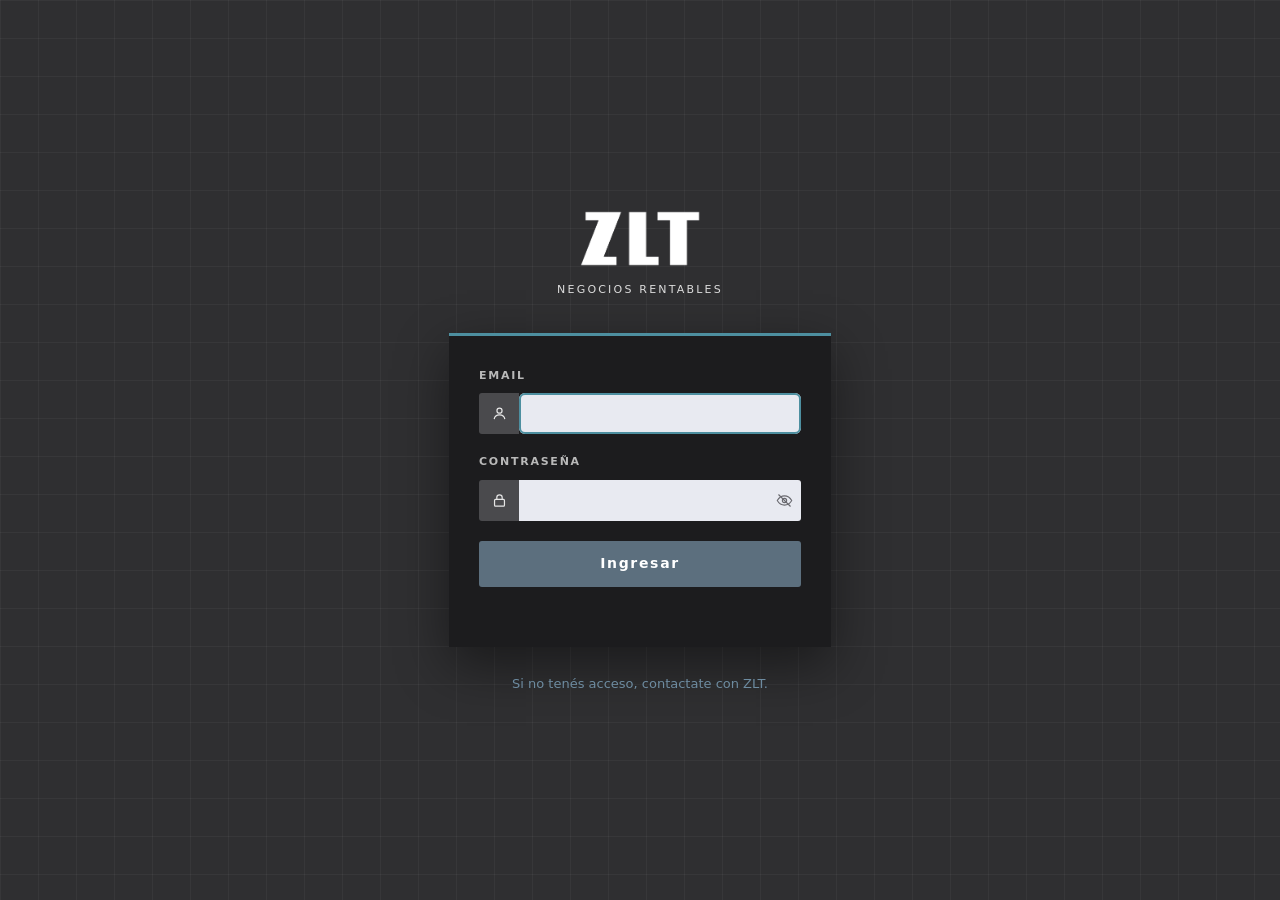
<file: index.html>
<!doctype html>
<html lang="es" class="no-js">
<head>
<meta charset="utf-8">
<script>document.documentElement.className=document.documentElement.className.replace("no-js","js")</script>
<meta name="viewport" content="width=device-width, initial-scale=1, viewport-fit=cover">
<title>Parque Industrial Vaca Muerta · Lotes industriales en Añelo, Neuquén</title>
<script src="gate.js"></script>
<meta name="title-es" content="Parque Industrial Vaca Muerta · Lotes industriales en Añelo, Neuquén">
<meta name="title-en" content="Parque Industrial Vaca Muerta · Industrial lots in Añelo, Neuquén">
<meta name="description" content="103 lotes industriales escriturables, con posesión inmediata e infraestructura completa, en Añelo, el corazón de Vaca Muerta. Desarrolla ZLT.">
<meta name="robots" content="noindex, nofollow">
<link rel="canonical" href="https://vacamuertaindustria.com/">
<meta name="theme-color" content="#2C3E50">
<meta property="og:type" content="website">
<meta property="og:site_name" content="Parque Industrial Vaca Muerta">
<meta property="og:title" content="Parque Industrial Vaca Muerta · Lotes industriales en Añelo, Neuquén">
<meta property="og:description" content="103 lotes industriales escriturables, con posesión inmediata e infraestructura completa, en Añelo, el corazón de Vaca Muerta. Desarrolla ZLT.">
<meta property="og:image" content="https://vacamuertaindustria.com/iconos/web/og-pivm.jpg">
<meta property="og:locale" content="es_AR">
<meta name="twitter:card" content="summary_large_image">
<link rel="icon" type="image/svg+xml" href="iconos/favicon.svg">
<link rel="icon" type="image/png" sizes="32x32" href="iconos/web/favicon-32.png">
<link rel="apple-touch-icon" href="iconos/web/apple-touch-icon.png">
<link rel="manifest" href="iconos/web/site.webmanifest">
<link rel="preload" href="fonts/urbanist-latin-wght-normal.woff2" as="font" type="font/woff2" crossorigin>

<link rel="stylesheet" href="css/site.css?v=202610161158">
<script type="application/ld+json">{"@context": "https://schema.org", "@type": "Place", "name": "Parque Industrial Vaca Muerta", "description": "103 lotes industriales escriturables, con posesión inmediata e infraestructura completa, en Añelo, el corazón de Vaca Muerta. Desarrolla ZLT.", "url": "https://vacamuertaindustria.com", "telephone": "+5493413165100", "email": "vmindustria_info@somoszlt.com", "address": {"@type": "PostalAddress", "streetAddress": "Ruta Provincial 17, km 5", "addressLocality": "Añelo", "addressRegion": "Neuquén", "addressCountry": "AR"}}</script>
</head>
<body data-page="home">
<div id="pre" role="status" aria-live="polite"><div class="pre-logo"><svg xmlns="http://www.w3.org/2000/svg" viewBox="362.91 219.20 560.48 361.81" fill="currentColor" aria-hidden="true" aria-label="Parque Industrial Vaca Muerta"><title>Parque Industrial Vaca Muerta</title><g>
<path transform="matrix(1,0,0,-1,672.3955,485.6914)" d="M0 0-24.594 73.265H-8.895L9.021 16.937 26.796 73.265H42.601L17.899 0Z"/>
<path transform="matrix(1,0,0,-1,735.9277,459.002)" d="M0 0H20.62L10.048 29.934ZM30.049-26.689 25.391-13.502H-4.705L-9.101-26.689H-24.696L.947 46.575H18.845L44.691-26.689Z"/>
<g>
<path transform="matrix(1,0,0,-1,819.8691,487.1563)" d="M0 0C-11.025 0-20.132 3.663-27.317 10.989-34.505 18.315-38.098 27.352-38.098 38.098-38.098 48.912-34.505 57.966-27.317 65.258-20.132 72.548-11.025 76.195 0 76.195 6.628 76.195 12.751 74.642 18.368 71.538 23.984 68.432 28.364 64.228 31.504 58.926L19.049 51.704C17.233 54.982 14.653 57.547 11.304 59.396 7.954 61.244 4.187 62.17 0 62.17-7.117 62.17-12.857 59.937-17.218 55.472-21.579 51.006-23.759 45.215-23.759 38.098-23.759 31.049-21.579 25.292-17.218 20.828-12.857 16.361-7.117 14.129 0 14.129 4.187 14.129 7.971 15.054 11.356 16.903 14.739 18.751 17.304 21.28 19.049 24.491L31.504 17.27C28.364 11.966 24.003 7.761 18.421 4.657 12.838 1.552 6.698 0 0 0"/>
<path transform="matrix(1,0,0,-1,878.0645,459.002)" d="M0 0H20.62L10.048 29.934ZM30.049-26.689 25.391-13.502H-4.705L-9.101-26.689H-24.696L.947 46.575H18.845L44.691-26.689Z"/>
<path transform="matrix(1,0,0,-1,608.6592,506.2783)" d="M0 0V-73.265H-14.339V-25.747L-35-59.736-36.685-59.796-57.251-25.927V-73.265H-71.695V0H-56.832L-35.824-34.595-14.923 0Z"/>
<path transform="matrix(1,0,0,-1,649.5811,581.0078)" d="M0 0C-8.163 0-14.862 2.302-20.095 6.907-25.328 11.513-27.945 17.687-27.945 25.433V74.729H-13.605V26.584C-13.605 22.746-12.507 19.711-10.309 17.479-8.111 15.244-4.675 14.129 0 14.129 4.675 14.129 8.112 15.244 10.31 17.479 12.508 19.711 13.606 22.746 13.606 26.584V74.729H28.051V25.433C28.051 17.687 25.434 11.513 20.201 6.907 14.968 2.302 8.233 0 0 0"/>
<path transform="matrix(1,0,0,-1,705.0537,565.7275)" d="M0 0H30.876V-13.815H-14.444V59.449H30.353V45.634H0V30.039H27.736V16.433H0Z"/>
<path transform="matrix(1,0,0,-1,760.5264,519.7793)" d="M0 0V-21.666H14.862C17.583-21.666 19.92-20.603 21.875-18.474 23.827-16.346 24.806-13.781 24.806-10.78 24.806-7.781 23.827-5.233 21.875-3.141 19.92-1.047 17.583 0 14.862 0ZM25.747-59.764 10.938-34.33H0V-59.764H-14.444V13.501H14.862C21.629 13.501 27.386 11.129 32.132 6.384 36.876 1.639 39.249-4.082 39.249-10.78 39.249-15.317 37.957-19.521 35.376-23.393 32.796-27.266 29.376-30.178 25.121-32.131L41.342-59.764Z"/>
<path transform="matrix(1,0,0,-1,857.2354,506.2783)" d="M0 0V-13.815H-19.781V-73.265H-34.226V-13.815H-53.902V0Z"/>
<path transform="matrix(1,0,0,-1,878.0635,552.8535)" d="M0 0H20.62L10.048 29.934ZM30.049-26.689 25.391-13.502H-4.705L-9.101-26.689H-24.696L.947 46.575H18.845L44.691-26.689Z"/>
<path transform="matrix(1,0,0,-1,390.2324,256.35743)" d="M0 0C3.07 0 5.616 1.063 7.641 3.192 9.664 5.32 10.676 7.954 10.676 11.094 10.676 14.303 9.664 16.956 7.641 19.049 5.616 21.142 3.07 22.188 0 22.188H-12.873V0ZM0 35.69C7.047 35.69 12.979 33.317 17.793 28.573 22.608 23.827 25.016 18.002 25.016 11.094 25.016 4.187 22.608-1.641 17.793-6.385 12.979-11.13 7.047-13.502 0-13.502H-12.873V-37.575H-27.317V35.69Z"/>
<path transform="matrix(1,0,0,-1,435.3428,267.24269)" d="M0 0H20.62L10.048 29.934ZM30.049-26.689 25.391-13.502H-4.705L-9.101-26.689H-24.696L.947 46.576H18.845L44.691-26.689Z"/>
<path transform="matrix(1,0,0,-1,501.5957,234.16889)" d="M0 0V-21.666H14.862C17.583-21.666 19.92-20.603 21.875-18.473 23.827-16.345 24.806-13.781 24.806-10.78 24.806-7.781 23.827-5.233 21.875-3.14 19.92-1.046 17.583 0 14.862 0ZM25.747-59.763 10.938-34.33H0V-59.763H-14.444V13.502H14.862C21.629 13.502 27.386 11.129 32.132 6.385 36.876 1.639 39.249-4.082 39.249-10.78 39.249-15.317 37.957-19.52 35.376-23.392 32.796-27.265 29.376-30.178 25.121-32.13L41.342-59.763Z"/>
<path transform="matrix(1,0,0,-1,585.2588,281.26759)" d="M0 0C2.725 0 5.45 .43 8.177 1.292L-3.909 13.92 6.349 23.026 19.156 9.642C22.13 13.824 23.618 18.599 23.618 23.968 23.618 30.944 21.35 36.701 16.814 41.238 12.278 45.772 6.662 48.041-.036 48.041-6.734 48.041-12.353 45.772-16.888 41.238-21.424 36.701-23.69 30.944-23.69 23.968-23.69 17.06-21.421 11.338-16.878 6.803-12.334 2.267-6.709 0 0 0M38.062 23.968C38.062 14.483 35.063 6.255 29.072-.718L36.597-8.583 26.339-17.688 18.38-9.369C12.728-12.543 6.59-14.13-.036-14.13-10.573-14.13-19.54-10.45-26.935-3.088-34.332 4.273-38.029 13.292-38.029 23.968-38.029 34.644-34.332 43.661-26.935 51.024-19.54 58.385-10.573 62.066-.036 62.066 10.499 62.066 19.483 58.385 26.915 51.024 34.346 43.661 38.062 34.644 38.062 23.968"/>
<path transform="matrix(1,0,0,-1,660.791,295.3975)" d="M0 0C-8.163 0-14.862 2.303-20.095 6.908-25.328 11.513-27.945 17.688-27.945 25.434V74.73H-13.605V26.585C-13.605 22.747-12.507 19.711-10.309 17.479-8.111 15.245-4.675 14.13 0 14.13 4.675 14.13 8.112 15.245 10.31 17.479 12.508 19.711 13.606 22.747 13.606 26.585V74.73H28.051V25.434C28.051 17.688 25.434 11.513 20.201 6.908 14.968 2.303 8.233 0 0 0"/>
<path transform="matrix(1,0,0,-1,716.2637,280.1162)" d="M0 0H30.876V-13.816H-14.444V59.449H30.353V45.633H0V30.039H27.736V16.432H0Z"/>
<path transform="matrix(1,0,0,-1,0,799.5)" d="M362.915 484.982H377.359V411.71699H362.915Z"/>
<path transform="matrix(1,0,0,-1,433.3535,314.5181)" d="M0 0H14.443V-73.265H3.454L-27.945-28.469V-73.265H-42.39V0H-31.411L0-44.631Z"/>
<path transform="matrix(1,0,0,-1,490.499,373.9673)" d="M0 0C6.349 0 11.514 2.109 15.491 6.332 19.468 10.553 21.457 16.048 21.457 22.816 21.457 29.584 19.468 35.079 15.491 39.301 11.514 43.522 6.349 45.633 0 45.633H-14.652V0ZM0 59.449C10.048 59.449 18.437 55.925 25.172 48.878 31.905 41.83 35.272 33.143 35.272 22.816 35.272 12.489 31.905 3.802 25.172-3.245 18.437-10.293 10.048-13.816 0-13.816H-29.097V59.449Z"/>
<path transform="matrix(1,0,0,-1,562.8223,389.248)" d="M0 0C-8.163 0-14.862 2.302-20.095 6.907-25.328 11.513-27.945 17.688-27.945 25.433V74.73H-13.605V26.584C-13.605 22.746-12.507 19.711-10.309 17.479-8.111 15.245-4.675 14.129 0 14.129 4.675 14.129 8.112 15.245 10.31 17.479 12.508 19.711 13.606 22.746 13.606 26.584V74.73H28.051V25.433C28.051 17.688 25.434 11.513 20.201 6.907 14.968 2.302 8.233 0 0 0"/>
<path transform="matrix(1,0,0,-1,628.8662,389.248)" d="M0 0C-7.258 0-13.363 1.622-18.316 4.866-23.271 8.111-26.76 12.523-28.783 18.106L-16.433 25.328C-13.572 17.861-7.955 14.129 .418 14.129 4.464 14.129 7.431 14.862 9.314 16.327 11.198 17.792 12.141 19.641 12.141 21.875 12.141 24.455 10.989 26.461 8.687 27.893 6.384 29.322 2.267 30.875-3.664 32.55-6.944 33.526-9.718 34.503-11.984 35.481-14.253 36.457-16.521 37.766-18.788 39.406-21.056 41.044-22.783 43.121-23.969 45.633-25.156 48.145-25.748 51.076-25.748 54.425-25.748 61.053-23.393 66.339-18.683 70.282-13.973 74.223-8.305 76.195-1.675 76.195 4.255 76.195 9.472 74.746 13.973 71.852 18.473 68.956 21.979 64.926 24.491 59.763L12.35 52.75C9.419 59.03 4.744 62.17-1.675 62.17-4.676 62.17-7.031 61.49-8.74 60.129-10.45 58.769-11.304 57.006-11.304 54.844-11.304 52.541-10.346 50.673-8.426 49.244-6.508 47.813-2.826 46.261 2.616 44.586 4.849 43.888 6.541 43.347 7.692 42.964 8.844 42.58 10.414 41.986 12.402 41.185 14.391 40.382 15.925 39.631 17.008 38.935 18.089 38.236 19.326 37.294 20.724 36.109 22.118 34.921 23.183 33.702 23.915 32.445 24.648 31.189 25.276 29.672 25.8 27.893 26.322 26.113 26.584 24.177 26.584 22.083 26.584 15.315 24.125 9.943 19.205 5.966 14.286 1.988 7.884 0 0 0"/>
<path transform="matrix(1,0,0,-1,710.7139,314.5181)" d="M0 0V-13.816H-19.781V-73.265H-34.226V-13.816H-53.902V0Z"/>
<path transform="matrix(1,0,0,-1,733.2158,328.02)" d="M0 0V-21.666H14.862C17.583-21.666 19.92-20.603 21.875-18.473 23.827-16.345 24.806-13.781 24.806-10.78 24.806-7.781 23.827-5.233 21.875-3.14 19.92-1.046 17.583 0 14.862 0ZM25.747-59.763 10.938-34.33H0V-59.763H-14.444V13.502H14.862C21.629 13.502 27.386 11.129 32.132 6.385 36.876 1.639 39.249-4.082 39.249-10.78 39.249-15.317 37.957-19.52 35.376-23.392 32.796-27.265 29.376-30.178 25.121-32.13L41.342-59.763Z"/>
<path transform="matrix(1,0,0,-1,0,799.5)" d="M783.035 484.982H797.479V411.71699H783.035Z"/>
<path transform="matrix(1,0,0,-1,829.1914,361.0938)" d="M0 0H20.62L10.048 29.934ZM30.049-26.689 25.391-13.502H-4.705L-9.101-26.689H-24.696L.947 46.576H18.845L44.691-26.689Z"/>
<path transform="matrix(1,0,0,-1,895.4443,373.9673)" d="M0 0H27.945V-13.816H-14.444V59.449H0Z"/>
<path transform="matrix(1,0,0,-1,0,799.5)" d="M923.388 506.278H771.693V578.91006H923.388Z"/>
<path transform="matrix(1,0,0,-1,0,799.5)" d="M621.276 312.775H362.915V385.40699H621.276Z"/>
<path transform="matrix(1,0,0,-1,0,799.5)" d="M513.023 220.59H362.914V293.222H513.023Z"/>
</g>
</g>
</svg></div><div class="pre-bar" aria-hidden="true"><i></i></div><span class="sr-only"><span class="l-es">Cargando…</span><span class="l-en">Loading…</span></span></div>
<a class="skip" href="#main"><span class="l-es">Ir al contenido</span><span class="l-en">Skip to content</span></a>
<header class="hdr" id="hdr">
  <a class="hlogo" href="./" aria-label="Parque Industrial Vaca Muerta — inicio"><svg xmlns="http://www.w3.org/2000/svg" viewBox="362.91 219.20 560.48 361.81" fill="currentColor" aria-hidden="true" aria-label="Parque Industrial Vaca Muerta"><title>Parque Industrial Vaca Muerta</title><g>
<path transform="matrix(1,0,0,-1,672.3955,485.6914)" d="M0 0-24.594 73.265H-8.895L9.021 16.937 26.796 73.265H42.601L17.899 0Z"/>
<path transform="matrix(1,0,0,-1,735.9277,459.002)" d="M0 0H20.62L10.048 29.934ZM30.049-26.689 25.391-13.502H-4.705L-9.101-26.689H-24.696L.947 46.575H18.845L44.691-26.689Z"/>
<g>
<path transform="matrix(1,0,0,-1,819.8691,487.1563)" d="M0 0C-11.025 0-20.132 3.663-27.317 10.989-34.505 18.315-38.098 27.352-38.098 38.098-38.098 48.912-34.505 57.966-27.317 65.258-20.132 72.548-11.025 76.195 0 76.195 6.628 76.195 12.751 74.642 18.368 71.538 23.984 68.432 28.364 64.228 31.504 58.926L19.049 51.704C17.233 54.982 14.653 57.547 11.304 59.396 7.954 61.244 4.187 62.17 0 62.17-7.117 62.17-12.857 59.937-17.218 55.472-21.579 51.006-23.759 45.215-23.759 38.098-23.759 31.049-21.579 25.292-17.218 20.828-12.857 16.361-7.117 14.129 0 14.129 4.187 14.129 7.971 15.054 11.356 16.903 14.739 18.751 17.304 21.28 19.049 24.491L31.504 17.27C28.364 11.966 24.003 7.761 18.421 4.657 12.838 1.552 6.698 0 0 0"/>
<path transform="matrix(1,0,0,-1,878.0645,459.002)" d="M0 0H20.62L10.048 29.934ZM30.049-26.689 25.391-13.502H-4.705L-9.101-26.689H-24.696L.947 46.575H18.845L44.691-26.689Z"/>
<path transform="matrix(1,0,0,-1,608.6592,506.2783)" d="M0 0V-73.265H-14.339V-25.747L-35-59.736-36.685-59.796-57.251-25.927V-73.265H-71.695V0H-56.832L-35.824-34.595-14.923 0Z"/>
<path transform="matrix(1,0,0,-1,649.5811,581.0078)" d="M0 0C-8.163 0-14.862 2.302-20.095 6.907-25.328 11.513-27.945 17.687-27.945 25.433V74.729H-13.605V26.584C-13.605 22.746-12.507 19.711-10.309 17.479-8.111 15.244-4.675 14.129 0 14.129 4.675 14.129 8.112 15.244 10.31 17.479 12.508 19.711 13.606 22.746 13.606 26.584V74.729H28.051V25.433C28.051 17.687 25.434 11.513 20.201 6.907 14.968 2.302 8.233 0 0 0"/>
<path transform="matrix(1,0,0,-1,705.0537,565.7275)" d="M0 0H30.876V-13.815H-14.444V59.449H30.353V45.634H0V30.039H27.736V16.433H0Z"/>
<path transform="matrix(1,0,0,-1,760.5264,519.7793)" d="M0 0V-21.666H14.862C17.583-21.666 19.92-20.603 21.875-18.474 23.827-16.346 24.806-13.781 24.806-10.78 24.806-7.781 23.827-5.233 21.875-3.141 19.92-1.047 17.583 0 14.862 0ZM25.747-59.764 10.938-34.33H0V-59.764H-14.444V13.501H14.862C21.629 13.501 27.386 11.129 32.132 6.384 36.876 1.639 39.249-4.082 39.249-10.78 39.249-15.317 37.957-19.521 35.376-23.393 32.796-27.266 29.376-30.178 25.121-32.131L41.342-59.764Z"/>
<path transform="matrix(1,0,0,-1,857.2354,506.2783)" d="M0 0V-13.815H-19.781V-73.265H-34.226V-13.815H-53.902V0Z"/>
<path transform="matrix(1,0,0,-1,878.0635,552.8535)" d="M0 0H20.62L10.048 29.934ZM30.049-26.689 25.391-13.502H-4.705L-9.101-26.689H-24.696L.947 46.575H18.845L44.691-26.689Z"/>
<path transform="matrix(1,0,0,-1,390.2324,256.35743)" d="M0 0C3.07 0 5.616 1.063 7.641 3.192 9.664 5.32 10.676 7.954 10.676 11.094 10.676 14.303 9.664 16.956 7.641 19.049 5.616 21.142 3.07 22.188 0 22.188H-12.873V0ZM0 35.69C7.047 35.69 12.979 33.317 17.793 28.573 22.608 23.827 25.016 18.002 25.016 11.094 25.016 4.187 22.608-1.641 17.793-6.385 12.979-11.13 7.047-13.502 0-13.502H-12.873V-37.575H-27.317V35.69Z"/>
<path transform="matrix(1,0,0,-1,435.3428,267.24269)" d="M0 0H20.62L10.048 29.934ZM30.049-26.689 25.391-13.502H-4.705L-9.101-26.689H-24.696L.947 46.576H18.845L44.691-26.689Z"/>
<path transform="matrix(1,0,0,-1,501.5957,234.16889)" d="M0 0V-21.666H14.862C17.583-21.666 19.92-20.603 21.875-18.473 23.827-16.345 24.806-13.781 24.806-10.78 24.806-7.781 23.827-5.233 21.875-3.14 19.92-1.046 17.583 0 14.862 0ZM25.747-59.763 10.938-34.33H0V-59.763H-14.444V13.502H14.862C21.629 13.502 27.386 11.129 32.132 6.385 36.876 1.639 39.249-4.082 39.249-10.78 39.249-15.317 37.957-19.52 35.376-23.392 32.796-27.265 29.376-30.178 25.121-32.13L41.342-59.763Z"/>
<path transform="matrix(1,0,0,-1,585.2588,281.26759)" d="M0 0C2.725 0 5.45 .43 8.177 1.292L-3.909 13.92 6.349 23.026 19.156 9.642C22.13 13.824 23.618 18.599 23.618 23.968 23.618 30.944 21.35 36.701 16.814 41.238 12.278 45.772 6.662 48.041-.036 48.041-6.734 48.041-12.353 45.772-16.888 41.238-21.424 36.701-23.69 30.944-23.69 23.968-23.69 17.06-21.421 11.338-16.878 6.803-12.334 2.267-6.709 0 0 0M38.062 23.968C38.062 14.483 35.063 6.255 29.072-.718L36.597-8.583 26.339-17.688 18.38-9.369C12.728-12.543 6.59-14.13-.036-14.13-10.573-14.13-19.54-10.45-26.935-3.088-34.332 4.273-38.029 13.292-38.029 23.968-38.029 34.644-34.332 43.661-26.935 51.024-19.54 58.385-10.573 62.066-.036 62.066 10.499 62.066 19.483 58.385 26.915 51.024 34.346 43.661 38.062 34.644 38.062 23.968"/>
<path transform="matrix(1,0,0,-1,660.791,295.3975)" d="M0 0C-8.163 0-14.862 2.303-20.095 6.908-25.328 11.513-27.945 17.688-27.945 25.434V74.73H-13.605V26.585C-13.605 22.747-12.507 19.711-10.309 17.479-8.111 15.245-4.675 14.13 0 14.13 4.675 14.13 8.112 15.245 10.31 17.479 12.508 19.711 13.606 22.747 13.606 26.585V74.73H28.051V25.434C28.051 17.688 25.434 11.513 20.201 6.908 14.968 2.303 8.233 0 0 0"/>
<path transform="matrix(1,0,0,-1,716.2637,280.1162)" d="M0 0H30.876V-13.816H-14.444V59.449H30.353V45.633H0V30.039H27.736V16.432H0Z"/>
<path transform="matrix(1,0,0,-1,0,799.5)" d="M362.915 484.982H377.359V411.71699H362.915Z"/>
<path transform="matrix(1,0,0,-1,433.3535,314.5181)" d="M0 0H14.443V-73.265H3.454L-27.945-28.469V-73.265H-42.39V0H-31.411L0-44.631Z"/>
<path transform="matrix(1,0,0,-1,490.499,373.9673)" d="M0 0C6.349 0 11.514 2.109 15.491 6.332 19.468 10.553 21.457 16.048 21.457 22.816 21.457 29.584 19.468 35.079 15.491 39.301 11.514 43.522 6.349 45.633 0 45.633H-14.652V0ZM0 59.449C10.048 59.449 18.437 55.925 25.172 48.878 31.905 41.83 35.272 33.143 35.272 22.816 35.272 12.489 31.905 3.802 25.172-3.245 18.437-10.293 10.048-13.816 0-13.816H-29.097V59.449Z"/>
<path transform="matrix(1,0,0,-1,562.8223,389.248)" d="M0 0C-8.163 0-14.862 2.302-20.095 6.907-25.328 11.513-27.945 17.688-27.945 25.433V74.73H-13.605V26.584C-13.605 22.746-12.507 19.711-10.309 17.479-8.111 15.245-4.675 14.129 0 14.129 4.675 14.129 8.112 15.245 10.31 17.479 12.508 19.711 13.606 22.746 13.606 26.584V74.73H28.051V25.433C28.051 17.688 25.434 11.513 20.201 6.907 14.968 2.302 8.233 0 0 0"/>
<path transform="matrix(1,0,0,-1,628.8662,389.248)" d="M0 0C-7.258 0-13.363 1.622-18.316 4.866-23.271 8.111-26.76 12.523-28.783 18.106L-16.433 25.328C-13.572 17.861-7.955 14.129 .418 14.129 4.464 14.129 7.431 14.862 9.314 16.327 11.198 17.792 12.141 19.641 12.141 21.875 12.141 24.455 10.989 26.461 8.687 27.893 6.384 29.322 2.267 30.875-3.664 32.55-6.944 33.526-9.718 34.503-11.984 35.481-14.253 36.457-16.521 37.766-18.788 39.406-21.056 41.044-22.783 43.121-23.969 45.633-25.156 48.145-25.748 51.076-25.748 54.425-25.748 61.053-23.393 66.339-18.683 70.282-13.973 74.223-8.305 76.195-1.675 76.195 4.255 76.195 9.472 74.746 13.973 71.852 18.473 68.956 21.979 64.926 24.491 59.763L12.35 52.75C9.419 59.03 4.744 62.17-1.675 62.17-4.676 62.17-7.031 61.49-8.74 60.129-10.45 58.769-11.304 57.006-11.304 54.844-11.304 52.541-10.346 50.673-8.426 49.244-6.508 47.813-2.826 46.261 2.616 44.586 4.849 43.888 6.541 43.347 7.692 42.964 8.844 42.58 10.414 41.986 12.402 41.185 14.391 40.382 15.925 39.631 17.008 38.935 18.089 38.236 19.326 37.294 20.724 36.109 22.118 34.921 23.183 33.702 23.915 32.445 24.648 31.189 25.276 29.672 25.8 27.893 26.322 26.113 26.584 24.177 26.584 22.083 26.584 15.315 24.125 9.943 19.205 5.966 14.286 1.988 7.884 0 0 0"/>
<path transform="matrix(1,0,0,-1,710.7139,314.5181)" d="M0 0V-13.816H-19.781V-73.265H-34.226V-13.816H-53.902V0Z"/>
<path transform="matrix(1,0,0,-1,733.2158,328.02)" d="M0 0V-21.666H14.862C17.583-21.666 19.92-20.603 21.875-18.473 23.827-16.345 24.806-13.781 24.806-10.78 24.806-7.781 23.827-5.233 21.875-3.14 19.92-1.046 17.583 0 14.862 0ZM25.747-59.763 10.938-34.33H0V-59.763H-14.444V13.502H14.862C21.629 13.502 27.386 11.129 32.132 6.385 36.876 1.639 39.249-4.082 39.249-10.78 39.249-15.317 37.957-19.52 35.376-23.392 32.796-27.265 29.376-30.178 25.121-32.13L41.342-59.763Z"/>
<path transform="matrix(1,0,0,-1,0,799.5)" d="M783.035 484.982H797.479V411.71699H783.035Z"/>
<path transform="matrix(1,0,0,-1,829.1914,361.0938)" d="M0 0H20.62L10.048 29.934ZM30.049-26.689 25.391-13.502H-4.705L-9.101-26.689H-24.696L.947 46.576H18.845L44.691-26.689Z"/>
<path transform="matrix(1,0,0,-1,895.4443,373.9673)" d="M0 0H27.945V-13.816H-14.444V59.449H0Z"/>
<path transform="matrix(1,0,0,-1,0,799.5)" d="M923.388 506.278H771.693V578.91006H923.388Z"/>
<path transform="matrix(1,0,0,-1,0,799.5)" d="M621.276 312.775H362.915V385.40699H621.276Z"/>
<path transform="matrix(1,0,0,-1,0,799.5)" d="M513.023 220.59H362.914V293.222H513.023Z"/>
</g>
</g>
</svg></a>
  <nav class="menu" aria-label="Principal"><a href="#parque"><span class="l-es">El parque</span><span class="l-en">The park</span></a><a href="empresas/"><span class="l-es">Empresas</span><span class="l-en">Companies</span></a><a href="inversores/"><span class="l-es">Inversores</span><span class="l-en">Investors</span></a><a href="#proxima-etapa"><span class="l-es">Próxima etapa</span><span class="l-en">Next stage</span></a><a href="#contacto"><span class="l-es">Contacto</span><span class="l-en">Contact</span></a></nav>
  <div class="htools"><div class="lang" role="group" aria-label="Idioma / Language"><button type="button" data-lang-btn="es" aria-pressed="true">ES</button><button type="button" data-lang-btn="en" aria-pressed="false">EN</button></div><a class="btn btn-cream hbro" href="brochures/Brochure_Digital_PIVM_2026.pdf" download><svg viewBox="0 0 24 24" fill="none" stroke="currentColor" stroke-width="2"><path d="M12 3v12m0 0l-4-4m4 4l4-4M5 21h14"/></svg>Brochure</a>
    <button class="mbtn" type="button" aria-label="Menú" aria-expanded="false" aria-controls="mov"><span></span></button>
  </div>
</header>
<div class="mov" id="mov"><a class="mlink" href="#parque"><span class="l-es">El parque</span><span class="l-en">The park</span><svg viewBox="0 0 24 24" fill="none" stroke="currentColor" stroke-width="2"><path d="M5 12h14M13 6l6 6-6 6"/></svg></a><a class="mlink" href="empresas/"><span class="l-es">Empresas</span><span class="l-en">Companies</span><svg viewBox="0 0 24 24" fill="none" stroke="currentColor" stroke-width="2"><path d="M5 12h14M13 6l6 6-6 6"/></svg></a><a class="mlink" href="inversores/"><span class="l-es">Inversores</span><span class="l-en">Investors</span><svg viewBox="0 0 24 24" fill="none" stroke="currentColor" stroke-width="2"><path d="M5 12h14M13 6l6 6-6 6"/></svg></a><a class="mlink" href="#proxima-etapa"><span class="l-es">Próxima etapa</span><span class="l-en">Next stage</span><svg viewBox="0 0 24 24" fill="none" stroke="currentColor" stroke-width="2"><path d="M5 12h14M13 6l6 6-6 6"/></svg></a><a class="mlink" href="#contacto"><span class="l-es">Contacto</span><span class="l-en">Contact</span><svg viewBox="0 0 24 24" fill="none" stroke="currentColor" stroke-width="2"><path d="M5 12h14M13 6l6 6-6 6"/></svg></a>
  <div class="mfoot"><div class="lang" role="group" aria-label="Idioma / Language"><button type="button" data-lang-btn="es" aria-pressed="true">ES</button><button type="button" data-lang-btn="en" aria-pressed="false">EN</button></div><a class="btn btn-cream" href="brochures/Brochure_Digital_PIVM_2026.pdf" download><svg viewBox="0 0 24 24" fill="none" stroke="currentColor" stroke-width="2"><path d="M12 3v12m0 0l-4-4m4 4l4-4M5 21h14"/></svg><span class="l-es">Descargar brochure</span><span class="l-en">Download brochure (en español)</span></a><a class="btn btn-wa" href="https://wa.me/5493413165100" target="_blank" rel="noopener" data-wa="5493413165100" data-es-msg="Hola, quiero recibir información sobre el Parque Industrial Vaca Muerta." data-en-msg="Hi, I&#x27;d like to receive information about Parque Industrial Vaca Muerta." ><svg viewBox="0 0 24 24" fill="currentColor"><path d="M17.5 14.4c-.3-.1-1.8-.9-2-1-.3-.1-.5-.1-.7.1-.2.3-.8 1-.9 1.2-.2.2-.3.2-.6.1-.3-.1-1.3-.5-2.4-1.5-.9-.8-1.5-1.8-1.7-2.1-.2-.3 0-.5.1-.6l.4-.5c.2-.2.2-.3.3-.5.1-.2 0-.4 0-.5l-.9-2.2c-.2-.6-.5-.5-.7-.5h-.6c-.2 0-.5.1-.8.4-.3.3-1 1-1 2.5s1.1 2.9 1.2 3.1c.1.2 2.1 3.2 5.1 4.5.7.3 1.3.5 1.7.6.7.2 1.4.2 1.9.1.6-.1 1.8-.7 2-1.4.2-.7.2-1.3.2-1.4-.1-.2-.3-.2-.6-.4zM12 2a10 10 0 0 0-8.6 15.1L2 22l5-1.3A10 10 0 1 0 12 2zm0 18.2c-1.5 0-3-.4-4.3-1.2l-.3-.2-3 .8.8-2.9-.2-.3A8.2 8.2 0 1 1 12 20.2z"/></svg><span class="l-es">Escribinos por WhatsApp</span><span class="l-en">Message us on WhatsApp</span></a></div>
</div>
<main id="main">
<section class="hero" id="inicio">
  <div class="hero-media">
    <video data-hero-video autoplay muted loop playsinline preload="auto" poster="videos/pivm-hero-16x9.jpg"
      data-desktop="videos/pivm-hero-16x9.mp4" data-mobile="videos/pivm-hero-9x16.mp4"
      data-desktop-poster="videos/pivm-hero-16x9.jpg" data-mobile-poster="videos/pivm-hero-9x16.jpg" aria-hidden="true"></video>
    <div class="hv-yt" data-hero-yt="TzOKC7Exa34" aria-hidden="true"></div>
  </div>
  <div class="hero-inner">
    <div class="hero-eyebrow" data-reveal="up" style="--d:.05s"><span class="l-es">Añelo · Neuquén · Ruta 17, km 5</span><span class="l-en">Añelo · Neuquén · Route 17, km 5</span></div>
    <h1 class="hero-title" data-reveal="up" style="--d:.1s">Parque Industrial Vaca Muerta</h1>
    <div class="hero-foot">
      <div>
        <p class="hero-lead" data-reveal="up" style="--d:.16s"><span class="l-es">103 lotes escriturables, con posesión inmediata e infraestructura completa, en el corazón productivo del país.</span><span class="l-en">103 industrial lots with title deed, immediate possession and full infrastructure, in the productive heart of Argentina.</span></p>
        <div class="btns" data-reveal="up" style="--d:.22s">
          <a class="btn btn-cream" href="empresas/"><span class="l-es">Quiero instalar mi empresa</span><span class="l-en">Set up my company</span><svg viewBox="0 0 24 24" fill="none" stroke="currentColor" stroke-width="2"><path d="M5 12h14M13 6l6 6-6 6"/></svg></a>
          <a class="btn btn-line" href="inversores/"><span class="l-es">Quiero invertir</span><span class="l-en">I want to invest</span><svg viewBox="0 0 24 24" fill="none" stroke="currentColor" stroke-width="2"><path d="M5 12h14M13 6l6 6-6 6"/></svg></a>
        </div>
      </div>
      <div class="vctrl" data-reveal="up" style="--d:.3s">
        <button class="vbtn" type="button" data-v-sound aria-label="Activar o silenciar sonido" data-es-aria-label="Activar o silenciar sonido" data-en-aria-label="Toggle sound" data-i18n-attr="aria-label">
          <svg class="off" viewBox="0 0 24 24" fill="none" stroke="currentColor" stroke-width="1.8"><path d="M4 9h4l5-4v14l-5-4H4z"/><path d="M17 9l4 6M21 9l-4 6"/></svg>
          <svg class="on" viewBox="0 0 24 24" fill="none" stroke="currentColor" stroke-width="1.8"><path d="M4 9h4l5-4v14l-5-4H4z"/><path d="M17 8.5a5 5 0 0 1 0 7M19.5 6a8.5 8.5 0 0 1 0 12"/></svg></button>
        <button class="vbtn" type="button" data-v-play aria-label="Pausar o reproducir video" data-es-aria-label="Pausar o reproducir video" data-en-aria-label="Pause or play video" data-i18n-attr="aria-label">
          <svg class="off" viewBox="0 0 24 24" fill="currentColor"><path d="M8 5v14l11-7z"/></svg>
          <svg class="on" viewBox="0 0 24 24" fill="currentColor"><path d="M7 5h4v14H7zM13 5h4v14h-4z"/></svg></button>
      </div>
    </div>
  </div>
  <span class="scrollcue" aria-hidden="true"></span>
</section><section class="stats-band" aria-label="Datos clave">
  <div class="wrap"><div class="stats"><div class="stat" data-reveal="up" style="--d:0.00s"><span class="pre"></span><div class="snum"><span data-count="34">34</span><small>ha</small></div><div class="slab"><span class="l-es">Superficie total</span><span class="l-en">Total area</span></div></div><div class="stat" data-reveal="up" style="--d:0.07s"><span class="pre"></span><div class="snum"><span data-count="103">103</span></div><div class="slab"><span class="l-es">Lotes industriales</span><span class="l-en">Industrial lots</span></div></div><div class="stat" data-reveal="up" style="--d:0.14s"><span class="pre"><span class="l-es">desde</span><span class="l-en">from</span></span><div class="snum"><span class="l-es" data-count="1.350">1.350</span><span class="l-en">1,350</span><small>m²</small></div><div class="slab"><span class="l-es">Hasta 4.350 m² por lote</span><span class="l-en">Up to 4,350 m² per lot</span></div></div><div class="stat" data-reveal="up" style="--d:0.21s"><span class="pre"></span><div class="snum"><span data-count="24">24</span><small>h</small></div><div class="slab"><span class="l-es">Seguridad privada</span><span class="l-en">Private security</span></div></div></div><div class="seals" data-reveal="up"><span class="seal"><svg viewBox="0 0 24 24" fill="none" stroke="currentColor" stroke-width="2.4"><path d="M5 12.5l4.5 4.5L19 7"/></svg><span class="l-es">Escriturables</span><span class="l-en">Title deed ready</span></span><span class="seal"><svg viewBox="0 0 24 24" fill="none" stroke="currentColor" stroke-width="2.4"><path d="M5 12.5l4.5 4.5L19 7"/></svg><span class="l-es">Posesión inmediata</span><span class="l-en">Immediate possession</span></span><span class="seal"><svg viewBox="0 0 24 24" fill="none" stroke="currentColor" stroke-width="2.4"><path d="M5 12.5l4.5 4.5L19 7"/></svg><span class="l-es">Infraestructura completa</span><span class="l-en">Full infrastructure</span></span><span class="seal"><svg viewBox="0 0 24 24" fill="none" stroke="currentColor" stroke-width="2.4"><path d="M5 12.5l4.5 4.5L19 7"/></svg><span class="l-es">Naves llave en mano</span><span class="l-en">Turnkey warehouses</span></span></div></div>
</section><section class="sec light" id="caminos">
  <div class="bars r t " aria-hidden="true"><i></i><i></i><i></i></div>
  <div class="wrap">
    <div class="eyebrow" data-reveal="up"><span class="l-es">Dos formas de sumarte</span><span class="l-en">Two ways to join</span></div><h2 class="h2 wide" data-reveal="up"><span class="l-es">Un parque pensado para operar y para invertir</span><span class="l-en">A park built to operate in and to invest in</span></h2>
    <div class="paths"><a class="pcard" href="empresas/" data-reveal="up">
  <div class="pc-img"><img src="fotos/parque/portico-calle-1400.webp" srcset="fotos/parque/portico-calle-800.webp 800w, fotos/parque/portico-calle-1400.webp 1400w, fotos/parque/portico-calle-2200.webp 2200w" sizes="(max-width:900px) 100vw, 50vw" width="1400" height="933" alt="Operá en el corazón de Vaca Muerta" data-es-alt="Operá en el corazón de Vaca Muerta" data-en-alt="Operate in the heart of Vaca Muerta" data-i18n-attr="alt" loading="lazy" decoding="async" ></div>
  <div class="pc-body"><span class="pc-tag"><span class="l-es">Para empresas</span><span class="l-en">For companies</span></span><h3 class="pc-title"><span class="l-es">Operá en el corazón de Vaca Muerta</span><span class="l-en">Operate in the heart of Vaca Muerta</span></h3>
    <p class="pc-text"><span class="l-es">Tu base operativa a minutos de los yacimientos: lote propio, servicios listos y la opción de recibir tu nave llave en mano.</span><span class="l-en">Your operating base minutes from the fields: your own lot, services in place and the option of a turnkey warehouse.</span></p><ul class="checks"><li><span class="l-es">Lotes de 1.350 a 4.350 m²</span><span class="l-en">Lots from 1,350 to 4,350 m²</span></li><li><span class="l-es">Escritura y posesión inmediata</span><span class="l-en">Title deed and immediate possession</span></li><li><span class="l-es">Energía, agua, cloacas y fibra en cada lote</span><span class="l-en">Power, water, sewage and fiber to every lot</span></li></ul>
    <span class="btn btn-cream"><span class="l-es">Ver propuesta para empresas</span><span class="l-en">See the offer for companies</span><svg viewBox="0 0 24 24" fill="none" stroke="currentColor" stroke-width="2"><path d="M5 12h14M13 6l6 6-6 6"/></svg></span></div>
</a><a class="pcard" href="inversores/" data-reveal="up">
  <div class="pc-img"><img src="fotos/parque/aerea-lotes-1400.webp" srcset="fotos/parque/aerea-lotes-800.webp 800w, fotos/parque/aerea-lotes-1400.webp 1400w, fotos/parque/aerea-lotes-2200.webp 2200w" sizes="(max-width:900px) 100vw, 50vw" width="1400" height="1050" alt="Un activo real donde está la demanda" data-es-alt="Un activo real donde está la demanda" data-en-alt="A real asset where the demand is" data-i18n-attr="alt" loading="lazy" decoding="async" ></div>
  <div class="pc-body"><span class="pc-tag"><span class="l-es">Para inversores</span><span class="l-en">For investors</span></span><h3 class="pc-title"><span class="l-es">Un activo real donde está la demanda</span><span class="l-en">A real asset where the demand is</span></h3>
    <p class="pc-text"><span class="l-es">Comprá tu lote, desarrollá tu nave y alquilásela a las empresas que llegan a la cuenca. Nosotros te cotizamos la construcción llave en mano.</span><span class="l-en">Buy your lot, develop your warehouse and lease it to the companies arriving in the basin. We quote the turnkey construction for you.</span></p><ul class="checks"><li><span class="l-es">Activo escriturable en el polo energético del país</span><span class="l-en">Titled asset in the country&#x27;s energy hub</span></li><li><span class="l-es">Nave llave en mano cotizada por ZLT</span><span class="l-en">Turnkey warehouse quoted by ZLT</span></li><li><span class="l-es">Demanda de espacio operativo en crecimiento</span><span class="l-en">Growing demand for operating space</span></li></ul>
    <span class="btn btn-cream"><span class="l-es">Ver propuesta para inversores</span><span class="l-en">See the offer for investors</span><svg viewBox="0 0 24 24" fill="none" stroke="currentColor" stroke-width="2"><path d="M5 12h14M13 6l6 6-6 6"/></svg></span></div>
</a></div>
  </div>
</section><section class="sec paper" id="parque">
  <div class="wrap">
    <div class="split" style="align-items:end">
      <div><div class="eyebrow" data-reveal="up"><span class="l-es">El parque</span><span class="l-en">The park</span></div><h2 class="h2" data-reveal="up" style="margin-bottom:0"><span class="l-es">Infraestructura lista para la industria que mueve al país</span><span class="l-en">Infrastructure ready for the industry that drives the country</span></h2></div>
      <div><p class="prose" data-reveal="up"><span class="l-es">El Parque Industrial Vaca Muerta nace para responder a la creciente demanda de infraestructura en la región más estratégica del sector hidrocarburífero argentino. Pensado para las empresas que abastecen al Oil &amp; Gas y buscan un posicionamiento estratégico, reúne en 34 hectáreas 103 lotes escriturables, con posesión inmediata y todos los servicios.</span><span class="l-en">Parque Industrial Vaca Muerta was created to meet the growing demand for infrastructure in the most strategic region of Argentina&#x27;s hydrocarbon sector. Designed for the companies that supply Oil &amp; Gas and are looking for a strategic position, it brings together 103 lots with title deed, immediate possession and full services across 34 hectares.</span></p>
        <div class="btns" data-reveal="up"><a class="btn btn-navy" href="brochures/Brochure_Digital_PIVM_2026.pdf" download><svg viewBox="0 0 24 24" fill="none" stroke="currentColor" stroke-width="2"><path d="M12 3v12m0 0l-4-4m4 4l4-4M5 21h14"/></svg><span class="l-es">Descargar brochure</span><span class="l-en">Download brochure (en español)</span></a><a class="btn btn-ghost" href="empresas/#lotes"><span class="l-es">Ver lotes y normas</span><span class="l-en">See lots and zoning</span></a></div></div>
    </div>
    <figure class="mp wide mp-int" data-reveal="up" data-mp="{&quot;es&quot;: {&quot;lot&quot;: &quot;Lote&quot;, &quot;area&quot;: &quot;Superficie&quot;, &quot;dims&quot;: &quot;Medidas&quot;, &quot;front&quot;: &quot;frente&quot;, &quot;depth&quot;: &quot;fondo&quot;, &quot;fos&quot;: &quot;FOS&quot;, &quot;fot&quot;: &quot;FOT&quot;, &quot;upto&quot;: &quot;hasta&quot;, &quot;types&quot;: {&quot;t1350&quot;: &quot;1.350 m²&quot;, &quot;t2166&quot;: &quot;2.166 m²&quot;, &quot;t2566&quot;: &quot;2.566 m²&quot;, &quot;t3155&quot;: &quot;3.155 m²&quot;, &quot;t4000&quot;: &quot;Más de 4.000 m²&quot;, &quot;tmacro&quot;: &quot;Macrolote&quot;, &quot;totras&quot;: &quot;Otras medidas&quot;}}, &quot;en&quot;: {&quot;lot&quot;: &quot;Lot&quot;, &quot;area&quot;: &quot;Area&quot;, &quot;dims&quot;: &quot;Dimensions&quot;, &quot;front&quot;: &quot;frontage&quot;, &quot;depth&quot;: &quot;depth&quot;, &quot;fos&quot;: &quot;Site coverage (FOS)&quot;, &quot;fot&quot;: &quot;Floor area ratio (FOT)&quot;, &quot;upto&quot;: &quot;up to&quot;, &quot;types&quot;: {&quot;t1350&quot;: &quot;1,350 m²&quot;, &quot;t2166&quot;: &quot;2,166 m²&quot;, &quot;t2566&quot;: &quot;2,566 m²&quot;, &quot;t3155&quot;: &quot;3,155 m²&quot;, &quot;t4000&quot;: &quot;Over 4,000 m²&quot;, &quot;tmacro&quot;: &quot;Macro lot&quot;, &quot;totras&quot;: &quot;Other sizes&quot;}}, &quot;fos&quot;: 0.7, &quot;fot&quot;: 0.85}">
  <style>.t1350{--c:#F5DEB1}.t2166{--c:#E39B3A}.t2566{--c:#C8553D}.t3155{--c:#5B8DC9}.t4000{--c:#2E5E9E}.tmacro{--c:#2C3E50}.totras{--c:#A9B4BE}</style>
  <div class="mp-stage"><div class="mp-canvas"><img src="fotos/masterplan/masterplan-1400.webp" srcset="fotos/masterplan/masterplan-800.webp 800w, fotos/masterplan/masterplan-1400.webp 1400w, fotos/masterplan/masterplan-1919.webp 1919w" sizes="(max-width:1240px) 100vw, 1240px" width="1400" height="621" alt="Masterplan del Parque Industrial Vaca Muerta con los 103 lotes por tipología" data-es-alt="Masterplan del Parque Industrial Vaca Muerta con los 103 lotes por tipología" data-en-alt="Parque Industrial Vaca Muerta masterplan with the 103 lots by type" data-i18n-attr="alt" loading="lazy" decoding="async" >
    <svg class="mp-svg" viewBox="0 0 1919 851" preserveAspectRatio="none" role="img" aria-label="Masterplan del Parque Industrial Vaca Muerta con los 103 lotes por tipología"><polygon class="lt totras" points="61.7,73.4 120.2,74 108,149.2 56,141.3" data-n="1" data-m2="1561" data-f="34" data-d="49" data-t="totras"/><polygon class="lt totras" points="120.2,74 170.9,83.2 159.1,158.6 108,149.2" data-n="2" data-m2="1683" data-f="34" data-d="49" data-t="totras"/><polygon class="lt totras" points="170.9,83.2 222.8,84.1 210.3,167.2 159.1,158.6" data-n="3" data-m2="1783" data-f="34" data-d="52" data-t="totras"/><polygon class="lt totras" points="222.8,84.1 290.6,94.2 261.5,176.1 210.3,167.2" data-n="4" data-m2="2218" data-f="35" data-d="63" data-t="totras"/><polygon class="lt t2166" points="290.6,94.2 345.3,112.4 315.4,195.8 261.5,176.1" data-n="5" data-m2="2166" data-f="38" data-d="57" data-t="t2166"/><polygon class="lt t2166" points="345.3,112.4 399.2,133.5 369.4,215.8 315.4,195.8" data-n="6" data-m2="2166" data-f="38" data-d="57" data-t="t2166"/><polygon class="lt t2166" points="399.2,133.5 454.1,151 423.9,235.6 369.4,215.8" data-n="7" data-m2="2166" data-f="38" data-d="57" data-t="t2166"/><polygon class="lt t2166" points="454.1,151 506.9,173.1 477.5,255.5 423.9,235.6" data-n="8" data-m2="2166" data-f="38" data-d="57" data-t="t2166"/><polygon class="lt t2166" points="506.9,173.1 560,195.8 531.8,275.7 477.5,255.5" data-n="9" data-m2="2166" data-f="38" data-d="57" data-t="t2166"/><polygon class="lt t2166" points="560,195.8 615.9,210.5 585,295.4 531.8,275.7" data-n="10" data-m2="2166" data-f="38" data-d="57" data-t="t2166"/><polygon class="lt totras" points="615.9,210.5 685.5,220.1 650.5,318.4 585,295.4" data-n="11" data-m2="2749" data-f="45" data-d="61" data-t="totras"/><polygon class="lt totras" points="716.9,226.8 787.6,232.4 777,340.2 688.8,331.4" data-n="12" data-m2="3646" data-f="56" data-d="65" data-t="totras"/><polygon class="lt t3155" points="787.6,232.4 855.8,238 844.8,347.1 777,340.2" data-n="13" data-m2="3155" data-f="45" data-d="70" data-t="t3155"/><polygon class="lt t3155" points="855.8,238 923,246.5 913.1,354.1 844.8,347.1" data-n="14" data-m2="3155" data-f="45" data-d="70" data-t="t3155"/><polygon class="lt t3155" points="923,246.5 991.6,249.9 980,360.5 913.1,354.1" data-n="15" data-m2="3155" data-f="45" data-d="70" data-t="t3155"/><polygon class="lt t3155" points="991.6,249.9 1058.9,261.1 1048.2,367.6 980,360.5" data-n="16" data-m2="3155" data-f="45" data-d="70" data-t="t3155"/><polygon class="lt t3155" points="1058.9,261.1 1126.9,267.6 1116.5,374.5 1048.2,367.6" data-n="17" data-m2="3155" data-f="45" data-d="70" data-t="t3155"/><polygon class="lt t3155" points="1126.9,267.6 1194.5,273.7 1184,381.5 1116.5,374.5" data-n="18" data-m2="3155" data-f="45" data-d="70" data-t="t3155"/><polygon class="lt t3155" points="1194.5,273.7 1262.2,283 1252,388.1 1184,381.5" data-n="19" data-m2="3155" data-f="45" data-d="70" data-t="t3155"/><polygon class="lt t3155" points="1262.2,283 1330,288.1 1319.3,394.9 1252,388.1" data-n="20" data-m2="3155" data-f="45" data-d="70" data-t="t3155"/><polygon class="lt t3155" points="1330,288.1 1397.7,291 1387.7,402.1 1319.3,394.9" data-n="21" data-m2="3155" data-f="45" data-d="70" data-t="t3155"/><polygon class="lt t3155" points="1397.7,291 1466,298.4 1455.2,408.2 1387.7,402.1" data-n="22" data-m2="3155" data-f="45" data-d="70" data-t="t3155"/><polygon class="lt t3155" points="1466,298.4 1533.4,309.5 1522.7,415.6 1455.2,408.2" data-n="23" data-m2="3155" data-f="45" data-d="70" data-t="t3155"/><polygon class="lt t3155" points="1533.4,309.5 1600.9,314 1590.7,422.4 1522.7,415.6" data-n="24" data-m2="3155" data-f="45" data-d="70" data-t="t3155"/><polygon class="lt t3155" points="1600.9,314 1669.2,322.1 1659.2,428.4 1590.7,422.4" data-n="25" data-m2="3155" data-f="45" data-d="70" data-t="t3155"/><polygon class="lt t3155" points="1669.2,322.1 1736.9,326.9 1726.9,436.1 1659.2,428.4" data-n="26" data-m2="3155" data-f="45" data-d="70" data-t="t3155"/><polygon class="lt t4000" points="1736.9,326.9 1851.9,346.1 1792.5,442.1 1726.9,436.1" data-n="27" data-m2="4324" data-f="51" data-d="85" data-t="t4000"/><polygon class="lt totras" points="1760.5,460.4 1793.3,461.3 1797.5,533.1 1755.1,528.7" data-n="28" data-m2="1023" data-f="22" data-d="51" data-t="totras"/><polygon class="lt totras" points="1715.3,454.8 1760.5,460.4 1755.1,528.7 1708.2,524.1" data-n="29" data-m2="1440" data-f="30" data-d="45" data-t="totras"/><polygon class="lt t1350" points="1670.3,450.6 1715.3,454.8 1708.2,524.1 1664,519.6" data-n="30" data-m2="1350" data-f="30" data-d="45" data-t="t1350"/><polygon class="lt t1350" points="1624.9,445.4 1670.3,450.6 1664,519.6 1618.7,515.1" data-n="31" data-m2="1350" data-f="30" data-d="45" data-t="t1350"/><polygon class="lt t1350" points="1579.8,441.6 1624.9,445.4 1618.7,515.1 1573.3,510.5" data-n="32" data-m2="1350" data-f="30" data-d="45" data-t="t1350"/><polygon class="lt t1350" points="1534.7,437.5 1579.8,441.6 1573.3,510.5 1528.7,505.9" data-n="33" data-m2="1350" data-f="30" data-d="45" data-t="t1350"/><polygon class="lt t1350" points="1488.9,432 1534.7,437.5 1528.7,505.9 1482.9,501.6" data-n="34" data-m2="1350" data-f="30" data-d="45" data-t="t1350"/><polygon class="lt t1350" points="1443.2,428.1 1488.9,432 1482.9,501.6 1438.2,496.7" data-n="35" data-m2="1350" data-f="30" data-d="45" data-t="t1350"/><polygon class="lt t1350" points="1398.7,423.5 1443.2,428.1 1438.2,496.7 1392.6,491.9" data-n="36" data-m2="1350" data-f="30" data-d="45" data-t="t1350"/><polygon class="lt t1350" points="1353.7,418.5 1398.7,423.5 1392.6,491.9 1346.3,487.9" data-n="37" data-m2="1350" data-f="30" data-d="45" data-t="t1350"/><polygon class="lt t1350" points="1308.7,414.9 1353.7,418.5 1346.3,487.9 1301.5,483.1" data-n="38" data-m2="1350" data-f="30" data-d="45" data-t="t1350"/><polygon class="lt t1350" points="1262,409.9 1308.7,414.9 1301.5,483.1 1257.2,478.6" data-n="39" data-m2="1350" data-f="30" data-d="45" data-t="t1350"/><polygon class="lt t1350" points="1217.8,405.3 1262,409.9 1257.2,478.6 1211.6,473.9" data-n="40" data-m2="1350" data-f="30" data-d="45" data-t="t1350"/><polygon class="lt t1350" points="1172.8,400 1217.8,405.3 1211.6,473.9 1166.3,469.4" data-n="41" data-m2="1350" data-f="30" data-d="45" data-t="t1350"/><polygon class="lt t1350" points="1127.6,395.5 1172.8,400 1166.3,469.4 1121.4,465.2" data-n="42" data-m2="1350" data-f="30" data-d="45" data-t="t1350"/><polygon class="lt t1350" points="1082.5,391.1 1127.6,395.5 1121.4,465.2 1076.2,460.5" data-n="43" data-m2="1350" data-f="30" data-d="45" data-t="t1350"/><polygon class="lt t1350" points="1037.2,386.5 1082.5,391.1 1076.2,460.5 1030.7,456" data-n="44" data-m2="1350" data-f="30" data-d="45" data-t="t1350"/><polygon class="lt t1350" points="990,382.3 1037.2,386.5 1030.7,456 986,451.2" data-n="45" data-m2="1350" data-f="30" data-d="45" data-t="t1350"/><polygon class="lt t1350" points="947.2,377.5 990,382.3 986,451.2 939.9,447" data-n="46" data-m2="1350" data-f="30" data-d="45" data-t="t1350"/><polygon class="lt t1350" points="900.8,373.1 947.2,377.5 939.9,447 895.5,442" data-n="47" data-m2="1350" data-f="30" data-d="45" data-t="t1350"/><polygon class="lt t1350" points="856.5,368.5 900.8,373.1 895.5,442 849.8,437.8" data-n="48" data-m2="1350" data-f="30" data-d="45" data-t="t1350"/><polygon class="lt t1350" points="810.9,364 856.5,368.5 849.8,437.8 804.7,433.1" data-n="49" data-m2="1350" data-f="30" data-d="45" data-t="t1350"/><polygon class="lt t1350" points="765.8,359.5 810.9,364 804.7,433.1 759.8,428.3" data-n="50" data-m2="1350" data-f="30" data-d="45" data-t="t1350"/><polygon class="lt t1350" points="721.2,355 765.8,359.5 759.8,428.3 714.4,424.1" data-n="51" data-m2="1350" data-f="30" data-d="45" data-t="t1350"/><polygon class="lt t1350" points="674,351 721.2,355 714.4,424.1 667.2,419.1" data-n="52" data-m2="1350" data-f="30" data-d="45" data-t="t1350"/><polygon class="lt t2566" points="575.9,314 641.5,338.5 613,420.6 547.5,396.6" data-n="53" data-m2="2566" data-f="45" data-d="57" data-t="t2566"/><polygon class="lt t2166" points="523,294.3 575.9,314 547.5,396.6 493.5,376.5" data-n="54" data-m2="2166" data-f="38" data-d="57" data-t="t2166"/><polygon class="lt t2166" points="468.7,274.7 523,294.3 493.5,376.5 438.9,356.4" data-n="55" data-m2="2166" data-f="38" data-d="57" data-t="t2166"/><polygon class="lt t2166" points="416.4,255 468.7,274.7 438.9,356.4 385.5,336.8" data-n="56" data-m2="2166" data-f="38" data-d="57" data-t="t2166"/><polygon class="lt t2166" points="360.7,235 416.4,255 385.5,336.8 331.8,316.7" data-n="57" data-m2="2166" data-f="38" data-d="57" data-t="t2166"/><polygon class="lt t2166" points="307.2,214.4 360.7,235 331.8,316.7 276.6,296.5" data-n="58" data-m2="2166" data-f="38" data-d="57" data-t="t2166"/><polygon class="lt t2166" points="252.6,195.1 307.2,214.4 276.6,296.5 223.7,276.8" data-n="59" data-m2="2165" data-f="38" data-d="57" data-t="t2166"/><polygon class="lt totras" points="183.4,183.6 252.6,195.1 223.7,276.8 170.5,263.3" data-n="60" data-m2="2247" data-f="47" data-d="48" data-t="totras"/><polygon class="lt totras" points="131.5,174.1 183.4,183.6 170.5,263.3 118,250.1" data-n="61" data-m2="1803" data-f="35" data-d="52" data-t="totras"/><polygon class="lt totras" points="64.6,164.7 131.5,174.1 118,250.1 54.9,233.7" data-n="62" data-m2="2095" data-f="46" data-d="46" data-t="totras"/><polygon class="lt totras" points="52,233.1 118,249.8 92.8,321.5 56.5,309.6" data-n="63" data-m2="1697" data-f="33" data-d="52" data-t="totras"/><polygon class="lt totras" points="118,249.8 170.3,263 142.1,339.8 92.8,321.5" data-n="64" data-m2="1799" data-f="35" data-d="51" data-t="totras"/><polygon class="lt totras" points="170.3,263 223.4,276.7 193.8,359.2 142.1,339.8" data-n="65" data-m2="1990" data-f="36" data-d="55" data-t="totras"/><polygon class="lt t2166" points="223.4,276.7 276.6,296.6 248.3,378.5 193.8,359.2" data-n="66" data-m2="2166" data-f="38" data-d="57" data-t="t2166"/><polygon class="lt t2166" points="276.6,296.6 331.6,316.5 301.1,398.9 248.3,378.5" data-n="67" data-m2="2166" data-f="38" data-d="57" data-t="t2166"/><polygon class="lt t2166" points="331.6,316.5 385.3,336.6 355.5,418.3 301.1,398.9" data-n="68" data-m2="2166" data-f="38" data-d="57" data-t="t2166"/><polygon class="lt t2166" points="385.3,336.6 437.9,356.1 410,439 355.5,418.3" data-n="69" data-m2="2166" data-f="38" data-d="57" data-t="t2166"/><polygon class="lt t2166" points="437.9,356.1 493,376.4 463.6,458.4 410,439" data-n="70" data-m2="2166" data-f="38" data-d="57" data-t="t2166"/><polygon class="lt t2166" points="493,376.4 547,396.5 517.1,478.7 463.6,458.4" data-n="71" data-m2="2166" data-f="38" data-d="57" data-t="t2166"/><polygon class="lt t2566" points="547,396.5 611.3,419.9 582.8,501.5 517.1,478.7" data-n="72" data-m2="2566" data-f="45" data-d="57" data-t="t2566"/><polygon class="lt t2166" points="668,419 726,425 718.2,512.4 660,507.1" data-n="73" data-m2="2164" data-f="38" data-d="57" data-t="t2166"/><polygon class="lt t2166" points="726,425 783.3,430.5 775.1,518.2 718.2,512.4" data-n="74" data-m2="2166" data-f="38" data-d="57" data-t="t2166"/><polygon class="lt totras" points="783.3,430.5 837.5,435.4 829.9,523.5 775.1,518.2" data-n="75" data-m2="2052" data-f="38" data-d="57" data-t="totras"/><polygon class="lt t2166" points="837.5,435.4 897.7,442.3 890.3,530.1 829.9,523.5" data-n="76" data-m2="2166" data-f="38" data-d="57" data-t="t2166"/><polygon class="lt t2166" points="897.7,442.3 955.5,448.2 946.6,535.3 890.3,530.1" data-n="77" data-m2="2166" data-f="38" data-d="57" data-t="t2166"/><polygon class="lt t2166" points="955.5,448.2 1012.2,453.8 1004,541.1 946.6,535.3" data-n="78" data-m2="2166" data-f="38" data-d="57" data-t="t2166"/><polygon class="lt t2166" points="1012.2,453.8 1069.2,459.7 1061.8,547 1004,541.1" data-n="79" data-m2="2166" data-f="38" data-d="57" data-t="t2166"/><polygon class="lt t2166" points="1069.2,459.7 1127,465.1 1118,552.4 1061.8,547" data-n="80" data-m2="2166" data-f="38" data-d="57" data-t="t2166"/><polygon class="lt t2166" points="1127,465.1 1182.2,470.9 1176.5,558.6 1118,552.4" data-n="81" data-m2="2166" data-f="38" data-d="57" data-t="t2166"/><polygon class="lt t2166" points="1182.2,470.9 1241.2,476.9 1233.4,564.5 1176.5,558.6" data-n="82" data-m2="2166" data-f="38" data-d="57" data-t="t2166"/><polygon class="lt t2166" points="1241.2,476.9 1298.7,482.5 1290.3,570 1233.4,564.5" data-n="83" data-m2="2166" data-f="38" data-d="57" data-t="t2166"/><polygon class="lt t2166" points="1298.7,482.5 1356.2,488.2 1347.9,575.6 1290.3,570" data-n="84" data-m2="2166" data-f="38" data-d="57" data-t="t2166"/><polygon class="lt t2166" points="1356.2,488.2 1413.5,494.2 1404.7,581.5 1347.9,575.6" data-n="85" data-m2="2166" data-f="38" data-d="57" data-t="t2166"/><polygon class="lt t2166" points="1413.5,494.2 1470.4,499.9 1461.9,587.5 1404.7,581.5" data-n="86" data-m2="2166" data-f="38" data-d="57" data-t="t2166"/><polygon class="lt t2166" points="1470.4,499.9 1527.7,505.9 1519.6,592.6 1461.9,587.5" data-n="87" data-m2="2166" data-f="38" data-d="57" data-t="t2166"/><polygon class="lt t2166" points="1527.7,505.9 1584.2,511.3 1576.9,598.6 1519.6,592.6" data-n="88" data-m2="2166" data-f="38" data-d="57" data-t="t2166"/><polygon class="lt t2166" points="1584.2,511.3 1642.3,517.3 1634.1,604.6 1576.9,598.6" data-n="89" data-m2="2166" data-f="38" data-d="57" data-t="t2166"/><polygon class="lt t2166" points="1642.3,517.3 1699.9,523 1691,610.5 1634.1,604.6" data-n="90" data-m2="2166" data-f="38" data-d="57" data-t="t2166"/><polygon class="lt t2166" points="1699.9,523 1756.9,529 1748.1,616.4 1691,610.5" data-n="91" data-m2="2166" data-f="38" data-d="57" data-t="t2166"/><polygon class="lt totras" points="1756.9,529 1795.4,532 1798.6,620.4 1748.1,616.4" data-n="92" data-m2="1652" data-f="32" data-d="52" data-t="totras"/><polygon class="lt tmacro" points="1376.7,599.1 1798.1,641.1 1802.2,788.1 1617.3,782.5 1363.5,729.5" data-n="93" data-m2="26733" data-f="280" data-d="96" data-t="tmacro"/><polygon class="lt t4000" points="1298.5,590.5 1376.7,599.1 1363.5,729.5 1287.1,704.6" data-n="94" data-m2="4054" data-f="52" data-d="78" data-t="t4000"/><polygon class="lt t3155" points="1230.8,583.6 1298.5,590.5 1287.1,704.6 1220.4,687.2" data-n="95" data-m2="3161" data-f="45" data-d="70" data-t="t3155"/><polygon class="lt totras" points="1173.5,578.7 1230.8,583.6 1220.4,687.2 1163.7,672.2" data-n="96" data-m2="2422" data-f="38" data-d="64" data-t="totras"/><polygon class="lt totras" points="1115.6,573 1173.5,578.7 1163.7,672.2 1107.8,661.3" data-n="97" data-m2="2195" data-f="38" data-d="59" data-t="totras"/><polygon class="lt totras" points="1067.6,568.1 1115.6,573 1107.8,661.3 1060.4,648.7" data-n="98" data-m2="1673" data-f="32" data-d="55" data-t="totras"/><polygon class="lt totras" points="1022.4,563 1067.6,568.1 1060.4,648.7 1015.9,635.9" data-n="99" data-m2="1422" data-f="30" data-d="50" data-t="totras"/><polygon class="lt totras" points="976.8,559.1 1022.4,563 1015.9,635.9 970.4,622.5" data-n="100" data-m2="1280" data-f="30" data-d="44" data-t="totras"/><polygon class="lt totras" points="932,553.9 976.8,559.1 970.4,622.5 925.4,609.9" data-n="101" data-m2="1139" data-f="30" data-d="39" data-t="totras"/><polygon class="lt totras" points="886.8,550.1 932,553.9 925.4,609.9 881.9,600.1" data-n="102" data-m2="1013" data-f="30" data-d="34" data-t="totras"/><polygon class="lt totras" points="836.5,545.1 886.8,550.1 881.9,600.1 833.1,593" data-n="103" data-m2="1002" data-f="32" data-d="31" data-t="totras"/></svg>
    <div class="mp-tip" role="status" aria-live="polite" hidden></div></div></div>
  <div class="mp-legend"><div class="mp-lhead"><b><span class="l-es">Tipologías de lotes</span><span class="l-en">Lot types</span></b><span class="mp-hint"><span class="hov"><span class="l-es">Pasá el mouse sobre un lote para ver su ficha.</span><span class="l-en">Hover over a lot to see its details.</span></span><span class="tch"><span class="l-es">Tocá un lote para ver su ficha (en el celular, deslizá el plano).</span><span class="l-en">Tap a lot to see its details (on mobile, swipe the plan).</span></span></span></div>
    <div class="mp-keys"><button type="button" class="mp-key" data-type="t1350"><i style="background:#F5DEB1"></i><span><b><span class="l-es">1.350 m²</span><span class="l-en">1,350 m²</span></b><small>30 × 45 m · 23 <span class="l-es">lotes</span><span class="l-en">lots</span></small></span></button><button type="button" class="mp-key" data-type="t2166"><i style="background:#E39B3A"></i><span><b><span class="l-es">2.166 m²</span><span class="l-en">2,166 m²</span></b><small>38 × 57 m · 36 <span class="l-es">lotes</span><span class="l-en">lots</span></small></span></button><button type="button" class="mp-key" data-type="t2566"><i style="background:#C8553D"></i><span><b><span class="l-es">2.566 m²</span><span class="l-en">2,566 m²</span></b><small>45 × 57 m · 2 <span class="l-es">lotes</span><span class="l-en">lots</span></small></span></button><button type="button" class="mp-key" data-type="t3155"><i style="background:#5B8DC9"></i><span><b><span class="l-es">3.155 m²</span><span class="l-en">3,155 m²</span></b><small>45 × 70 m · 15 <span class="l-es">lotes</span><span class="l-en">lots</span></small></span></button><button type="button" class="mp-key" data-type="t4000"><i style="background:#2E5E9E"></i><span><b><span class="l-es">Más de 4.000 m²</span><span class="l-en">Over 4,000 m²</span></b><small><span class="l-es">4.054 y 4.324 m²</span><span class="l-en">4,054 and 4,324 m²</span> · 2 <span class="l-es">lotes</span><span class="l-en">lots</span></small></span></button><button type="button" class="mp-key" data-type="tmacro"><i style="background:#2C3E50"></i><span><b><span class="l-es">Macrolote</span><span class="l-en">Macro lot</span></b><small><span class="l-es">26.733 m²</span><span class="l-en">26,733 m²</span> · 1 <span class="l-es">lote</span><span class="l-en">lot</span></small></span></button><button type="button" class="mp-key" data-type="totras"><i style="background:#A9B4BE"></i><span><b><span class="l-es">Otras medidas</span><span class="l-en">Other sizes</span></b><small><span class="l-es">1.002 a 3.646 m²</span><span class="l-en">1,002 to 3,646 m²</span> · 24 <span class="l-es">lotes</span><span class="l-en">lots</span></small></span></button></div></div>
  <figcaption><span class="l-es">Masterplan · 34 ha totales · 24 ha de lotes · 103 lotes</span><span class="l-en">Masterplan · 34 ha in total · 24 ha of lots · 103 lots</span> · <span class="l-es">Medidas aproximadas, sujetas a mensura. FOS y FOT según el reglamento del parque.</span><span class="l-en">Approximate dimensions, subject to survey. FOS and FOT as per the park regulations.</span></figcaption>
</figure>
    <div class="drivers"><div class="driver" data-reveal="up" style="--d:0.00s"><b><span class="l-es">Lotes escriturables</span><span class="l-en">Lots with title deed</span></b><p><span class="l-es">Comprás un activo propio, con escritura y posesión inmediata.</span><span class="l-en">You buy your own asset, with title deed and immediate possession.</span></p></div><div class="driver" data-reveal="up" style="--d:0.06s"><b><span class="l-es">Infraestructura completa</span><span class="l-en">Full infrastructure</span></b><p><span class="l-es">Energía, agua, cloacas, fibra óptica y calles asfaltadas hasta cada lote.</span><span class="l-en">Power, water, sewage, fiber optics and paved streets to every lot.</span></p></div><div class="driver" data-reveal="up" style="--d:0.12s"><b><span class="l-es">Terrenos flexibles</span><span class="l-en">Flexible plots</span></b><p><span class="l-es">Lotes de 1.350 a 4.350 m² que se adaptan a cada operación.</span><span class="l-en">Lots from 1,350 to 4,350 m² that adapt to each operation.</span></p></div><div class="driver" data-reveal="up" style="--d:0.18s"><b><span class="l-es">Ubicación estratégica</span><span class="l-en">Strategic location</span></b><p><span class="l-es">En Añelo, el corazón operativo de Vaca Muerta, sobre la Ruta 17.</span><span class="l-en">In Añelo, the operational heart of Vaca Muerta, on Route 17.</span></p></div><div class="driver" data-reveal="up" style="--d:0.24s"><b><span class="l-es">Naves llave en mano</span><span class="l-en">Turnkey warehouses</span></b><p><span class="l-es">ZLT cotiza, diseña y construye tu nave a medida.</span><span class="l-en">ZLT quotes, designs and builds your warehouse to measure.</span></p></div></div>
  </div>
</section><section class="sec navy svc-sec" id="infraestructura">
  <div class="bg"><img src="fotos/parque/aerea-lotes-1400.webp" srcset="fotos/parque/aerea-lotes-800.webp 800w, fotos/parque/aerea-lotes-1400.webp 1400w, fotos/parque/aerea-lotes-2200.webp 2200w" sizes="100vw" width="1400" height="1050" alt="" data-es-alt="" data-en-alt="" data-i18n-attr="alt" loading="lazy" decoding="async" ></div>
  <div class="wrap">
    <div class="sec-head"><div><div class="eyebrow" data-reveal="up"><span class="l-es">Servicios e infraestructura</span><span class="l-en">Services and infrastructure</span></div><h2 class="h2 wide" data-reveal="up"><span class="l-es">Todo resuelto, hasta la puerta de tu lote</span><span class="l-en">Everything sorted, right up to your lot</span></h2></div><a class="link-arrow" href="empresas/#ficha"><span class="l-es">Ver ficha técnica</span><span class="l-en">See technical specs</span><svg viewBox="0 0 24 24" fill="none" stroke="currentColor" stroke-width="2"><path d="M5 12h14M13 6l6 6-6 6"/></svg></a></div>
    <div class="svcs"><div class="svc" data-reveal="up" style="--d:0.00s"><div class="ico" style="-webkit-mask-image:url(iconos/electricidad.png);mask-image:url(iconos/electricidad.png)" aria-hidden="true"></div><b><span class="l-es">Red eléctrica</span><span class="l-en">Power grid</span></b><p><span class="l-es">30 kW instalados por lote, trifásica en baja tensión.</span><span class="l-en">30 kW installed per lot, three-phase low voltage.</span></p></div><div class="svc" data-reveal="up" style="--d:0.06s"><div class="ico" style="-webkit-mask-image:url(iconos/agua.png);mask-image:url(iconos/agua.png)" aria-hidden="true"></div><b><span class="l-es">Red de agua</span><span class="l-en">Water network</span></b><p><span class="l-es">Red mallada, 2 tanques de 160.000 l y presión de 2,5 kg/cm².</span><span class="l-en">Looped network, 2 tanks totalling 160,000 l and 2.5 kg/cm² pressure.</span></p></div><div class="svc" data-reveal="up" style="--d:0.12s"><div class="ico" style="-webkit-mask-image:url(iconos/cloacas.png);mask-image:url(iconos/cloacas.png)" aria-hidden="true"></div><b><span class="l-es">Red de cloacas</span><span class="l-en">Sewage network</span></b><p><span class="l-es">Acometida a cada lote y planta de tratamiento de 150 m³/día.</span><span class="l-en">Connection to every lot and a 150 m³/day treatment plant.</span></p></div><div class="svc" data-reveal="up" style="--d:0.18s"><div class="ico" style="-webkit-mask-image:url(iconos/fibra.png);mask-image:url(iconos/fibra.png)" aria-hidden="true"></div><b><span class="l-es">Fibra óptica</span><span class="l-en">Fiber optics</span></b><p><span class="l-es">Tendido de fibra óptica hasta cada lote.</span><span class="l-en">Fiber optic cabling to every lot.</span></p></div><div class="svc" data-reveal="up" style="--d:0.00s"><div class="ico" style="-webkit-mask-image:url(iconos/asfalto.png);mask-image:url(iconos/asfalto.png)" aria-hidden="true"></div><b><span class="l-es">Calles asfaltadas</span><span class="l-en">Paved streets</span></b><p><span class="l-es">Circulación interna pavimentada para tránsito pesado.</span><span class="l-en">Paved internal roads for heavy traffic.</span></p></div><div class="svc" data-reveal="up" style="--d:0.06s"><div class="ico" style="-webkit-mask-image:url(iconos/cordon.png);mask-image:url(iconos/cordon.png)" aria-hidden="true"></div><b><span class="l-es">Cordón cuneta</span><span class="l-en">Curb and gutter</span></b><p><span class="l-es">Escurrimiento pluvial ordenado en todo el predio.</span><span class="l-en">Orderly stormwater drainage across the site.</span></p></div><div class="svc" data-reveal="up" style="--d:0.12s"><div class="ico" style="-webkit-mask-image:url(iconos/alumbrado.png);mask-image:url(iconos/alumbrado.png)" aria-hidden="true"></div><b><span class="l-es">Alumbrado público</span><span class="l-en">Street lighting</span></b><p><span class="l-es">Iluminación en calles y accesos.</span><span class="l-en">Lighting on streets and access points.</span></p></div><div class="svc" data-reveal="up" style="--d:0.18s"><div class="ico" style="-webkit-mask-image:url(iconos/seguridad.png);mask-image:url(iconos/seguridad.png)" aria-hidden="true"></div><b><span class="l-es">Seguridad privada 24 h</span><span class="l-en">24 h private security</span></b><p><span class="l-es">Pórtico de acceso y vigilancia las 24 horas.</span><span class="l-en">Access gateway and round-the-clock surveillance.</span></p></div></div>
  </div>
</section><section class="sec sand" id="ubicacion">
  <div class="bars r t soft" aria-hidden="true"><i></i><i></i><i></i></div>
  <div class="wrap loc">
    <div class="map gmap-box" data-reveal="scale"><iframe class="gmap" src="https://maps.google.com/maps?q=Parque%20Industrial%20Vaca%20Muerta%2C%20RP17%2C%20A%C3%B1elo%2C%20Neuqu%C3%A9n&amp;ll=-38.3488,-68.75906&amp;z=12&amp;t=k&amp;hl=es&amp;output=embed" loading="lazy" referrerpolicy="no-referrer-when-downgrade" allowfullscreen title="Mapa: ubicación del Parque Industrial Vaca Muerta en Añelo" data-es-title="Mapa: ubicación del Parque Industrial Vaca Muerta en Añelo" data-en-title="Map: location of Parque Industrial Vaca Muerta in Añelo" data-i18n-attr="title"></iframe></div>
    <div><div class="eyebrow" data-reveal="up"><span class="l-es">Ubicación estratégica</span><span class="l-en">Strategic location</span></div><h2 class="h2" data-reveal="up"><span class="l-es">En el corazón de Vaca Muerta</span><span class="l-en">In the heart of Vaca Muerta</span></h2>
      <p class="prose" data-reveal="up"><span class="l-es">Añelo es el principal nodo logístico de la formación: desde acá operan las empresas de primera línea del sector y su cadena de proveedores. El parque está sobre la Ruta 17, km 5, con conexión directa a la Ruta 7 y a toda la cuenca neuquina.</span><span class="l-en">Añelo is the formation&#x27;s main logistics hub: the sector&#x27;s leading operators and their supply chain work from here. The park sits on Route 17, km 5, with direct access to Route 7 and the whole Neuquén basin.</span></p>
      <ul class="dist" data-reveal="up"><li><div><b>Neuquén</b><span><span class="l-es">Capital provincial y aeropuerto</span><span class="l-en">Provincial capital and airport</span></span></div><span class="km">102<small>km</small></span></li><li><div><b>Cutral Có</b><span><span class="l-es">Nodo petrolero del oeste</span><span class="l-en">Western oil hub</span></span></div><span class="km">84<small>km</small></span></li><li><div><b>Rincón de los Sauces</b><span><span class="l-es">Norte de la cuenca</span><span class="l-en">Northern basin</span></span></div><span class="km">132<small>km</small></span></li></ul>
      <div class="btns" data-reveal="up"><a class="btn btn-navy" href="https://www.google.com/maps/dir/?api=1&destination=-38.3488%2C-68.75906&destination_place_id=ChIJGyRd26hnC5YR90L2DLuk5Js" target="_blank" rel="noopener"><svg viewBox="0 0 24 24" fill="none" stroke="currentColor" stroke-width="1.8"><path d="M12 21s-7-6.2-7-11.5A7 7 0 0 1 19 9.5C19 14.8 12 21 12 21z"/><circle cx="12" cy="9.5" r="2.5"/></svg><span class="l-es">Cómo llegar</span><span class="l-en">Get directions</span></a></div>
    </div>
  </div>
</section><section class="sec paper" id="galeria">
  <div class="wrap">
    <div class="sec-head"><div><div class="eyebrow" data-reveal="up"><span class="l-es">El parque hoy</span><span class="l-en">The park today</span></div><h2 class="h2 wide" data-reveal="up"><span class="l-es">Obra terminada, lista para recibir empresas</span><span class="l-en">Works completed, ready to welcome companies</span></h2></div><p class="small" data-reveal="up"><span class="l-es">Fotos de septiembre de 2026</span><span class="l-en">Photos from September 2026</span></p></div>
    <div class="gallery" data-gallery data-autoplay tabindex="0" aria-roledescription="carousel" aria-label="Galería" data-reveal="up">
  <div class="gviewport"><div class="gtrack"><figure class="gslide" role="group" aria-roledescription="slide" aria-label="1 / 8"><img src="fotos/parque/aerea-avenida-1400.webp" srcset="fotos/parque/aerea-avenida-800.webp 800w, fotos/parque/aerea-avenida-1400.webp 1400w, fotos/parque/aerea-avenida-2200.webp 2200w" sizes="(max-width:1240px) 100vw, 1240px" width="1400" height="1050" alt="Avenida central, lotes y pórtico de acceso" data-es-alt="Avenida central, lotes y pórtico de acceso" data-en-alt="Main avenue, lots and access gateway" data-i18n-attr="alt" loading="lazy" decoding="async" ><figcaption><span class="l-es">Avenida central, lotes y pórtico de acceso</span><span class="l-en">Main avenue, lots and access gateway</span></figcaption></figure><figure class="gslide" role="group" aria-roledescription="slide" aria-label="2 / 8"><img src="fotos/parque/portico-frente-1400.webp" srcset="fotos/parque/portico-frente-800.webp 800w, fotos/parque/portico-frente-1400.webp 1400w, fotos/parque/portico-frente-2200.webp 2200w" sizes="(max-width:1240px) 100vw, 1240px" width="1400" height="933" alt="Pórtico de acceso" data-es-alt="Pórtico de acceso" data-en-alt="Access gateway" data-i18n-attr="alt" loading="lazy" decoding="async" ><figcaption><span class="l-es">Pórtico de acceso</span><span class="l-en">Access gateway</span></figcaption></figure><figure class="gslide" role="group" aria-roledescription="slide" aria-label="3 / 8"><img src="fotos/parque/aerea-lotes-1400.webp" srcset="fotos/parque/aerea-lotes-800.webp 800w, fotos/parque/aerea-lotes-1400.webp 1400w, fotos/parque/aerea-lotes-2200.webp 2200w" sizes="(max-width:1240px) 100vw, 1240px" width="1400" height="1050" alt="Lotes con calles asfaltadas" data-es-alt="Lotes con calles asfaltadas" data-en-alt="Lots with paved streets" data-i18n-attr="alt" loading="lazy" decoding="async" ><figcaption><span class="l-es">Lotes con calles asfaltadas</span><span class="l-en">Lots with paved streets</span></figcaption></figure><figure class="gslide" role="group" aria-roledescription="slide" aria-label="4 / 8"><img src="fotos/parque/portico-calle-1400.webp" srcset="fotos/parque/portico-calle-800.webp 800w, fotos/parque/portico-calle-1400.webp 1400w, fotos/parque/portico-calle-2200.webp 2200w" sizes="(max-width:1240px) 100vw, 1240px" width="1400" height="933" alt="Ingreso desde la ruta" data-es-alt="Ingreso desde la ruta" data-en-alt="Entrance from the road" data-i18n-attr="alt" loading="lazy" decoding="async" ><figcaption><span class="l-es">Ingreso desde la ruta</span><span class="l-en">Entrance from the road</span></figcaption></figure><figure class="gslide" role="group" aria-roledescription="slide" aria-label="5 / 8"><img src="fotos/parque/aerea-anelo-1400.webp" srcset="fotos/parque/aerea-anelo-800.webp 800w, fotos/parque/aerea-anelo-1400.webp 1400w, fotos/parque/aerea-anelo-2200.webp 2200w" sizes="(max-width:1240px) 100vw, 1240px" width="1400" height="1050" alt="El parque y Añelo de fondo" data-es-alt="El parque y Añelo de fondo" data-en-alt="The park with Añelo in the background" data-i18n-attr="alt" loading="lazy" decoding="async" ><figcaption><span class="l-es">El parque y Añelo de fondo</span><span class="l-en">The park with Añelo in the background</span></figcaption></figure><figure class="gslide" role="group" aria-roledescription="slide" aria-label="6 / 8"><img src="fotos/parque/portico-lateral-1400.webp" srcset="fotos/parque/portico-lateral-800.webp 800w, fotos/parque/portico-lateral-1400.webp 1400w, fotos/parque/portico-lateral-2200.webp 2200w" sizes="(max-width:1240px) 100vw, 1240px" width="1400" height="933" alt="Pórtico y cartel institucional" data-es-alt="Pórtico y cartel institucional" data-en-alt="Gateway and park sign" data-i18n-attr="alt" loading="lazy" decoding="async" ><figcaption><span class="l-es">Pórtico y cartel institucional</span><span class="l-en">Gateway and park sign</span></figcaption></figure><figure class="gslide" role="group" aria-roledescription="slide" aria-label="7 / 8"><img src="fotos/parque/aerea-portico-1400.webp" srcset="fotos/parque/aerea-portico-800.webp 800w, fotos/parque/aerea-portico-1400.webp 1400w, fotos/parque/aerea-portico-2200.webp 2200w" sizes="(max-width:1240px) 100vw, 1240px" width="1400" height="1050" alt="Vista aérea del ingreso" data-es-alt="Vista aérea del ingreso" data-en-alt="Aerial view of the entrance" data-i18n-attr="alt" loading="lazy" decoding="async" ><figcaption><span class="l-es">Vista aérea del ingreso</span><span class="l-en">Aerial view of the entrance</span></figcaption></figure><figure class="gslide" role="group" aria-roledescription="slide" aria-label="8 / 8"><img src="fotos/parque/aerea-horizonte-1400.webp" srcset="fotos/parque/aerea-horizonte-800.webp 800w, fotos/parque/aerea-horizonte-1400.webp 1400w, fotos/parque/aerea-horizonte-2200.webp 2200w" sizes="(max-width:1240px) 100vw, 1240px" width="1400" height="1050" alt="El parque en la meseta neuquina" data-es-alt="El parque en la meseta neuquina" data-en-alt="The park on the Neuquén plateau" data-i18n-attr="alt" loading="lazy" decoding="async" ><figcaption><span class="l-es">El parque en la meseta neuquina</span><span class="l-en">The park on the Neuquén plateau</span></figcaption></figure></div></div>
  <button class="garr gprev" type="button" aria-label="Anterior"><svg viewBox="0 0 24 24" fill="none" stroke="currentColor" stroke-width="2"><path d="M15 6l-6 6 6 6"/></svg></button>
  <button class="garr gnext" type="button" aria-label="Siguiente"><svg viewBox="0 0 24 24" fill="none" stroke="currentColor" stroke-width="2"><path d="M9 6l6 6-6 6"/></svg></button>
  <div class="gcount"><span class="gc-cur">1</span> / 8</div>
  <div class="gdots"><button class="gdot" type="button" aria-label="Foto 1"></button><button class="gdot" type="button" aria-label="Foto 2"></button><button class="gdot" type="button" aria-label="Foto 3"></button><button class="gdot" type="button" aria-label="Foto 4"></button><button class="gdot" type="button" aria-label="Foto 5"></button><button class="gdot" type="button" aria-label="Foto 6"></button><button class="gdot" type="button" aria-label="Foto 7"></button><button class="gdot" type="button" aria-label="Foto 8"></button></div>
</div>
    <div style="margin-top:clamp(40px,5vw,64px)"><div class="tour" data-reveal="up">
  <div class="tour-head"><span class="tour-lab"><span class="l-es">Recorrido 360°</span><span class="l-en">360° tour</span></span>
    <span class="small"><span class="l-es">Arrastrá para mirar alrededor</span><span class="l-en">Drag to look around</span></span></div>
  <div class="tour-box" data-tour="7HcZL">
    <img src="fotos/parque/aerea-horizonte-1400.webp" srcset="fotos/parque/aerea-horizonte-800.webp 800w, fotos/parque/aerea-horizonte-1400.webp 1400w, fotos/parque/aerea-horizonte-2200.webp 2200w" sizes="(max-width:1240px) 100vw, 1240px" width="1400" height="1050" alt="" data-es-alt="" data-en-alt="" data-i18n-attr="alt" loading="lazy" decoding="async" >
    <button class="tour-start" type="button" aria-label="Recorrido 360° · Parque Industrial Vaca Muerta" data-es-aria-label="Recorrido 360° · Parque Industrial Vaca Muerta" data-en-aria-label="360° tour · Parque Industrial Vaca Muerta" data-i18n-attr="aria-label">
      <span class="ts-ico"><svg viewBox="0 0 24 24" fill="none" stroke="currentColor" stroke-width="1.5"><path d="M21 6.5v11c-3 .9-6 1.4-9 1.4s-6-.5-9-1.4v-11c3 .9 6 1.4 9 1.4s6-.5 9-1.4z"/><path d="M7.5 14.5l3-4 2.5 3 1.8-2 1.7 3"/></svg></span>
      <span class="ts-txt"><span class="l-es">Recorrido 360° · Parque Industrial Vaca Muerta</span><span class="l-en">360° tour · Parque Industrial Vaca Muerta</span></span>
      <span class="ts-go"><svg viewBox="0 0 24 24" fill="currentColor"><path d="M8 5v14l11-7z"/></svg><span class="l-es">Iniciar recorrido</span><span class="l-en">Start tour</span></span>
    </button>
  </div>
</div></div>
    <div style="margin-top:clamp(40px,5vw,64px)"><div class="vgrid"><div class="vcard" data-reveal="up"><div class="vframe">
  <img data-yt-thumb="pIw2ySdftVc" data-fallback="fotos/parque/portico-frente-800.webp" src="fotos/parque/portico-frente-800.webp" alt="" loading="lazy">
  <button class="vplay" type="button" data-yt="pIw2ySdftVc" aria-label="Video oficial" data-es-aria-label="Video oficial" data-en-aria-label="Official video" data-i18n-attr="aria-label"><span><svg viewBox="0 0 24 24" fill="currentColor"><path d="M8 5v14l11-7z"/></svg></span></button>
</div><div class="vtitle"><span class="l-es">Video oficial</span><span class="l-en">Official video</span></div></div><div class="vcard" data-reveal="up"><div class="vframe">
  <img data-yt-thumb="jvSD8PtbSUk" data-fallback="fotos/parque/aerea-avenida-800.webp" src="fotos/parque/aerea-avenida-800.webp" alt="" loading="lazy">
  <button class="vplay" type="button" data-yt="jvSD8PtbSUk" aria-label="Avance de obra" data-es-aria-label="Avance de obra" data-en-aria-label="Construction progress" data-i18n-attr="aria-label"><span><svg viewBox="0 0 24 24" fill="currentColor"><path d="M8 5v14l11-7z"/></svg></span></button>
</div><div class="vtitle"><span class="l-es">Avance de obra</span><span class="l-en">Construction progress</span></div></div></div></div>
  </div>
</section><section class="sec navy" id="proxima-etapa">
  <div class="bars r b bc soft" aria-hidden="true"><i></i><i></i><i></i></div>
  <div class="wrap stage">
    <div>
      <img class="sc-logo" src="logos/service-center-crema.png" alt="PIVM Service Center" width="150" height="122" data-reveal="up">
      <div><span class="tag tag-opp" data-reveal="up"><span class="l-es">Próxima etapa</span><span class="l-en">Next stage</span></span></div>
      <h2 class="h2" data-reveal="up" style="font-size:clamp(30px,3.6vw,50px)"><span class="l-es">La primera y la última parada de Vaca Muerta</span><span class="l-en">The first and last stop in Vaca Muerta</span></h2>
      <p class="lead" data-reveal="up"><span class="l-es">En el frente del parque se suma una zona comercial con locales y cocheras, y una estación de servicio con parador: la primera y la última parada de quien entra y sale de Vaca Muerta.</span><span class="l-en">A retail area with shops and parking, plus a service station with a roadside stop, is coming to the front of the park: the first and last stop for everyone entering and leaving Vaca Muerta.</span></p>
      <div class="btns" data-reveal="up"><a class="btn btn-cream" href="#contacto" data-preselect="service-center"><span class="l-es">Consultar por un local</span><span class="l-en">Ask about a shop</span><svg viewBox="0 0 24 24" fill="none" stroke="currentColor" stroke-width="2"><path d="M5 12h14M13 6l6 6-6 6"/></svg></a></div>
    </div>
    <div class="stage-img" data-reveal="scale"><img src="fotos/service-center/aerea-1160.webp" srcset="fotos/service-center/aerea-800.webp 800w, fotos/service-center/aerea-1160.webp 1160w" sizes="(max-width:900px) 100vw, 55vw" width="1160" height="653" alt="Render del PIVM Service Center en el frente del parque" data-es-alt="Render del PIVM Service Center en el frente del parque" data-en-alt="Render of PIVM Service Center at the park frontage" data-i18n-attr="alt" loading="lazy" decoding="async" ></div>
  </div>
</section><section class="sec paper" id="service-center">
  <div class="wrap">
    <div class="sec-head"><div><div class="eyebrow" data-reveal="up"><span class="l-es">Por qué acá</span><span class="l-en">Why here</span></div><h2 class="h2 wide" data-reveal="up"><span class="l-es">Una demanda que ya existe</span><span class="l-en">Demand that already exists</span></h2></div><p class="lead" data-reveal="up"><span class="l-es">Miles de profesionales y cientos de empresas radicadas en Añelo circulan a diario con una demanda de servicios que el mercado local todavía no satisface. El Service Center se ubica en el ingreso al parque industrial y frente al bypass, donde se cruzan el tránsito de la ruta y el de las empresas instaladas.</span><span class="l-en">Thousands of professionals and hundreds of companies based in Añelo travel through every day with a demand for services the local market still cannot meet. The Service Center sits at the entrance to the industrial park and on the bypass, where road traffic meets the traffic of the companies based in the park.</span></p></div>
    <div class="chips" style="margin:0 0 clamp(30px,4vw,48px)" data-reveal="up">
      <span class="chip"><span class="l-es">Bypass Ruta 7 – Ruta 17</span><span class="l-en">Route 7 – Route 17 bypass</span></span>
      <span class="chip"><span class="l-es">Ingreso al parque industrial</span><span class="l-en">Industrial park entrance</span></span>
      <span class="chip"><span class="l-es">6.000 m² de predio</span><span class="l-en">6,000 m² site</span></span>
      <span class="chip"><span class="l-es">A 1 km de Loma Campana</span><span class="l-en">1 km from Loma Campana</span></span>
    </div>
    <div class="parts"><article class="part" data-reveal="up" style="--d:0.00s"><div class="pi"><img src="fotos/service-center/locales-1160.webp" srcset="fotos/service-center/locales-800.webp 800w, fotos/service-center/locales-1160.webp 1160w" sizes="(max-width:900px) 100vw, 50vw" width="1160" height="653" alt="Zona comercial" data-es-alt="Zona comercial" data-en-alt="Retail area" data-i18n-attr="alt" loading="lazy" decoding="async" ></div>
  <div class="pb"><h3><span class="l-es">Zona comercial</span><span class="l-en">Retail area</span></h3><p><span class="l-es">Locales comerciales con estacionamiento propio, pensados para comercios y empresas de servicios.</span><span class="l-en">Shops with their own parking, designed for retailers and service companies.</span></p><ul class="checks"><li><span class="l-es">9 locales de 240 m² (opción doble planta)</span><span class="l-en">9 shops of 240 m² (optional double height)</span></li><li><span class="l-es">6 locales de 120 m²</span><span class="l-en">6 shops of 120 m²</span></li><li><span class="l-es">3.000 m² cubiertos · 60 cocheras</span><span class="l-en">3,000 m² covered · 60 parking spaces</span></li></ul></div></article><article class="part" data-reveal="up" style="--d:0.08s"><div class="pi"><img src="fotos/service-center/estacion-1160.webp" srcset="fotos/service-center/estacion-800.webp 800w, fotos/service-center/estacion-1160.webp 1160w" sizes="(max-width:900px) 100vw, 50vw" width="1160" height="653" alt="Estación de servicio con parador" data-es-alt="Estación de servicio con parador" data-en-alt="Service station and roadside stop" data-i18n-attr="alt" loading="lazy" decoding="async" ></div>
  <div class="pb"><h3><span class="l-es">Estación de servicio con parador</span><span class="l-en">Service station and roadside stop</span></h3><p><span class="l-es">Combustible, boxes de servicio y parador para el tránsito pesado y liviano del corredor.</span><span class="l-en">Fuel, service bays and a roadside stop for the corridor&#x27;s heavy and light traffic.</span></p><ul class="checks"><li><span class="l-es">Boxes de servicio</span><span class="l-en">Service bays</span></li><li><span class="l-es">Parador</span><span class="l-en">Roadside stop</span></li><li><span class="l-es">Acceso desde el bypass</span><span class="l-en">Access from the bypass</span></li></ul></div></article></div>
    <p class="small" style="margin-top:20px" data-reveal="up"><span class="l-es">Superficies y cantidades sujetas a proyecto definitivo.</span><span class="l-en">Areas and quantities subject to the final design.</span></p>
    <h3 class="h3" style="margin:clamp(50px,6vw,80px) 0 24px" data-reveal="up"><span class="l-es">Un ecosistema para dos lógicas de negocio</span><span class="l-en">One ecosystem, two business models</span></h3>
    <div class="rubros"><div class="rub a" data-reveal="up"><h3><span class="l-es">Productos</span><span class="l-en">Products</span></h3><span class="sub"><span class="l-es">Venden al flujo</span><span class="l-en">Selling to the flow</span></span><ul><li><span class="l-es">Ferretería</span><span class="l-en">Hardware store</span></li><li><span class="l-es">Indumentaria y ropa de trabajo</span><span class="l-en">Workwear and clothing</span></li><li><span class="l-es">Supermercado</span><span class="l-en">Supermarket</span></li><li><span class="l-es">Farmacia</span><span class="l-en">Pharmacy</span></li><li><span class="l-es">Repuestos y consumibles</span><span class="l-en">Spare parts and consumables</span></li></ul><p><span class="l-es">Con frente al bypass y miles de personas circulando a diario, acceden a una demanda de paso constante: consumo por conveniencia y necesidad inmediata, sin tener que generar tránsito.</span><span class="l-en">Facing the bypass, with thousands of people passing every day, they tap into constant passing demand: convenience and immediate-need purchases, without having to generate traffic.</span></p></div><div class="rub b" data-reveal="up"><h3><span class="l-es">Servicios</span><span class="l-en">Services</span></h3><span class="sub"><span class="l-es">Venden a la permanencia</span><span class="l-en">Selling to the regulars</span></span><ul><li><span class="l-es">Aseguradora</span><span class="l-en">Insurance</span></li><li><span class="l-es">Sala médica</span><span class="l-en">Medical office</span></li><li><span class="l-es">Estudio contable</span><span class="l-en">Accounting firm</span></li><li><span class="l-es">Logística y courier</span><span class="l-en">Logistics and courier</span></li><li><span class="l-es">Gastronomía</span><span class="l-en">Food and beverage</span></li></ul><p><span class="l-es">Encuentran a su cliente instalado: las empresas Oil &amp; Gas y los profesionales que operan en la zona todo el año. La cercanía se traduce en capacidad de respuesta y presencia institucional.</span><span class="l-en">Their customers are already here: the Oil &amp; Gas companies and professionals who work in the area all year round. Proximity means responsiveness and an institutional presence.</span></p></div></div>
    <h3 class="h3" style="margin:clamp(50px,6vw,80px) 0 24px" data-reveal="up"><span class="l-es">Así será el Service Center</span><span class="l-en">What the Service Center will look like</span></h3>
    <div class="gallery" data-gallery data-autoplay tabindex="0" aria-roledescription="carousel" aria-label="Galería" data-reveal="up">
  <div class="gviewport"><div class="gtrack"><figure class="gslide" role="group" aria-roledescription="slide" aria-label="1 / 6"><img src="fotos/service-center/aerea-1160.webp" srcset="fotos/service-center/aerea-800.webp 800w, fotos/service-center/aerea-1160.webp 1160w" sizes="(max-width:1240px) 100vw, 1240px" width="1160" height="653" alt="Vista aérea del frente del parque" data-es-alt="Vista aérea del frente del parque" data-en-alt="Aerial view of the park frontage" data-i18n-attr="alt" loading="lazy" decoding="async" ><figcaption><span class="l-es">Vista aérea del frente del parque</span><span class="l-en">Aerial view of the park frontage</span></figcaption></figure><figure class="gslide" role="group" aria-roledescription="slide" aria-label="2 / 6"><img src="fotos/service-center/aerea-2-1160.webp" srcset="fotos/service-center/aerea-2-800.webp 800w, fotos/service-center/aerea-2-1160.webp 1160w" sizes="(max-width:1240px) 100vw, 1240px" width="1160" height="653" alt="Zona comercial y estacionamiento" data-es-alt="Zona comercial y estacionamiento" data-en-alt="Retail area and parking" data-i18n-attr="alt" loading="lazy" decoding="async" ><figcaption><span class="l-es">Zona comercial y estacionamiento</span><span class="l-en">Retail area and parking</span></figcaption></figure><figure class="gslide" role="group" aria-roledescription="slide" aria-label="3 / 6"><img src="fotos/service-center/locales-1160.webp" srcset="fotos/service-center/locales-800.webp 800w, fotos/service-center/locales-1160.webp 1160w" sizes="(max-width:1240px) 100vw, 1240px" width="1160" height="653" alt="Galería de locales" data-es-alt="Galería de locales" data-en-alt="Shopping arcade" data-i18n-attr="alt" loading="lazy" decoding="async" ><figcaption><span class="l-es">Galería de locales</span><span class="l-en">Shopping arcade</span></figcaption></figure><figure class="gslide" role="group" aria-roledescription="slide" aria-label="4 / 6"><img src="fotos/service-center/explanada-1160.webp" srcset="fotos/service-center/explanada-800.webp 800w, fotos/service-center/explanada-1160.webp 1160w" sizes="(max-width:1240px) 100vw, 1240px" width="1160" height="653" alt="Explanada y circulación" data-es-alt="Explanada y circulación" data-en-alt="Plaza and walkways" data-i18n-attr="alt" loading="lazy" decoding="async" ><figcaption><span class="l-es">Explanada y circulación</span><span class="l-en">Plaza and walkways</span></figcaption></figure><figure class="gslide" role="group" aria-roledescription="slide" aria-label="5 / 6"><img src="fotos/service-center/estacion-1160.webp" srcset="fotos/service-center/estacion-800.webp 800w, fotos/service-center/estacion-1160.webp 1160w" sizes="(max-width:1240px) 100vw, 1240px" width="1160" height="653" alt="Estación de servicio" data-es-alt="Estación de servicio" data-en-alt="Service station" data-i18n-attr="alt" loading="lazy" decoding="async" ><figcaption><span class="l-es">Estación de servicio</span><span class="l-en">Service station</span></figcaption></figure><figure class="gslide" role="group" aria-roledescription="slide" aria-label="6 / 6"><img src="fotos/service-center/boxes-1160.webp" srcset="fotos/service-center/boxes-800.webp 800w, fotos/service-center/boxes-1160.webp 1160w" sizes="(max-width:1240px) 100vw, 1240px" width="1160" height="653" alt="Boxes de servicio" data-es-alt="Boxes de servicio" data-en-alt="Service bays" data-i18n-attr="alt" loading="lazy" decoding="async" ><figcaption><span class="l-es">Boxes de servicio</span><span class="l-en">Service bays</span></figcaption></figure></div></div>
  <button class="garr gprev" type="button" aria-label="Anterior"><svg viewBox="0 0 24 24" fill="none" stroke="currentColor" stroke-width="2"><path d="M15 6l-6 6 6 6"/></svg></button>
  <button class="garr gnext" type="button" aria-label="Siguiente"><svg viewBox="0 0 24 24" fill="none" stroke="currentColor" stroke-width="2"><path d="M9 6l6 6-6 6"/></svg></button>
  <div class="gcount"><span class="gc-cur">1</span> / 6</div>
  <div class="gdots"><button class="gdot" type="button" aria-label="Foto 1"></button><button class="gdot" type="button" aria-label="Foto 2"></button><button class="gdot" type="button" aria-label="Foto 3"></button><button class="gdot" type="button" aria-label="Foto 4"></button><button class="gdot" type="button" aria-label="Foto 5"></button><button class="gdot" type="button" aria-label="Foto 6"></button></div>
</div>
  </div>
</section><section class="sec sand" id="prensa">
  <div class="wrap">
    <div class="sec-head"><div><div class="eyebrow" data-reveal="up"><span class="l-es">Prensa</span><span class="l-en">Press</span></div><h2 class="h2 wide" data-reveal="up"><span class="l-es">Lo que se dice del parque</span><span class="l-en">What the press says</span></h2></div></div>
    <div class="press-grid"><a class="pr" href="https://www.airedesantafe.com.ar/negocios-y-empresas/zlt-y-vaca-muerta-el-desafio-llevar-las-pymes-industriales-del-centro-del-pais-al-nuevo-polo-energetico-n670386" target="_blank" rel="noopener" data-reveal="up" style="--d:0.00s"><div class="pr-fig"><img src="https://static.wixstatic.com/media/b9624d_3984683167584632a050130d82bd61c0~mv2.png/v1/fill/w_760,h_428,al_c,q_82,enc_auto/Foto%20Web%20Nota%20Clipping.png" srcset="https://static.wixstatic.com/media/b9624d_3984683167584632a050130d82bd61c0~mv2.png/v1/fill/w_760,h_428,al_c,q_82,enc_auto/Foto%20Web%20Nota%20Clipping.png 760w, https://static.wixstatic.com/media/b9624d_3984683167584632a050130d82bd61c0~mv2.png/v1/fill/w_1140,h_642,al_c,q_78,enc_auto/Foto%20Web%20Nota%20Clipping.png 1140w" sizes="(max-width:600px) 92vw, (max-width:900px) 46vw, 31vw" width="760" height="428" loading="lazy" decoding="async" referrerpolicy="no-referrer" alt="Aire de Santa Fe — ZLT y Vaca Muerta: el desafío de llevar a las pymes industriales del centro del país al nu" onerror="this.remove()"></div><div class="pr-body"><div class="meta"><b>Aire de Santa Fe</b><time datetime="2026-09-17"><span class="l-es">17 sep 2026</span><span class="l-en">Sep 17, 2026</span></time></div><h3>ZLT y Vaca Muerta: el desafío de llevar a las pymes industriales del centro del país al nuevo polo energético</h3><span class="go"><span class="l-es">Leer nota</span><span class="l-en">Read article</span><svg viewBox="0 0 24 24" fill="none" stroke="currentColor" stroke-width="2"><path d="M7 17L17 7M17 7H8M17 7v9"/></svg></span></div></a><a class="pr" href="https://puntobiz.com.ar/negocios/zlt-crece-en-anelo-con-viviendas-y-parque-industrial-2026630600" target="_blank" rel="noopener" data-reveal="up" style="--d:0.06s"><div class="pr-fig"><img src="https://static.wixstatic.com/media/b9624d_47f1013bfa22494590c436a4fa1a2f8e~mv2.jpg/v1/fill/w_760,h_428,al_c,q_82,enc_auto/Parque%20Industrial%20foto.jpg" srcset="https://static.wixstatic.com/media/b9624d_47f1013bfa22494590c436a4fa1a2f8e~mv2.jpg/v1/fill/w_760,h_428,al_c,q_82,enc_auto/Parque%20Industrial%20foto.jpg 760w, https://static.wixstatic.com/media/b9624d_47f1013bfa22494590c436a4fa1a2f8e~mv2.jpg/v1/fill/w_1140,h_642,al_c,q_78,enc_auto/Parque%20Industrial%20foto.jpg 1140w" sizes="(max-width:600px) 92vw, (max-width:900px) 46vw, 31vw" width="760" height="428" loading="lazy" decoding="async" referrerpolicy="no-referrer" alt="Punto Biz — ZLT crece en Añelo con viviendas y parque industrial" onerror="this.remove()"></div><div class="pr-body"><div class="meta"><b>Punto Biz</b><time datetime="2026-06-30"><span class="l-es">30 jun 2026</span><span class="l-en">Jun 30, 2026</span></time></div><h3>ZLT crece en Añelo con viviendas y parque industrial</h3><span class="go"><span class="l-es">Leer nota</span><span class="l-en">Read article</span><svg viewBox="0 0 24 24" fill="none" stroke="currentColor" stroke-width="2"><path d="M7 17L17 7M17 7H8M17 7v9"/></svg></span></div></a><a class="pr" href="https://puntobiz.com.ar/negocios/zlt-y-socios-presentaron-los-avances-del-parque-industrial-vaca-muerta-202632010500" target="_blank" rel="noopener" data-reveal="up" style="--d:0.12s"><div class="pr-fig"><img src="https://static.wixstatic.com/media/b9624d_248a27014d0d4bae9be927af377e7530~mv2.png/v1/fill/w_760,h_428,al_c,q_82,enc_auto/imagen%20(1).png" srcset="https://static.wixstatic.com/media/b9624d_248a27014d0d4bae9be927af377e7530~mv2.png/v1/fill/w_760,h_428,al_c,q_82,enc_auto/imagen%20(1).png 760w, https://static.wixstatic.com/media/b9624d_248a27014d0d4bae9be927af377e7530~mv2.png/v1/fill/w_1140,h_642,al_c,q_78,enc_auto/imagen%20(1).png 1140w" sizes="(max-width:600px) 92vw, (max-width:900px) 46vw, 31vw" width="760" height="428" loading="lazy" decoding="async" referrerpolicy="no-referrer" alt="Punto Biz — ZLT y socios presentaron los avances del Parque Industrial Vaca Muerta" onerror="this.remove()"></div><div class="pr-body"><div class="meta"><b>Punto Biz</b><time datetime="2026-03-20"><span class="l-es">20 mar 2026</span><span class="l-en">Mar 20, 2026</span></time></div><h3>ZLT y socios presentaron los avances del Parque Industrial Vaca Muerta</h3><span class="go"><span class="l-es">Leer nota</span><span class="l-en">Read article</span><svg viewBox="0 0 24 24" fill="none" stroke="currentColor" stroke-width="2"><path d="M7 17L17 7M17 7H8M17 7v9"/></svg></span></div></a><a class="pr" href="https://www.ambito.com/energia/vaca-muerta-suma-infraestructura-clave-parque-industrial-anelo-red-gas-y-formacion-tecnica-sostener-el-crecimiento-n6257706" target="_blank" rel="noopener" data-reveal="up" style="--d:0.18s"><div class="pr-fig"><img src="https://static.wixstatic.com/media/b9624d_a95a9300805242b3974a4c6858aa2407~mv2.jpg/v1/fill/w_760,h_428,al_c,q_82,enc_auto/DJI_20260316174942_0030_D.jpg" srcset="https://static.wixstatic.com/media/b9624d_a95a9300805242b3974a4c6858aa2407~mv2.jpg/v1/fill/w_760,h_428,al_c,q_82,enc_auto/DJI_20260316174942_0030_D.jpg 760w, https://static.wixstatic.com/media/b9624d_a95a9300805242b3974a4c6858aa2407~mv2.jpg/v1/fill/w_1140,h_642,al_c,q_78,enc_auto/DJI_20260316174942_0030_D.jpg 1140w" sizes="(max-width:600px) 92vw, (max-width:900px) 46vw, 31vw" width="760" height="428" loading="lazy" decoding="async" referrerpolicy="no-referrer" alt="Ámbito — Vaca Muerta suma infraestructura clave: parque industrial en Añelo, red de gas y formación" onerror="this.remove()"></div><div class="pr-body"><div class="meta"><b>Ámbito</b><time datetime="2026-03-19"><span class="l-es">19 mar 2026</span><span class="l-en">Mar 19, 2026</span></time></div><h3>Vaca Muerta suma infraestructura clave: parque industrial en Añelo, red de gas y formación técnica para sostener el crecimiento</h3><span class="go"><span class="l-es">Leer nota</span><span class="l-en">Read article</span><svg viewBox="0 0 24 24" fill="none" stroke="currentColor" stroke-width="2"><path d="M7 17L17 7M17 7H8M17 7v9"/></svg></span></div></a><a class="pr" href="https://www.serindustria.com.ar/inauguran-un-parque-industrial-clave-para-vaca-muerta-en-anelo/" target="_blank" rel="noopener" data-reveal="up" style="--d:0.24s"><div class="pr-fig"><img src="https://static.wixstatic.com/media/b9624d_f270ff5e8e0f42e0ac605e0db42f61eb~mv2.jpg/v1/fill/w_760,h_428,al_c,q_82,enc_auto/Dise%C3%B1o%20sin%20t%C3%ADtulo%20(1).jpg" srcset="https://static.wixstatic.com/media/b9624d_f270ff5e8e0f42e0ac605e0db42f61eb~mv2.jpg/v1/fill/w_760,h_428,al_c,q_82,enc_auto/Dise%C3%B1o%20sin%20t%C3%ADtulo%20(1).jpg 760w, https://static.wixstatic.com/media/b9624d_f270ff5e8e0f42e0ac605e0db42f61eb~mv2.jpg/v1/fill/w_1140,h_642,al_c,q_78,enc_auto/Dise%C3%B1o%20sin%20t%C3%ADtulo%20(1).jpg 1140w" sizes="(max-width:600px) 92vw, (max-width:900px) 46vw, 31vw" width="760" height="428" loading="lazy" decoding="async" referrerpolicy="no-referrer" alt="Ser Industria — Inauguran un parque industrial clave para Vaca Muerta en Añelo" onerror="this.remove()"></div><div class="pr-body"><div class="meta"><b>Ser Industria</b><time datetime="2026-03-18"><span class="l-es">18 mar 2026</span><span class="l-en">Mar 18, 2026</span></time></div><h3>Inauguran un parque industrial clave para Vaca Muerta en Añelo</h3><span class="go"><span class="l-es">Leer nota</span><span class="l-en">Read article</span><svg viewBox="0 0 24 24" fill="none" stroke="currentColor" stroke-width="2"><path d="M7 17L17 7M17 7H8M17 7v9"/></svg></span></div></a><a class="pr" href="https://infoenergia.info/empresas-y-energia/inauguran-el-parque-industrial-vaca-muerta-en-anelo-para-fortalecer-la-cadena-de-proveedores" target="_blank" rel="noopener" data-reveal="up" style="--d:0.30s"><div class="pr-fig"><img src="https://static.wixstatic.com/media/b9624d_4a133ce6602e42fbb9b34dff1f635d83~mv2.jpg/v1/fill/w_760,h_428,al_c,q_82,enc_auto/_DSC4205.jpg" srcset="https://static.wixstatic.com/media/b9624d_4a133ce6602e42fbb9b34dff1f635d83~mv2.jpg/v1/fill/w_760,h_428,al_c,q_82,enc_auto/_DSC4205.jpg 760w, https://static.wixstatic.com/media/b9624d_4a133ce6602e42fbb9b34dff1f635d83~mv2.jpg/v1/fill/w_1140,h_642,al_c,q_78,enc_auto/_DSC4205.jpg 1140w" sizes="(max-width:600px) 92vw, (max-width:900px) 46vw, 31vw" width="760" height="428" loading="lazy" decoding="async" referrerpolicy="no-referrer" alt="Info Energía — Inauguran el Parque Industrial Vaca Muerta en Añelo para fortalecer la cadena de proveedor" onerror="this.remove()"></div><div class="pr-body"><div class="meta"><b>Info Energía</b><time datetime="2026-03-17"><span class="l-es">17 mar 2026</span><span class="l-en">Mar 17, 2026</span></time></div><h3>Inauguran el Parque Industrial Vaca Muerta en Añelo para fortalecer la cadena de proveedores</h3><span class="go"><span class="l-es">Leer nota</span><span class="l-en">Read article</span><svg viewBox="0 0 24 24" fill="none" stroke="currentColor" stroke-width="2"><path d="M7 17L17 7M17 7H8M17 7v9"/></svg></span></div></a></div>
  </div>
</section><section class="sec tight paper" id="acompanan" aria-label="Desarrolla y acompañan">
  <div class="wrap allies">
    <div class="dev" data-reveal="up"><span class="lab"><span class="l-es">Desarrolla</span><span class="l-en">Developed by</span></span>
      <a href="https://somoszlt.com/" target="_blank" rel="noopener"><img src="logos/zlt-navy.png" alt="ZLT" width="98" height="44"></a></div>
    <div class="acc" data-reveal="up"><span class="acc-lab"><span class="l-es">Acompañan</span><span class="l-en">Partners</span></span>
      <div class="mq"><div class="mq-track"><div class="mq-item"><img src="logos/acompanan/soldini-stock-navy.png" alt="Soldini Stock" style="--lw:98px;--lh:35px" width="98" height="35" loading="lazy"></div><div class="mq-item"><img src="logos/acompanan/avalian-navy.png" alt="Avalian" style="--lw:113px;--lh:30px" width="113" height="30" loading="lazy"></div><div class="mq-item"><img src="logos/acompanan/las-taperitas-navy.png" alt="Las Taperitas" style="--lw:79px;--lh:43px" width="79" height="43" loading="lazy"></div><div class="mq-item"><img src="logos/acompanan/grupo-flecha-navy.png" alt="Grupo Flecha" style="--lw:52px;--lh:52px" width="52" height="52" loading="lazy"></div><div class="mq-item"><img src="logos/acompanan/la-segunda-navy.png" alt="La Segunda" style="--lw:123px;--lh:28px" width="123" height="28" loading="lazy"></div><div class="mq-item"><img src="logos/acompanan/mbc-navy.png" alt="MBC" style="--lw:85px;--lh:40px" width="85" height="40" loading="lazy"></div><div class="mq-item"><img src="logos/acompanan/qala-navy.png" alt="Qala" style="--lw:81px;--lh:42px" width="81" height="42" loading="lazy"></div><div class="mq-item"><img src="logos/acompanan/soldini-stock-navy.png" aria-hidden="true" alt="Soldini Stock" style="--lw:98px;--lh:35px" width="98" height="35" loading="lazy"></div><div class="mq-item"><img src="logos/acompanan/avalian-navy.png" aria-hidden="true" alt="Avalian" style="--lw:113px;--lh:30px" width="113" height="30" loading="lazy"></div><div class="mq-item"><img src="logos/acompanan/las-taperitas-navy.png" aria-hidden="true" alt="Las Taperitas" style="--lw:79px;--lh:43px" width="79" height="43" loading="lazy"></div><div class="mq-item"><img src="logos/acompanan/grupo-flecha-navy.png" aria-hidden="true" alt="Grupo Flecha" style="--lw:52px;--lh:52px" width="52" height="52" loading="lazy"></div><div class="mq-item"><img src="logos/acompanan/la-segunda-navy.png" aria-hidden="true" alt="La Segunda" style="--lw:123px;--lh:28px" width="123" height="28" loading="lazy"></div><div class="mq-item"><img src="logos/acompanan/mbc-navy.png" aria-hidden="true" alt="MBC" style="--lw:85px;--lh:40px" width="85" height="40" loading="lazy"></div><div class="mq-item"><img src="logos/acompanan/qala-navy.png" aria-hidden="true" alt="Qala" style="--lw:81px;--lh:42px" width="81" height="42" loading="lazy"></div></div></div></div>
  </div>
</section><section class="sec dark contact" id="contacto">
  <div class="bars l b bc soft" aria-hidden="true"><i></i><i></i><i></i></div>
  <div class="wrap cgrid">
    <div><div class="eyebrow" data-reveal="up"><span class="l-es">Contacto</span><span class="l-en">Contact</span></div><h2 class="h2" data-reveal="up"><span class="l-es">Hablemos de tu lote en Vaca Muerta</span><span class="l-en">Let&#x27;s talk about your lot in Vaca Muerta</span></h2>
      <p class="lead" data-reveal="up"><span class="l-es">Dejanos tus datos y te respondemos por WhatsApp o por mail con disponibilidad, valores y la propuesta que mejor se adapte a tu proyecto.</span><span class="l-en">Leave your details and we will reply by WhatsApp or email with availability, prices and the proposal that best fits your project.</span></p>
      <ul class="clist" data-reveal="up">
        <li><a class="" href="https://wa.me/5493413165100" target="_blank" rel="noopener" data-wa="5493413165100" data-es-msg="Hola, quiero recibir información sobre el Parque Industrial Vaca Muerta." data-en-msg="Hi, I&#x27;d like to receive information about Parque Industrial Vaca Muerta." ><span class="ci"><svg viewBox="0 0 24 24" fill="currentColor"><path d="M17.5 14.4c-.3-.1-1.8-.9-2-1-.3-.1-.5-.1-.7.1-.2.3-.8 1-.9 1.2-.2.2-.3.2-.6.1-.3-.1-1.3-.5-2.4-1.5-.9-.8-1.5-1.8-1.7-2.1-.2-.3 0-.5.1-.6l.4-.5c.2-.2.2-.3.3-.5.1-.2 0-.4 0-.5l-.9-2.2c-.2-.6-.5-.5-.7-.5h-.6c-.2 0-.5.1-.8.4-.3.3-1 1-1 2.5s1.1 2.9 1.2 3.1c.1.2 2.1 3.2 5.1 4.5.7.3 1.3.5 1.7.6.7.2 1.4.2 1.9.1.6-.1 1.8-.7 2-1.4.2-.7.2-1.3.2-1.4-.1-.2-.3-.2-.6-.4zM12 2a10 10 0 0 0-8.6 15.1L2 22l5-1.3A10 10 0 1 0 12 2zm0 18.2c-1.5 0-3-.4-4.3-1.2l-.3-.2-3 .8.8-2.9-.2-.3A8.2 8.2 0 1 1 12 20.2z"/></svg></span><span><b>+54 9 3413 16-5100</b><small>WhatsApp</small></span></a></li>
        <li><a href="tel:+5493413165100"><span class="ci"><svg viewBox="0 0 24 24" fill="none" stroke="currentColor" stroke-width="1.8"><path d="M5 3h4l2 5-2.5 1.5a11 11 0 0 0 6 6L16 13l5 2v4a2 2 0 0 1-2 2A16 16 0 0 1 3 5a2 2 0 0 1 2-2z"/></svg></span><span><b>+54 9 3413 16-5100</b><small><span class="l-es">Teléfono</span><span class="l-en">Phone</span></small></span></a></li>
        <li><a href="mailto:vmindustria_info@somoszlt.com"><span class="ci"><svg viewBox="0 0 24 24" fill="none" stroke="currentColor" stroke-width="1.8"><rect x="3" y="5" width="18" height="14" rx="2"/><path d="M3 7l9 6 9-6"/></svg></span><span><b>vmindustria_info@somoszlt.com</b><small>Email</small></span></a></li>
        <li><a href="https://www.google.com/maps/dir/?api=1&destination=-38.3488%2C-68.75906&destination_place_id=ChIJGyRd26hnC5YR90L2DLuk5Js" target="_blank" rel="noopener"><span class="ci"><svg viewBox="0 0 24 24" fill="none" stroke="currentColor" stroke-width="1.8"><path d="M12 21s-7-6.2-7-11.5A7 7 0 0 1 19 9.5C19 14.8 12 21 12 21z"/><circle cx="12" cy="9.5" r="2.5"/></svg></span><span><b><span class="l-es">Ruta 17, km 5 · Añelo, Neuquén, Argentina</span><span class="l-en">Route 17, km 5 · Añelo, Neuquén, Argentina</span></b><small><span class="l-es">Cómo llegar</span><span class="l-en">Directions</span></small></span></a></li>
      </ul>
      <div class="btns" data-reveal="up"><a class="btn btn-cream" href="brochures/Brochure_Digital_PIVM_2026.pdf" download><svg viewBox="0 0 24 24" fill="none" stroke="currentColor" stroke-width="2"><path d="M12 3v12m0 0l-4-4m4 4l4-4M5 21h14"/></svg><span class="l-es">Descargar brochure</span><span class="l-en">Download brochure (en español)</span></a></div>
    </div>
    <form class="form" data-contact-form data-cfg="{&quot;wa&quot;: &quot;5493413165100&quot;, &quot;mail&quot;: &quot;vmindustria_info@somoszlt.com&quot;}" data-preselect="" novalidate data-reveal="up">
      <h3><span class="l-es">Dejanos tu consulta</span><span class="l-en">Send us your enquiry</span></h3>
      <p class="fsub"><span class="l-es">Elegí cómo enviarla: por WhatsApp o por mail.</span><span class="l-en">Choose how to send it: WhatsApp or email.</span></p>
      <div class="fswitch" role="radiogroup" aria-label="Perfil" data-es-aria-label="Perfil" data-en-aria-label="Profile" data-i18n-attr="aria-label"><input type="radio" name="soy" id="soy-empresa" value="empresa" checked><label for="soy-empresa"><span class="l-es">Soy empresa</span><span class="l-en">I&#x27;m a company</span></label><input type="radio" name="soy" id="soy-inversor" value="inversor"><label for="soy-inversor"><span class="l-es">Soy inversor</span><span class="l-en">I&#x27;m an investor</span></label><span class="fs-thumb" aria-hidden="true"></span></div>
      <div class="frow">
        <div class="field"><label for="f-nombre"><span class="l-es">Nombre y apellido *</span><span class="l-en">Full name *</span></label><input id="f-nombre" name="nombre" autocomplete="name" required>
          <span class="ferr"><span class="l-es">Completá tu nombre.</span><span class="l-en">Please enter your name.</span></span></div>
        <div class="field"><label for="f-empresa"><span class="l-es">Empresa</span><span class="l-en">Company</span></label><input id="f-empresa" name="empresa" autocomplete="organization"></div>
      </div>
      <div class="frow">
        <div class="field"><label for="f-tel"><span class="l-es">Celular *</span><span class="l-en">Mobile *</span></label><input id="f-tel" name="tel" type="tel" autocomplete="tel" required placeholder="+54 9 …" data-es-placeholder="+54 9 …" data-en-placeholder="+54 9 …" data-i18n-attr="placeholder">
          <span class="ferr"><span class="l-es">Dejanos un número de contacto.</span><span class="l-en">Please leave a contact number.</span></span></div>
        <div class="field"><label for="f-email">Email</label><input id="f-email" name="email" type="email" autocomplete="email">
          <span class="ferr"><span class="l-es">Revisá el formato del mail.</span><span class="l-en">Please check the email format.</span></span></div>
      </div>
      <div class="field"><label for="f-perfil"><span class="l-es">¿Qué estás buscando?</span><span class="l-en">What are you looking for?</span></label><select id="f-perfil" name="perfil"><option value="empresa" data-modes="empresa" data-es-label="Soy una empresa y quiero instalarme" data-en-label="I&#x27;m a company looking to set up" data-i18n-attr="label">Soy una empresa y quiero instalarme</option><option value="inversor" data-modes="inversor" data-es-label="Quiero invertir en un lote" data-en-label="I want to invest in a lot" data-i18n-attr="label">Quiero invertir en un lote</option><option value="nave" data-modes="empresa inversor" data-es-label="Quiero cotizar una nave llave en mano" data-en-label="I want a quote for a turnkey warehouse" data-i18n-attr="label">Quiero cotizar una nave llave en mano</option><option value="service-center" data-modes="empresa" data-es-label="Me interesa el Service Center" data-en-label="I&#x27;m interested in the Service Center" data-i18n-attr="label">Me interesa el Service Center</option><option value="otro" data-modes="empresa inversor" data-es-label="Otra consulta" data-en-label="Other enquiry" data-i18n-attr="label">Otra consulta</option></select></div>
      <div class="field"><label for="f-msg"><span class="l-es">Consulta</span><span class="l-en">Message</span></label><textarea id="f-msg" name="msg" placeholder="Contanos sobre tu operación: superficie, rubro, plazos…" data-es-placeholder="Contanos sobre tu operación: superficie, rubro, plazos…" data-en-placeholder="Tell us about your operation: area, sector, timing…" data-i18n-attr="placeholder" data-ph-empresa-es="Contanos sobre tu operación: superficie, rubro, plazos…" data-ph-empresa-en="Tell us about your operation: area, sector, timing…" data-ph-inversor-es="Contanos qué buscás: superficie, plazo de inversión, si querés cotizar la nave…" data-ph-inversor-en="Tell us what you&#x27;re looking for: area, investment horizon, whether you want a warehouse quote…"></textarea></div>
      <div class="fbtns">
        <button class="btn btn-wa" type="button" data-send="wa"><svg viewBox="0 0 24 24" fill="currentColor"><path d="M17.5 14.4c-.3-.1-1.8-.9-2-1-.3-.1-.5-.1-.7.1-.2.3-.8 1-.9 1.2-.2.2-.3.2-.6.1-.3-.1-1.3-.5-2.4-1.5-.9-.8-1.5-1.8-1.7-2.1-.2-.3 0-.5.1-.6l.4-.5c.2-.2.2-.3.3-.5.1-.2 0-.4 0-.5l-.9-2.2c-.2-.6-.5-.5-.7-.5h-.6c-.2 0-.5.1-.8.4-.3.3-1 1-1 2.5s1.1 2.9 1.2 3.1c.1.2 2.1 3.2 5.1 4.5.7.3 1.3.5 1.7.6.7.2 1.4.2 1.9.1.6-.1 1.8-.7 2-1.4.2-.7.2-1.3.2-1.4-.1-.2-.3-.2-.6-.4zM12 2a10 10 0 0 0-8.6 15.1L2 22l5-1.3A10 10 0 1 0 12 2zm0 18.2c-1.5 0-3-.4-4.3-1.2l-.3-.2-3 .8.8-2.9-.2-.3A8.2 8.2 0 1 1 12 20.2z"/></svg><span class="l-es">Enviar por WhatsApp</span><span class="l-en">Send via WhatsApp</span></button>
        <button class="btn btn-navy" type="button" data-send="mail"><svg viewBox="0 0 24 24" fill="none" stroke="currentColor" stroke-width="1.8"><rect x="3" y="5" width="18" height="14" rx="2"/><path d="M3 7l9 6 9-6"/></svg><span class="l-es">Enviar por mail</span><span class="l-en">Send via email</span></button>
      </div>
      <p class="fnote"><span class="l-es">Al enviar se abre WhatsApp o tu correo con el mensaje armado. No guardamos tus datos en este sitio.</span><span class="l-en">Sending opens WhatsApp or your email app with the message ready. This site does not store your data.</span></p>
    </form>
  </div>
</section>
</main>
<footer class="foot">
  <div class="wrap">
    <div class="fgrid">
      <div class="fcol"><a class="flogo" href="./" aria-label="Parque Industrial Vaca Muerta"><svg xmlns="http://www.w3.org/2000/svg" viewBox="362.91 219.20 560.48 361.81" fill="currentColor" aria-hidden="true" aria-label="Parque Industrial Vaca Muerta"><title>Parque Industrial Vaca Muerta</title><g>
<path transform="matrix(1,0,0,-1,672.3955,485.6914)" d="M0 0-24.594 73.265H-8.895L9.021 16.937 26.796 73.265H42.601L17.899 0Z"/>
<path transform="matrix(1,0,0,-1,735.9277,459.002)" d="M0 0H20.62L10.048 29.934ZM30.049-26.689 25.391-13.502H-4.705L-9.101-26.689H-24.696L.947 46.575H18.845L44.691-26.689Z"/>
<g>
<path transform="matrix(1,0,0,-1,819.8691,487.1563)" d="M0 0C-11.025 0-20.132 3.663-27.317 10.989-34.505 18.315-38.098 27.352-38.098 38.098-38.098 48.912-34.505 57.966-27.317 65.258-20.132 72.548-11.025 76.195 0 76.195 6.628 76.195 12.751 74.642 18.368 71.538 23.984 68.432 28.364 64.228 31.504 58.926L19.049 51.704C17.233 54.982 14.653 57.547 11.304 59.396 7.954 61.244 4.187 62.17 0 62.17-7.117 62.17-12.857 59.937-17.218 55.472-21.579 51.006-23.759 45.215-23.759 38.098-23.759 31.049-21.579 25.292-17.218 20.828-12.857 16.361-7.117 14.129 0 14.129 4.187 14.129 7.971 15.054 11.356 16.903 14.739 18.751 17.304 21.28 19.049 24.491L31.504 17.27C28.364 11.966 24.003 7.761 18.421 4.657 12.838 1.552 6.698 0 0 0"/>
<path transform="matrix(1,0,0,-1,878.0645,459.002)" d="M0 0H20.62L10.048 29.934ZM30.049-26.689 25.391-13.502H-4.705L-9.101-26.689H-24.696L.947 46.575H18.845L44.691-26.689Z"/>
<path transform="matrix(1,0,0,-1,608.6592,506.2783)" d="M0 0V-73.265H-14.339V-25.747L-35-59.736-36.685-59.796-57.251-25.927V-73.265H-71.695V0H-56.832L-35.824-34.595-14.923 0Z"/>
<path transform="matrix(1,0,0,-1,649.5811,581.0078)" d="M0 0C-8.163 0-14.862 2.302-20.095 6.907-25.328 11.513-27.945 17.687-27.945 25.433V74.729H-13.605V26.584C-13.605 22.746-12.507 19.711-10.309 17.479-8.111 15.244-4.675 14.129 0 14.129 4.675 14.129 8.112 15.244 10.31 17.479 12.508 19.711 13.606 22.746 13.606 26.584V74.729H28.051V25.433C28.051 17.687 25.434 11.513 20.201 6.907 14.968 2.302 8.233 0 0 0"/>
<path transform="matrix(1,0,0,-1,705.0537,565.7275)" d="M0 0H30.876V-13.815H-14.444V59.449H30.353V45.634H0V30.039H27.736V16.433H0Z"/>
<path transform="matrix(1,0,0,-1,760.5264,519.7793)" d="M0 0V-21.666H14.862C17.583-21.666 19.92-20.603 21.875-18.474 23.827-16.346 24.806-13.781 24.806-10.78 24.806-7.781 23.827-5.233 21.875-3.141 19.92-1.047 17.583 0 14.862 0ZM25.747-59.764 10.938-34.33H0V-59.764H-14.444V13.501H14.862C21.629 13.501 27.386 11.129 32.132 6.384 36.876 1.639 39.249-4.082 39.249-10.78 39.249-15.317 37.957-19.521 35.376-23.393 32.796-27.266 29.376-30.178 25.121-32.131L41.342-59.764Z"/>
<path transform="matrix(1,0,0,-1,857.2354,506.2783)" d="M0 0V-13.815H-19.781V-73.265H-34.226V-13.815H-53.902V0Z"/>
<path transform="matrix(1,0,0,-1,878.0635,552.8535)" d="M0 0H20.62L10.048 29.934ZM30.049-26.689 25.391-13.502H-4.705L-9.101-26.689H-24.696L.947 46.575H18.845L44.691-26.689Z"/>
<path transform="matrix(1,0,0,-1,390.2324,256.35743)" d="M0 0C3.07 0 5.616 1.063 7.641 3.192 9.664 5.32 10.676 7.954 10.676 11.094 10.676 14.303 9.664 16.956 7.641 19.049 5.616 21.142 3.07 22.188 0 22.188H-12.873V0ZM0 35.69C7.047 35.69 12.979 33.317 17.793 28.573 22.608 23.827 25.016 18.002 25.016 11.094 25.016 4.187 22.608-1.641 17.793-6.385 12.979-11.13 7.047-13.502 0-13.502H-12.873V-37.575H-27.317V35.69Z"/>
<path transform="matrix(1,0,0,-1,435.3428,267.24269)" d="M0 0H20.62L10.048 29.934ZM30.049-26.689 25.391-13.502H-4.705L-9.101-26.689H-24.696L.947 46.576H18.845L44.691-26.689Z"/>
<path transform="matrix(1,0,0,-1,501.5957,234.16889)" d="M0 0V-21.666H14.862C17.583-21.666 19.92-20.603 21.875-18.473 23.827-16.345 24.806-13.781 24.806-10.78 24.806-7.781 23.827-5.233 21.875-3.14 19.92-1.046 17.583 0 14.862 0ZM25.747-59.763 10.938-34.33H0V-59.763H-14.444V13.502H14.862C21.629 13.502 27.386 11.129 32.132 6.385 36.876 1.639 39.249-4.082 39.249-10.78 39.249-15.317 37.957-19.52 35.376-23.392 32.796-27.265 29.376-30.178 25.121-32.13L41.342-59.763Z"/>
<path transform="matrix(1,0,0,-1,585.2588,281.26759)" d="M0 0C2.725 0 5.45 .43 8.177 1.292L-3.909 13.92 6.349 23.026 19.156 9.642C22.13 13.824 23.618 18.599 23.618 23.968 23.618 30.944 21.35 36.701 16.814 41.238 12.278 45.772 6.662 48.041-.036 48.041-6.734 48.041-12.353 45.772-16.888 41.238-21.424 36.701-23.69 30.944-23.69 23.968-23.69 17.06-21.421 11.338-16.878 6.803-12.334 2.267-6.709 0 0 0M38.062 23.968C38.062 14.483 35.063 6.255 29.072-.718L36.597-8.583 26.339-17.688 18.38-9.369C12.728-12.543 6.59-14.13-.036-14.13-10.573-14.13-19.54-10.45-26.935-3.088-34.332 4.273-38.029 13.292-38.029 23.968-38.029 34.644-34.332 43.661-26.935 51.024-19.54 58.385-10.573 62.066-.036 62.066 10.499 62.066 19.483 58.385 26.915 51.024 34.346 43.661 38.062 34.644 38.062 23.968"/>
<path transform="matrix(1,0,0,-1,660.791,295.3975)" d="M0 0C-8.163 0-14.862 2.303-20.095 6.908-25.328 11.513-27.945 17.688-27.945 25.434V74.73H-13.605V26.585C-13.605 22.747-12.507 19.711-10.309 17.479-8.111 15.245-4.675 14.13 0 14.13 4.675 14.13 8.112 15.245 10.31 17.479 12.508 19.711 13.606 22.747 13.606 26.585V74.73H28.051V25.434C28.051 17.688 25.434 11.513 20.201 6.908 14.968 2.303 8.233 0 0 0"/>
<path transform="matrix(1,0,0,-1,716.2637,280.1162)" d="M0 0H30.876V-13.816H-14.444V59.449H30.353V45.633H0V30.039H27.736V16.432H0Z"/>
<path transform="matrix(1,0,0,-1,0,799.5)" d="M362.915 484.982H377.359V411.71699H362.915Z"/>
<path transform="matrix(1,0,0,-1,433.3535,314.5181)" d="M0 0H14.443V-73.265H3.454L-27.945-28.469V-73.265H-42.39V0H-31.411L0-44.631Z"/>
<path transform="matrix(1,0,0,-1,490.499,373.9673)" d="M0 0C6.349 0 11.514 2.109 15.491 6.332 19.468 10.553 21.457 16.048 21.457 22.816 21.457 29.584 19.468 35.079 15.491 39.301 11.514 43.522 6.349 45.633 0 45.633H-14.652V0ZM0 59.449C10.048 59.449 18.437 55.925 25.172 48.878 31.905 41.83 35.272 33.143 35.272 22.816 35.272 12.489 31.905 3.802 25.172-3.245 18.437-10.293 10.048-13.816 0-13.816H-29.097V59.449Z"/>
<path transform="matrix(1,0,0,-1,562.8223,389.248)" d="M0 0C-8.163 0-14.862 2.302-20.095 6.907-25.328 11.513-27.945 17.688-27.945 25.433V74.73H-13.605V26.584C-13.605 22.746-12.507 19.711-10.309 17.479-8.111 15.245-4.675 14.129 0 14.129 4.675 14.129 8.112 15.245 10.31 17.479 12.508 19.711 13.606 22.746 13.606 26.584V74.73H28.051V25.433C28.051 17.688 25.434 11.513 20.201 6.907 14.968 2.302 8.233 0 0 0"/>
<path transform="matrix(1,0,0,-1,628.8662,389.248)" d="M0 0C-7.258 0-13.363 1.622-18.316 4.866-23.271 8.111-26.76 12.523-28.783 18.106L-16.433 25.328C-13.572 17.861-7.955 14.129 .418 14.129 4.464 14.129 7.431 14.862 9.314 16.327 11.198 17.792 12.141 19.641 12.141 21.875 12.141 24.455 10.989 26.461 8.687 27.893 6.384 29.322 2.267 30.875-3.664 32.55-6.944 33.526-9.718 34.503-11.984 35.481-14.253 36.457-16.521 37.766-18.788 39.406-21.056 41.044-22.783 43.121-23.969 45.633-25.156 48.145-25.748 51.076-25.748 54.425-25.748 61.053-23.393 66.339-18.683 70.282-13.973 74.223-8.305 76.195-1.675 76.195 4.255 76.195 9.472 74.746 13.973 71.852 18.473 68.956 21.979 64.926 24.491 59.763L12.35 52.75C9.419 59.03 4.744 62.17-1.675 62.17-4.676 62.17-7.031 61.49-8.74 60.129-10.45 58.769-11.304 57.006-11.304 54.844-11.304 52.541-10.346 50.673-8.426 49.244-6.508 47.813-2.826 46.261 2.616 44.586 4.849 43.888 6.541 43.347 7.692 42.964 8.844 42.58 10.414 41.986 12.402 41.185 14.391 40.382 15.925 39.631 17.008 38.935 18.089 38.236 19.326 37.294 20.724 36.109 22.118 34.921 23.183 33.702 23.915 32.445 24.648 31.189 25.276 29.672 25.8 27.893 26.322 26.113 26.584 24.177 26.584 22.083 26.584 15.315 24.125 9.943 19.205 5.966 14.286 1.988 7.884 0 0 0"/>
<path transform="matrix(1,0,0,-1,710.7139,314.5181)" d="M0 0V-13.816H-19.781V-73.265H-34.226V-13.816H-53.902V0Z"/>
<path transform="matrix(1,0,0,-1,733.2158,328.02)" d="M0 0V-21.666H14.862C17.583-21.666 19.92-20.603 21.875-18.473 23.827-16.345 24.806-13.781 24.806-10.78 24.806-7.781 23.827-5.233 21.875-3.14 19.92-1.046 17.583 0 14.862 0ZM25.747-59.763 10.938-34.33H0V-59.763H-14.444V13.502H14.862C21.629 13.502 27.386 11.129 32.132 6.385 36.876 1.639 39.249-4.082 39.249-10.78 39.249-15.317 37.957-19.52 35.376-23.392 32.796-27.265 29.376-30.178 25.121-32.13L41.342-59.763Z"/>
<path transform="matrix(1,0,0,-1,0,799.5)" d="M783.035 484.982H797.479V411.71699H783.035Z"/>
<path transform="matrix(1,0,0,-1,829.1914,361.0938)" d="M0 0H20.62L10.048 29.934ZM30.049-26.689 25.391-13.502H-4.705L-9.101-26.689H-24.696L.947 46.576H18.845L44.691-26.689Z"/>
<path transform="matrix(1,0,0,-1,895.4443,373.9673)" d="M0 0H27.945V-13.816H-14.444V59.449H0Z"/>
<path transform="matrix(1,0,0,-1,0,799.5)" d="M923.388 506.278H771.693V578.91006H923.388Z"/>
<path transform="matrix(1,0,0,-1,0,799.5)" d="M621.276 312.775H362.915V385.40699H621.276Z"/>
<path transform="matrix(1,0,0,-1,0,799.5)" d="M513.023 220.59H362.914V293.222H513.023Z"/>
</g>
</g>
</svg></a>
        <div class="fdev"><span><span class="l-es">Desarrolla</span><span class="l-en">Developed by</span></span><a href="https://somoszlt.com/" target="_blank" rel="noopener"><img src="logos/zlt-blanco.png" alt="ZLT" width="80" height="36" loading="lazy"></a></div>
      </div>
      <div class="fcol"><b><span class="l-es">Sitio</span><span class="l-en">Site</span></b><a href="index.html#parque"><span class="l-es">El parque</span><span class="l-en">The park</span></a><a href="empresas/"><span class="l-es">Empresas</span><span class="l-en">Companies</span></a><a href="inversores/"><span class="l-es">Inversores</span><span class="l-en">Investors</span></a><a href="index.html#proxima-etapa"><span class="l-es">Próxima etapa</span><span class="l-en">Next stage</span></a><a href="#contacto"><span class="l-es">Contacto</span><span class="l-en">Contact</span></a></div>
      <div class="fcol"><b><span class="l-es">Contacto</span><span class="l-en">Contact</span></b>
        <a class="" href="https://wa.me/5493413165100" target="_blank" rel="noopener" data-wa="5493413165100" data-es-msg="Hola, quiero recibir información sobre el Parque Industrial Vaca Muerta." data-en-msg="Hi, I&#x27;d like to receive information about Parque Industrial Vaca Muerta." >+54 9 3413 16-5100</a>
        <a href="mailto:vmindustria_info@somoszlt.com">vmindustria_info@somoszlt.com</a>
        <a href="https://www.google.com/maps/dir/?api=1&destination=-38.3488%2C-68.75906&destination_place_id=ChIJGyRd26hnC5YR90L2DLuk5Js" target="_blank" rel="noopener"><span class="l-es">Ruta 17, km 5 · Añelo, Neuquén, Argentina</span><span class="l-en">Route 17, km 5 · Añelo, Neuquén, Argentina</span></a>
      </div>
      <div class="fcol"><b><span class="l-es">Seguinos</span><span class="l-en">Follow us</span></b><span>@somoszlt</span><div class="socials"><a href="https://www.instagram.com/somos.zlt/" target="_blank" rel="noopener" aria-label="Instagram"><svg viewBox="0 0 24 24" fill="none" stroke="currentColor" stroke-width="1.8"><rect x="3" y="3" width="18" height="18" rx="5"/><circle cx="12" cy="12" r="4"/><circle cx="17.5" cy="6.5" r="1" fill="currentColor"/></svg></a><a href="https://www.linkedin.com/company/somoszlt" target="_blank" rel="noopener" aria-label="LinkedIn"><svg viewBox="0 0 24 24" fill="currentColor"><path d="M4.98 3.5a2.5 2.5 0 1 1 0 5 2.5 2.5 0 0 1 0-5zM3 9.5h4V21H3zM9.5 9.5h3.8v1.6h.1c.5-1 1.8-2 3.8-2 4 0 4.8 2.6 4.8 6V21h-4v-5.2c0-1.3 0-2.9-1.8-2.9s-2 1.4-2 2.8V21h-4z"/></svg></a><a href="https://www.youtube.com/@somoszlt" target="_blank" rel="noopener" aria-label="YouTube"><svg viewBox="0 0 24 24" fill="currentColor"><path d="M23 7.2a3 3 0 0 0-2.1-2.1C19 4.6 12 4.6 12 4.6s-7 0-8.9.5A3 3 0 0 0 1 7.2 31 31 0 0 0 .5 12c0 1.6.2 3.2.5 4.8a3 3 0 0 0 2.1 2.1c1.9.5 8.9.5 8.9.5s7 0 8.9-.5a3 3 0 0 0 2.1-2.1c.3-1.6.5-3.2.5-4.8s-.2-3.2-.5-4.8zM9.8 15V9l5.7 3z"/></svg></a></div>
        <div style="margin-top:22px"><a class="btn btn-line" href="brochures/Brochure_Digital_PIVM_2026.pdf" download><svg viewBox="0 0 24 24" fill="none" stroke="currentColor" stroke-width="2"><path d="M12 3v12m0 0l-4-4m4 4l4-4M5 21h14"/></svg><span class="l-es">Descargar brochure</span><span class="l-en">Download brochure (en español)</span></a></div></div>
    </div>
    <div class="flegal"><p><span class="l-es">La información, imágenes, planos y equipamiento presentados en este sitio son ilustrativos y no constituyen oferta contractual. Las especificaciones, medidas y descripciones pueden modificarse sin previo aviso. Las imágenes, videos y renders son representaciones artísticas.</span><span class="l-en">The information, images, plans and equipment shown on this site are illustrative and do not constitute a contractual offer. Specifications, measurements and descriptions may change without notice. Images, videos and renders are artistic representations.</span></p><span>© 2026 Parque Industrial Vaca Muerta · ZLT</span></div>
  </div>
</footer>
<a class="wa-float" href="https://wa.me/5493413165100" target="_blank" rel="noopener" data-wa="5493413165100" data-es-msg="Hola, quiero recibir información sobre el Parque Industrial Vaca Muerta." data-en-msg="Hi, I&#x27;d like to receive information about Parque Industrial Vaca Muerta." aria-label="WhatsApp"><svg viewBox="0 0 24 24" fill="currentColor"><path d="M17.5 14.4c-.3-.1-1.8-.9-2-1-.3-.1-.5-.1-.7.1-.2.3-.8 1-.9 1.2-.2.2-.3.2-.6.1-.3-.1-1.3-.5-2.4-1.5-.9-.8-1.5-1.8-1.7-2.1-.2-.3 0-.5.1-.6l.4-.5c.2-.2.2-.3.3-.5.1-.2 0-.4 0-.5l-.9-2.2c-.2-.6-.5-.5-.7-.5h-.6c-.2 0-.5.1-.8.4-.3.3-1 1-1 2.5s1.1 2.9 1.2 3.1c.1.2 2.1 3.2 5.1 4.5.7.3 1.3.5 1.7.6.7.2 1.4.2 1.9.1.6-.1 1.8-.7 2-1.4.2-.7.2-1.3.2-1.4-.1-.2-.3-.2-.6-.4zM12 2a10 10 0 0 0-8.6 15.1L2 22l5-1.3A10 10 0 1 0 12 2zm0 18.2c-1.5 0-3-.4-4.3-1.2l-.3-.2-3 .8.8-2.9-.2-.3A8.2 8.2 0 1 1 12 20.2z"/></svg></a>
<a class="to-top" href="#top" aria-label="Volver arriba" data-es-aria-label="Volver arriba" data-en-aria-label="Back to top" data-i18n-attr="aria-label"><svg viewBox="0 0 24 24" fill="none" stroke="currentColor" stroke-width="2.2" stroke-linecap="round" stroke-linejoin="round" aria-hidden="true"><path d="M12 19V5M6 11l6-6 6 6"/></svg></a>
<script src="js/site.js?v=202610161158" defer></script>
</body>
</html>
</file>
<file: css/site.css>
/* ==========================================================================
   Parque Industrial Vaca Muerta — sitio web
   Sistema: estructura ZLT-WEB (secciones, galerías, ES/EN, reveal) con la
   marca PIVM (manual de marca 2026): navy #2C3E50 · crema #F5DEB1 (Pantone
   7506 C) · gris #646464 · blanco #FDFDFD · tipografía Gilroy.
   ========================================================================== */

@font-face{font-family:'Urbanist';font-style:normal;font-weight:100 900;font-display:swap;
  src:url(../fonts/urbanist-latin-wght-normal.woff2) format('woff2');
  unicode-range:U+0000-00FF,U+0131,U+0152-0153,U+02BB-02BC,U+02C6,U+02DA,U+02DC,U+0304,U+0308,U+0329,U+2000-206F,U+20AC,U+2122,U+2191,U+2193,U+2212,U+2215,U+FEFF,U+FFFD}
@font-face{font-family:'Urbanist';font-style:normal;font-weight:100 900;font-display:swap;
  src:url(../fonts/urbanist-latin-ext-wght-normal.woff2) format('woff2');
  unicode-range:U+0100-02BA,U+02BD-02C5,U+02C7-02CC,U+02CE-02D7,U+02DD-02FF,U+0304,U+0308,U+0329,U+1D00-1DBF,U+1E00-1E9F,U+1EF2-1EFF,U+2020,U+20A0-20AB,U+20AD-20C0,U+2113,U+2C60-2C7F,U+A720-A7FF}

:root{
  /* marca PIVM */
  --navy:#2C3E50; --navy-d:#243444; --navy-dd:#1B2836; --navy-l:#3B5168;
  --cream:#F5DEB1; --cream-l:#FAEED5; --sand:#F8F2E6; --paper:#FDFDFD; --gray:#646464;
  /* texto */
  --tx:#22313F; --tx-2:#4A5866; --muted:#6E7782; --tx-d:#F4EEE2; --tx-d2:#B9C2CC;
  --line-l:rgba(44,62,80,.14); --line-d:rgba(245,222,177,.16);
  /* estados (sistema ZLT) */
  --func:#5FA06B; --opp:#3E86AC;
  /* sistema */
  --bar:76px; --ease:cubic-bezier(.16,.84,.44,1); --wrap:1240px;
  --r:18px; --r-s:12px;
  --ff:'Gilroy','Urbanist',-apple-system,BlinkMacSystemFont,'Segoe UI',Roboto,sans-serif;
}

*{box-sizing:border-box;margin:0;padding:0}
html{scroll-behavior:smooth;-webkit-text-size-adjust:100%}
body{font-family:var(--ff);background:var(--paper);color:var(--tx);-webkit-font-smoothing:antialiased;
  overflow-x:hidden;font-size:16px;line-height:1.5}
img,video,svg{display:block;max-width:100%}
a{color:inherit;text-decoration:none}
button,input,select,textarea{font:inherit;color:inherit}
section{scroll-margin-top:var(--bar);position:relative}
::selection{background:var(--cream);color:var(--navy)}
:focus-visible{outline:2px solid var(--cream);outline-offset:3px;border-radius:6px}
.light :focus-visible,.sand :focus-visible,.paper :focus-visible{outline-color:var(--navy)}
.wrap{max-width:var(--wrap);margin:0 auto;padding:0 clamp(16px,5vw,48px);width:100%}
.sr-only{position:absolute!important;width:1px;height:1px;margin:-1px;padding:0;overflow:hidden;clip:rect(0 0 0 0);clip-path:inset(50%);white-space:nowrap;border:0}
.skip{position:absolute;left:12px;top:-60px;z-index:100;background:var(--cream);color:var(--navy);padding:10px 16px;border-radius:8px;font-weight:700}
.skip:focus{top:12px}

/* i18n — pares .l-es / .l-en */
html:not([lang="en"]) .l-en{display:none!important}
html[lang="en"] .l-es{display:none!important}

/* reveal */
[data-reveal]{opacity:0;transition:opacity .8s var(--ease),transform 1s var(--ease);transition-delay:var(--d,0s)}
[data-reveal="up"]{transform:translateY(32px)}
[data-reveal="left"]{transform:translateX(-40px)}
[data-reveal="right"]{transform:translateX(40px)}
[data-reveal="scale"]{transform:scale(.94)}
.revealed[data-reveal]{opacity:1;transform:none}
html.no-js [data-reveal]{opacity:1;transform:none}

/* ---------- tipografía ---------- */
.eyebrow{display:flex;align-items:center;gap:12px;font-size:12px;letter-spacing:.24em;text-transform:uppercase;
  font-weight:700;color:var(--navy);margin-bottom:20px}
.eyebrow::before{content:"";width:22px;height:9px;background:currentColor;flex:none}
.dark .eyebrow,.navy .eyebrow{color:var(--cream)}
.eyebrow.center{justify-content:center}
.h2{font-size:clamp(30px,4.3vw,56px);font-weight:800;line-height:1;letter-spacing:-.015em;text-transform:uppercase;
  color:var(--navy);margin-bottom:clamp(20px,2.4vw,30px);max-width:16ch}
.h2.wide{max-width:22ch}
.dark .h2,.navy .h2{color:var(--tx-d)}
.h2 em{font-style:normal;color:var(--gray)}
.dark .h2 em,.navy .h2 em{color:var(--cream)}
.h3{font-size:clamp(20px,2vw,26px);font-weight:800;line-height:1.1;letter-spacing:-.005em;color:var(--navy)}
.dark .h3,.navy .h3{color:var(--tx-d)}
.lead{font-size:clamp(17px,1.7vw,20px);line-height:1.6;color:var(--tx-2);max-width:62ch}
.dark .lead,.navy .lead{color:var(--tx-d2)}
.prose{font-size:clamp(15.5px,1.4vw,17px);line-height:1.75;color:var(--tx-2);max-width:64ch}
.prose p+p{margin-top:14px}
.dark .prose,.navy .prose{color:var(--tx-d2)}
.small{font-size:13px;color:var(--muted)}
.dark .small,.navy .small{color:#93A0AD}
.center{text-align:center}
.mx-auto{margin-left:auto;margin-right:auto}

/* ---------- secciones ---------- */
.sec{padding:clamp(80px,11vw,148px) 0}
.sec.tight{padding:clamp(60px,8vw,104px) 0}
.paper{background:var(--paper)}
.sand{background:var(--sand)}
.light{background:var(--cream-l)}
.cream{background:var(--cream)}
.navy{background:var(--navy);color:var(--tx-d)}
.dark{background:var(--navy-dd);color:var(--tx-d)}
.sec-head{display:flex;align-items:flex-end;justify-content:space-between;gap:24px;flex-wrap:wrap;margin-bottom:clamp(34px,5vw,60px)}
.sec-head .h2{margin-bottom:0}
.sec-head .lead{max-width:46ch}

/* barritas: recurso gráfico del brochure (escalera de barras) */
.bars{position:absolute;display:flex;flex-direction:column;gap:9px;pointer-events:none;z-index:0}
.bars i{display:block;height:12px;background:var(--navy);opacity:.92}
.bars i:nth-child(1){width:150px}.bars i:nth-child(2){width:96px}.bars i:nth-child(3){width:124px}
.bars.r{right:0;align-items:flex-end}.bars.l{left:0;align-items:flex-start}
.bars.t{top:clamp(28px,4vw,52px)}.bars.b{bottom:clamp(28px,4vw,52px)}
.bars.bc i{background:var(--cream)}
.bars.soft i{opacity:.18}
@media(max-width:640px){.bars i{height:8px}.bars i:nth-child(1){width:96px}.bars i:nth-child(2){width:60px}.bars i:nth-child(3){width:80px}}

/* ---------- botones ---------- */
.btn{display:inline-flex;align-items:center;justify-content:center;gap:10px;padding:15px 24px;border-radius:40px;
  font-size:14px;font-weight:700;letter-spacing:.01em;line-height:1;cursor:pointer;border:1px solid transparent;
  transition:background .3s var(--ease),color .3s var(--ease),border-color .3s var(--ease),transform .3s var(--ease);white-space:nowrap}
.btn svg{width:17px;height:17px;flex:none}
.btn-cream{background:var(--cream);color:var(--navy)}
.btn-cream:hover{background:#fff;transform:translateY(-2px)}
.btn-navy{background:var(--navy);color:var(--tx-d)}
.btn-navy:hover{background:var(--navy-l);transform:translateY(-2px)}
.btn-line{border-color:rgba(245,222,177,.45);color:var(--tx-d)}
.btn-line:hover{border-color:var(--cream);background:rgba(245,222,177,.1)}
.btn-ghost{border-color:rgba(44,62,80,.28);color:var(--navy)}
.btn-ghost:hover{border-color:var(--navy);background:rgba(44,62,80,.06)}
.btns{display:flex;flex-wrap:wrap;gap:12px;margin-top:clamp(28px,3.4vw,40px)}
.link-arrow{display:inline-flex;align-items:center;gap:8px;font-weight:700;font-size:14px;color:var(--navy);border-bottom:1px solid currentColor;padding-bottom:3px}
.link-arrow svg{width:15px;height:15px;transition:transform .3s var(--ease)}
.link-arrow:hover svg{transform:translateX(4px)}
.dark .link-arrow,.navy .link-arrow{color:var(--cream)}

/* ---------- estados ---------- */
.tag{display:inline-flex;align-items:center;gap:9px;font-size:11px;font-weight:700;letter-spacing:.12em;text-transform:uppercase;
  padding:8px 14px;border-radius:30px;white-space:nowrap}
.tag-func{color:#CFE8D3;background:rgba(95,160,107,.2);border:1px solid rgba(95,160,107,.55)}
.tag-func::before{content:"";width:8px;height:8px;border-radius:50%;background:var(--func);box-shadow:0 0 0 0 rgba(95,160,107,.6);animation:pulse 2.4s infinite}
.tag-opp{color:#D3E7F2;background:rgba(62,134,172,.22);border:1px solid rgba(62,134,172,.6)}
.tag-opp::before{content:"";width:8px;height:8px;border-radius:50%;background:var(--opp)}
.light .tag-opp,.paper .tag-opp,.sand .tag-opp{color:#2E6E90;background:rgba(62,134,172,.12)}
@keyframes pulse{0%{box-shadow:0 0 0 0 rgba(95,160,107,.55)}70%{box-shadow:0 0 0 9px rgba(95,160,107,0)}100%{box-shadow:0 0 0 0 rgba(95,160,107,0)}}

/* ==========================================================================
   Header
   ========================================================================== */
.hdr{position:fixed;inset:0 0 auto 0;height:var(--bar);z-index:60;display:flex;align-items:center;gap:20px;
  padding:0 clamp(16px,3.4vw,44px);color:var(--tx-d);
  transition:background .4s var(--ease),border-color .4s var(--ease),height .4s var(--ease);border-bottom:1px solid transparent}
.hdr::before{content:"";position:absolute;inset:0;background:linear-gradient(180deg,rgba(20,30,40,.55),rgba(20,30,40,0));pointer-events:none;z-index:-1;transition:opacity .4s}
.hdr.scrolled{background:rgba(36,52,68,.94);-webkit-backdrop-filter:blur(14px);backdrop-filter:blur(14px);border-bottom-color:var(--line-d)}
.hdr.scrolled::before{opacity:0}
.hlogo{display:flex;align-items:center;flex:none;color:var(--cream)}
.hlogo svg{height:46px;width:auto}
.menu{display:flex;align-items:center;gap:2px;margin-left:auto}
.menu a{position:relative;padding:10px 13px;font-size:14px;font-weight:600;letter-spacing:.01em;color:var(--tx-d);opacity:.88;transition:opacity .25s,color .25s}
.menu a::after{content:"";position:absolute;left:13px;right:13px;bottom:4px;height:2px;background:var(--cream);transform:scaleX(0);transform-origin:left;transition:transform .35s var(--ease)}
.menu a:hover{opacity:1}
.menu a:hover::after,.menu a[aria-current="page"]::after{transform:scaleX(1)}
.menu a[aria-current="page"]{opacity:1;color:var(--cream)}
.htools{display:flex;align-items:center;gap:10px;flex:none}
.lang{display:flex;border:1px solid var(--line-d);border-radius:30px;padding:3px}
.lang button{border:0;background:transparent;font-size:12px;font-weight:700;letter-spacing:.08em;padding:7px 10px;border-radius:30px;cursor:pointer;color:var(--tx-d2);transition:background .25s,color .25s}
.lang button[aria-pressed="true"]{background:var(--cream);color:var(--navy)}
.hbro{padding:11px 18px;font-size:13px}
.mbtn{display:none;width:44px;height:44px;border-radius:12px;border:1px solid var(--line-d);background:rgba(20,30,40,.3);cursor:pointer;place-items:center}
.mbtn span,.mbtn span::before,.mbtn span::after{content:"";display:block;width:19px;height:2px;background:var(--tx-d);border-radius:2px;transition:.3s var(--ease);position:relative}
.mbtn span::before{position:absolute;top:-6px}.mbtn span::after{position:absolute;top:6px}
body.mopen .mbtn span{background:transparent}
body.mopen .mbtn span::before{top:0;transform:rotate(45deg)}
body.mopen .mbtn span::after{top:0;transform:rotate(-45deg)}
.mov{position:fixed;inset:var(--bar) 0 0 0;z-index:59;background:var(--navy-d);padding:24px clamp(16px,6vw,34px) 40px;overflow-y:auto;
  opacity:0;pointer-events:none;transition:opacity .3s var(--ease);display:flex;flex-direction:column}
body.mopen .mov{opacity:1;pointer-events:auto}
body.mopen{overflow:hidden}
.mov a.mlink{display:flex;justify-content:space-between;align-items:center;padding:17px 0;border-bottom:1px solid var(--line-d);
  font-size:22px;font-weight:700;color:var(--tx-d);text-transform:uppercase;letter-spacing:-.005em}
.mov a.mlink[aria-current="page"]{color:var(--cream)}
.mov .mfoot{margin-top:auto;padding-top:28px;display:flex;flex-direction:column;gap:12px}
.mov .lang{align-self:flex-start}
@media(max-width:1120px){.menu{display:none}.mbtn{display:grid}.hbro{display:none}.htools{margin-left:auto}}
@media(min-width:1121px){.mov{display:none}}
@media(max-width:480px){.hlogo svg{height:40px}}

/* ==========================================================================
   Hero con video (home)
   ========================================================================== */
.hero{min-height:100svh;display:flex;align-items:flex-end;color:var(--tx-d);background:var(--navy-dd);overflow:hidden;isolation:isolate}
.hero-media{position:absolute;inset:0;z-index:-2}
.hero-media video,.hero-media img{width:100%;height:100%;object-fit:cover}
.hero::after{content:"";position:absolute;inset:0;z-index:-1;
  background:linear-gradient(180deg,rgba(22,33,44,.62) 0%,rgba(22,33,44,.12) 30%,rgba(22,33,44,.18) 52%,rgba(22,33,44,.86) 100%),
             linear-gradient(90deg,rgba(22,33,44,.55) 0%,rgba(22,33,44,0) 60%)}
.hero-inner{width:100%;max-width:var(--wrap);margin:0 auto;padding:calc(var(--bar) + 40px) clamp(16px,5vw,48px) clamp(40px,7vh,84px)}
.hero .tag{margin-bottom:24px}
.hero-eyebrow{font-size:12px;letter-spacing:.26em;text-transform:uppercase;font-weight:700;color:var(--cream);margin-bottom:18px}
.hero-title{font-size:clamp(40px,7.4vw,108px);font-weight:800;line-height:.92;letter-spacing:-.02em;text-transform:uppercase;max-width:12ch;color:#fff}
.hero-title span.c{color:var(--cream)}
.hero-lead{margin-top:clamp(20px,2.6vw,30px);font-size:clamp(17px,1.7vw,21px);line-height:1.55;color:#E3E7EC;max-width:48ch}
.hero-foot{display:flex;align-items:flex-end;justify-content:space-between;gap:24px;flex-wrap:wrap}
.vctrl{display:flex;gap:10px}
.vbtn{width:46px;height:46px;border-radius:50%;border:1px solid rgba(245,222,177,.4);background:rgba(20,30,40,.35);
  -webkit-backdrop-filter:blur(8px);backdrop-filter:blur(8px);color:var(--tx-d);display:grid;place-items:center;cursor:pointer;transition:background .3s,border-color .3s}
.vbtn:hover{background:rgba(245,222,177,.16);border-color:var(--cream)}
.vbtn svg{width:18px;height:18px}
.vbtn .on{display:none}.vbtn.is-on .on{display:block}.vbtn.is-on .off{display:none}
.scrollcue{position:absolute;left:50%;bottom:18px;transform:translateX(-50%);width:1px;height:46px;background:linear-gradient(var(--cream),transparent);opacity:.7}
@media(max-width:640px){.scrollcue{display:none}}

/* hero de páginas internas */
.phero{min-height:min(88svh,860px);display:flex;align-items:flex-end;color:var(--tx-d);background:var(--navy-dd);overflow:hidden;isolation:isolate}
.phero .ph-img{position:absolute;inset:0;z-index:-2}
.phero .ph-img img{width:100%;height:100%;object-fit:cover}
.phero::after{content:"";position:absolute;inset:0;z-index:-1;background:linear-gradient(180deg,rgba(22,33,44,.7) 0%,rgba(22,33,44,.2) 38%,rgba(22,33,44,.9) 100%)}
.phero .hero-title{font-size:clamp(36px,6.2vw,88px);max-width:14ch}
.phero.scsplit{background:var(--navy);min-height:auto}
.phero.scsplit::after{display:none}
.phero.scsplit .hero-inner{display:grid;grid-template-columns:1fr 1.05fr;gap:clamp(30px,5vw,70px);align-items:center;padding-bottom:clamp(60px,8vw,100px)}
.phero.scsplit .ph-frame{border-radius:var(--r);overflow:hidden;aspect-ratio:16/10;box-shadow:0 40px 80px -40px rgba(0,0,0,.6)}
.phero.scsplit .ph-frame img{width:100%;height:100%;object-fit:cover}
.phero .sc-logo{height:clamp(70px,8vw,96px);width:auto;margin-bottom:26px}
@media(max-width:900px){.phero.scsplit .hero-inner{grid-template-columns:1fr}}

/* ==========================================================================
   Stats + sellos
   ========================================================================== */
.stats-band{background:var(--navy);color:var(--tx-d);padding:clamp(50px,6vw,78px) 0;overflow:hidden}
.stats{display:grid;grid-template-columns:repeat(4,1fr);gap:clamp(22px,3vw,40px)}
.stat{padding-left:clamp(14px,1.6vw,22px);border-left:1px solid var(--line-d)}
.stat .pre{display:block;font-size:12px;letter-spacing:.18em;text-transform:uppercase;color:var(--cream);font-weight:700;margin-bottom:4px;min-height:18px}
.snum{font-size:clamp(40px,5.4vw,72px);font-weight:800;line-height:1;letter-spacing:-.03em;color:#fff;font-variant-numeric:tabular-nums;white-space:nowrap}
.snum small{font-size:.42em;font-weight:700;color:var(--cream);margin-left:6px;letter-spacing:0}
.slab{margin-top:10px;font-size:14px;color:var(--tx-d2);font-weight:500}
.seals{display:flex;flex-wrap:wrap;gap:10px;margin-top:clamp(34px,4vw,50px);padding-top:clamp(26px,3vw,34px);border-top:1px solid var(--line-d)}
.seal{display:inline-flex;align-items:center;gap:10px;padding:11px 18px;border:1px solid rgba(245,222,177,.32);border-radius:40px;font-size:14px;font-weight:700;color:var(--cream)}
.seal svg{width:16px;height:16px}
@media(max-width:860px){.stats{grid-template-columns:repeat(2,1fr);row-gap:34px}}

/* ==========================================================================
   Dos caminos
   ========================================================================== */
.paths{display:grid;grid-template-columns:1fr 1fr;gap:clamp(16px,2vw,26px)}
.pcard{position:relative;display:flex;flex-direction:column;border-radius:var(--r);overflow:hidden;background:var(--navy);color:var(--tx-d);min-height:620px;isolation:isolate}
.pcard .pc-img{position:absolute;inset:0;z-index:-2}
.pcard .pc-img img{width:100%;height:100%;object-fit:cover;transition:transform 1.2s var(--ease)}
.pcard:hover .pc-img img{transform:scale(1.04)}
.pcard::after{content:"";position:absolute;inset:0;z-index:-1;background:linear-gradient(180deg,rgba(28,40,54,.18) 0%,rgba(28,40,54,.55) 45%,rgba(28,40,54,.96) 100%)}
.pc-body{margin-top:auto;padding:clamp(26px,3.4vw,46px)}
.pc-tag{display:inline-block;font-size:11px;font-weight:800;letter-spacing:.22em;text-transform:uppercase;background:var(--cream);color:var(--navy);padding:7px 12px;margin-bottom:20px}
.pc-title{font-size:clamp(26px,3vw,40px);font-weight:800;line-height:1;text-transform:uppercase;letter-spacing:-.01em;margin-bottom:16px;max-width:15ch}
.pc-text{font-size:16px;line-height:1.6;color:#D6DDE4;max-width:46ch}
.checks{list-style:none;display:flex;flex-direction:column;gap:9px;margin:22px 0 28px}
.checks li{display:flex;gap:11px;align-items:flex-start;font-size:15px;font-weight:600;color:#F1EADB}
.checks li::before{content:"";flex:none;width:14px;height:6px;margin-top:8px;background:var(--cream)}
.light .checks li,.paper .checks li,.sand .checks li{color:var(--tx)}
.pcard .checks li{color:#F1EADB!important}
.light .checks li::before,.paper .checks li::before,.sand .checks li::before{background:var(--navy)}
.pcard .checks li::before{background:var(--cream)!important}
@media(max-width:900px){.paths{grid-template-columns:1fr}.pcard{min-height:560px}}

/* ==========================================================================
   El parque / masterplan / drivers
   ========================================================================== */
.split{display:grid;grid-template-columns:.9fr 1.1fr;gap:clamp(30px,5vw,76px);align-items:center}
.split.rev{grid-template-columns:1.1fr .9fr}
.split.rev>:first-child{order:2}
@media(max-width:900px){.split,.split.rev{grid-template-columns:1fr}.split.rev>:first-child{order:0}}
.mp{position:relative;border-radius:var(--r);background:#fff;border:1px solid var(--line-l);overflow:hidden}
.mp img{width:100%;height:auto}
.mp.wide{margin-top:clamp(40px,5vw,64px)}
.mp.wide img{padding:clamp(10px,2vw,28px)}
.mp figcaption{padding:14px 20px;font-size:13px;font-weight:600;color:var(--muted);border-top:1px solid var(--line-l);letter-spacing:.02em}
.drivers{display:grid;grid-template-columns:repeat(5,1fr);gap:0;margin-top:clamp(50px,7vw,90px);border-top:1px solid var(--line-l)}
.driver{padding:26px clamp(14px,1.6vw,22px) 4px 0}
.driver+.driver{padding-left:clamp(14px,1.6vw,22px);border-left:1px solid var(--line-l)}
.driver b{display:block;font-size:16px;font-weight:800;text-transform:uppercase;letter-spacing:.01em;color:var(--navy);margin-bottom:10px;line-height:1.15}
.driver b::before{content:"";display:block;width:26px;height:9px;background:var(--navy);margin-bottom:16px}
.driver p{font-size:14.5px;line-height:1.6;color:var(--tx-2)}
@media(max-width:1000px){.drivers{grid-template-columns:repeat(2,1fr)}.driver:nth-child(odd){padding-left:0;border-left:0}.driver{border-top:1px solid var(--line-l)}}
@media(max-width:560px){.drivers{grid-template-columns:1fr}.driver+.driver{padding-left:0;border-left:0}}

/* ==========================================================================
   Servicios (íconos de marca)
   ========================================================================== */
.svc-sec{overflow:hidden;isolation:isolate}
.svc-sec .bg{position:absolute;inset:0;z-index:-1;opacity:.16}
.svc-sec .bg img{width:100%;height:100%;object-fit:cover;filter:grayscale(1)}
.svcs{display:grid;grid-template-columns:repeat(4,1fr);gap:clamp(12px,1.4vw,18px)}
.svc{padding:clamp(22px,2.4vw,30px);border-radius:var(--r-s);border:1px solid var(--line-d);
  background:rgba(27,40,54,.55);-webkit-backdrop-filter:blur(10px);backdrop-filter:blur(10px);transition:transform .35s var(--ease),border-color .35s var(--ease),background .35s}
.svc:hover{transform:translateY(-4px);border-color:rgba(245,222,177,.45);background:rgba(36,52,68,.7)}
.svc .ico{width:52px;height:52px;background:var(--cream);-webkit-mask-position:center;mask-position:center;-webkit-mask-size:contain;mask-size:contain;-webkit-mask-repeat:no-repeat;mask-repeat:no-repeat;margin-bottom:22px}
.svc b{display:block;font-size:17px;font-weight:800;color:#fff;margin-bottom:8px;line-height:1.2}
.svc p{font-size:14px;line-height:1.55;color:var(--tx-d2)}
@media(max-width:1000px){.svcs{grid-template-columns:repeat(2,1fr)}}
@media(max-width:480px){.svcs{grid-template-columns:1fr}.svc{display:grid;grid-template-columns:44px 1fr;gap:4px 16px}.svc .ico{width:40px;height:40px;margin:0;grid-row:span 2}}

/* ficha técnica (empresas) */
.tech{display:grid;grid-template-columns:repeat(3,1fr);gap:0;border-top:1px solid var(--line-l);border-left:1px solid var(--line-l)}
.tcell{padding:clamp(24px,3vw,40px);border-right:1px solid var(--line-l);border-bottom:1px solid var(--line-l);background:var(--paper)}
.tnum{font-size:clamp(38px,4.6vw,60px);font-weight:800;letter-spacing:-.03em;line-height:1;color:var(--navy);white-space:nowrap}
.tnum small{font-size:.38em;margin-left:6px;color:var(--gray);letter-spacing:0}
.tcell p{margin-top:14px;font-size:15px;line-height:1.6;color:var(--tx-2);max-width:32ch}
@media(max-width:900px){.tech{grid-template-columns:repeat(2,1fr)}}
@media(max-width:560px){.tech{grid-template-columns:1fr}}
.svc-list{display:grid;grid-template-columns:repeat(4,1fr);gap:22px 20px;margin-top:clamp(40px,5vw,64px)}
.svc-li{display:flex;align-items:center;gap:14px;font-size:15px;font-weight:700;color:var(--navy)}
.svc-li .ico{flex:none;width:46px;height:46px;border-radius:50%;background:var(--navy);display:grid;place-items:center}
.svc-li .ico i{width:24px;height:24px;background:var(--cream);-webkit-mask-position:center;mask-position:center;-webkit-mask-size:contain;mask-size:contain;-webkit-mask-repeat:no-repeat;mask-repeat:no-repeat}
@media(max-width:900px){.svc-list{grid-template-columns:repeat(2,1fr)}}
@media(max-width:420px){.svc-list{grid-template-columns:1fr}}

/* indicadores urbanísticos */
.urban{display:grid;grid-template-columns:repeat(4,1fr);gap:clamp(12px,1.4vw,18px);margin-top:28px}
.ucard{background:var(--navy);color:var(--tx-d);padding:24px 22px;border-radius:var(--r-s)}
.ucard b{display:block;font-size:12px;letter-spacing:.2em;text-transform:uppercase;color:var(--cream);margin-bottom:14px}
.ucard li{list-style:none;font-size:15px;line-height:1.5;color:#DCE2E8;padding:6px 0;border-top:1px solid var(--line-d)}
@media(max-width:1000px){.urban{grid-template-columns:repeat(2,1fr)}}
@media(max-width:520px){.urban{grid-template-columns:1fr}}

/* ==========================================================================
   Ubicación (mapa esquemático SVG)
   ========================================================================== */
.loc{display:grid;grid-template-columns:1.05fr .95fr;gap:clamp(30px,5vw,70px);align-items:center}
.map{position:relative;border-radius:var(--r);overflow:hidden;background:var(--navy);aspect-ratio:1/1.02;box-shadow:0 40px 80px -46px rgba(28,40,54,.7)}
.map svg{width:100%;height:100%}
.map .m-grid line{stroke:rgba(245,222,177,.07);stroke-width:1}
.map .m-road{stroke:rgba(245,222,177,.4);stroke-width:2;stroke-dasharray:2 7;stroke-linecap:round;fill:none}
.map .m-road.draw{stroke-dasharray:var(--len);stroke-dashoffset:var(--len)}
.map .m-city circle{fill:var(--navy);stroke:var(--cream);stroke-width:2}
.map .m-city text{fill:#E7EBEF;font-family:var(--ff);font-size:15px;font-weight:700}
.map .m-city .km{fill:var(--cream);font-size:12.5px;font-weight:700;letter-spacing:.06em}
.map .m-pin .halo{fill:rgba(245,222,177,.18)}
.map .m-pin .halo2{fill:rgba(245,222,177,.1)}
.map .m-pin rect{fill:var(--cream)}
.map .m-pin text{fill:var(--cream);font-family:var(--ff);font-weight:800;font-size:17px;letter-spacing:.02em}
.map .m-pin .sub{fill:#C8D0D8;font-size:12px;font-weight:600;letter-spacing:.08em}
.map .m-label{fill:rgba(245,222,177,.55);font-family:var(--ff);font-size:11px;font-weight:700;letter-spacing:.3em}
.map .m-north{fill:none;stroke:rgba(245,222,177,.55);stroke-width:1.5}
.map .m-note{fill:#93A0AD;font-family:var(--ff);font-size:10.5px;font-weight:500}
.dist{list-style:none;margin-top:30px;border-top:1px solid var(--line-l)}
.dist li{display:flex;align-items:baseline;justify-content:space-between;gap:16px;padding:16px 0;border-bottom:1px solid var(--line-l)}
.dist b{font-size:18px;font-weight:800;color:var(--navy)}
.dist span{font-size:13.5px;color:var(--muted);display:block;margin-top:2px}
.dist .km{font-size:clamp(24px,2.6vw,32px);font-weight:800;color:var(--navy);white-space:nowrap;letter-spacing:-.02em}
.dist .km small{font-size:.5em;color:var(--gray);margin-left:4px}
@media(max-width:900px){.loc{grid-template-columns:1fr}.map{aspect-ratio:1/1}}

/* ==========================================================================
   Galería (slider del sistema ZLT, con leyenda)
   ========================================================================== */
.gallery{position:relative;border-radius:var(--r);overflow:hidden;background:var(--navy-dd);box-shadow:0 40px 80px -40px rgba(28,40,54,.55)}
.gviewport{overflow:hidden;aspect-ratio:16/9;touch-action:pan-y}
.gtrack{display:flex;height:100%;transition:transform .7s var(--ease)}
.gslide{min-width:100%;height:100%;position:relative}
.gslide img{width:100%;height:100%;object-fit:cover}
.gslide figcaption{position:absolute;left:0;right:0;bottom:0;padding:60px clamp(18px,3vw,32px) 20px;background:linear-gradient(transparent,rgba(22,33,44,.78));
  color:#fff;font-size:14px;font-weight:600;letter-spacing:.01em}
.garr{position:absolute;top:50%;transform:translateY(-50%);width:48px;height:48px;border-radius:50%;border:0;z-index:2;
  background:rgba(28,40,54,.55);-webkit-backdrop-filter:blur(6px);backdrop-filter:blur(6px);color:#fff;cursor:pointer;display:grid;place-items:center;transition:background .3s,color .3s}
.garr:hover{background:var(--cream);color:var(--navy)}
.garr svg{width:20px;height:20px}
.gprev{left:14px}.gnext{right:14px}
.gcount{position:absolute;top:14px;right:14px;z-index:2;font-size:12px;font-weight:700;color:#fff;background:rgba(28,40,54,.6);padding:6px 11px;border-radius:20px;font-variant-numeric:tabular-nums}
.gdots{position:absolute;bottom:16px;right:clamp(18px,3vw,32px);z-index:2;display:flex;gap:7px;flex-wrap:wrap;justify-content:flex-end;max-width:50%}
.gdot{width:8px;height:8px;border-radius:4px;border:0;padding:0;background:rgba(255,255,255,.5);cursor:pointer;transition:width .3s var(--ease),background .3s}
.gdot.on{width:22px;background:var(--cream)}
@media(max-width:640px){.gviewport{aspect-ratio:4/3}.garr{width:40px;height:40px}.gdots{display:none}.gslide figcaption{font-size:13px;padding-bottom:16px}}
@media(pointer:coarse){.gdot{position:relative}.gdot::after{content:"";position:absolute;inset:-12px}}

/* videos (YouTube, carga al hacer clic) */
.vgrid{display:grid;grid-template-columns:repeat(2,1fr);gap:clamp(16px,2vw,26px)}
.vcard{display:block}
.vframe{position:relative;aspect-ratio:16/9;border-radius:var(--r-s);overflow:hidden;background:var(--navy-dd)}
.vframe img{position:absolute;inset:0;width:100%;height:100%;object-fit:cover}
.vframe iframe{position:absolute;inset:0;width:100%;height:100%;border:0}
.vplay{position:absolute;inset:0;display:grid;place-items:center;border:0;background:rgba(22,33,44,.32);cursor:pointer;transition:background .3s;width:100%}
.vplay:hover{background:rgba(22,33,44,.12)}
.vplay span{width:74px;height:74px;border-radius:50%;background:var(--cream);color:var(--navy);display:grid;place-items:center;transition:transform .3s var(--ease);box-shadow:0 12px 30px -8px rgba(0,0,0,.5)}
.vplay:hover span{transform:scale(1.08)}
.vplay svg{width:26px;height:26px;margin-left:4px}
.vtitle{margin-top:14px;font-size:16px;font-weight:700;color:var(--navy)}
.dark .vtitle,.navy .vtitle{color:var(--tx-d)}
@media(max-width:700px){.vgrid{grid-template-columns:1fr}}

/* ==========================================================================
   Próxima etapa (Service Center)
   ========================================================================== */
.stage{display:grid;grid-template-columns:1fr 1.15fr;gap:clamp(30px,5vw,70px);align-items:center}
.stage .sc-logo{height:clamp(74px,8vw,100px);width:auto;margin-bottom:26px}
.stage .tag{margin-bottom:22px}
.stage-img{position:relative;border-radius:var(--r);overflow:hidden;aspect-ratio:16/10;box-shadow:0 40px 80px -40px rgba(0,0,0,.6)}
.stage-img img{width:100%;height:100%;object-fit:cover}
@media(max-width:900px){.stage{grid-template-columns:1fr}}

/* ==========================================================================
   Prensa
   ========================================================================== */
.press-grid{display:grid;grid-template-columns:repeat(3,1fr);gap:clamp(14px,1.8vw,22px)}
.pr{display:flex;flex-direction:column;overflow:hidden;border-radius:var(--r-s);background:var(--paper);border:1px solid var(--line-l);
  min-height:260px;transition:transform .35s var(--ease),border-color .35s,box-shadow .35s}
.pr:hover{transform:translateY(-4px);border-color:rgba(44,62,80,.35);box-shadow:0 26px 50px -34px rgba(28,40,54,.5)}
.pr-fig{position:relative;aspect-ratio:16/9;overflow:hidden;background:var(--navy) url("../logos/pivm-logo-marca-agua.svg") center/34% no-repeat}
.pr-fig::after{content:"";position:absolute;inset:0;background:linear-gradient(180deg,transparent 60%,rgba(28,40,54,.18))}
.pr-fig img{position:relative;width:100%;height:100%;object-fit:cover;transition:transform .7s var(--ease)}
.pr:hover .pr-fig img{transform:scale(1.04)}
.pr-body{display:flex;flex-direction:column;flex:1;padding:clamp(22px,2.4vw,30px)}
.pr .meta{display:flex;justify-content:space-between;gap:12px;font-size:12px;font-weight:700;letter-spacing:.12em;text-transform:uppercase;color:var(--muted);margin-bottom:18px}
.pr .meta b{color:var(--navy)}
.pr h3{font-size:clamp(18px,1.6vw,21px);line-height:1.3;font-weight:700;color:var(--tx);margin-bottom:22px}
.pr .go{margin-top:auto;display:inline-flex;align-items:center;gap:8px;font-size:13.5px;font-weight:700;color:var(--navy)}
.pr .go svg{width:15px;height:15px;transition:transform .3s var(--ease)}
.pr:hover .go svg{transform:translate(3px,-3px)}
@media(max-width:900px){.press-grid{grid-template-columns:1fr 1fr}}
@media(max-width:600px){.press-grid{grid-template-columns:1fr}.pr{min-height:0}}
.plist{border-top:1px solid var(--line-l)}
.pyear{font-size:clamp(46px,6vw,80px);font-weight:800;color:var(--navy);letter-spacing:-.03em;line-height:1;margin:clamp(40px,6vw,70px) 0 18px}
.pyear:first-child{margin-top:0}
.prow{display:grid;grid-template-columns:150px 190px 1fr 28px;gap:20px;align-items:baseline;padding:22px 0;border-bottom:1px solid var(--line-l);transition:background .3s,padding .3s var(--ease)}
.prow:hover{background:var(--sand);padding-left:14px;padding-right:14px}
.prow time{font-size:13px;font-weight:700;color:var(--muted);letter-spacing:.06em;font-variant-numeric:tabular-nums}
.prow .out{font-size:13px;font-weight:800;color:var(--navy);text-transform:uppercase;letter-spacing:.1em}
.prow .ttl{font-size:clamp(16px,1.5vw,19px);font-weight:600;line-height:1.4;color:var(--tx)}
.prow svg{width:18px;height:18px;color:var(--navy);align-self:center}
@media(max-width:800px){.prow{grid-template-columns:1fr 24px;gap:6px 14px}.prow time,.prow .out{grid-column:1}.prow .ttl{grid-column:1}.prow svg{grid-column:2;grid-row:1/4}}

/* ==========================================================================
   Desarrolla / Acompañan
   ========================================================================== */
.allies{display:grid;grid-template-columns:auto 1fr;gap:clamp(26px,4vw,60px);align-items:center}
.dev{display:flex;flex-direction:column;gap:14px;padding-right:clamp(26px,4vw,60px);border-right:1px solid var(--line-l)}
.dev .lab,.acc-lab{font-size:11.5px;letter-spacing:.24em;text-transform:uppercase;color:var(--muted);font-weight:700}
.dev img{height:44px;width:auto}
.acc{min-width:0}
.acc-lab{margin-bottom:20px;display:block}
.mq{overflow:hidden;-webkit-mask-image:linear-gradient(90deg,transparent,#000 6%,#000 94%,transparent);mask-image:linear-gradient(90deg,transparent,#000 6%,#000 94%,transparent)}
.mq-track{display:flex;align-items:center;gap:clamp(36px,5vw,70px);width:max-content;animation:mq 34s linear infinite}
.mq:hover .mq-track{animation-play-state:paused}
.mq-item{flex:none;height:54px;display:flex;align-items:center}
.mq-item img{width:var(--lw);height:var(--lh);object-fit:contain;opacity:.92}
@keyframes mq{to{transform:translateX(-50%)}}
@media(max-width:760px){.allies{grid-template-columns:1fr}.dev{border-right:0;padding-right:0;border-bottom:1px solid var(--line-l);padding-bottom:26px}}

/* ==========================================================================
   Páginas internas: bloques
   ========================================================================== */
.cards3{display:grid;grid-template-columns:repeat(3,1fr);gap:clamp(14px,1.8vw,22px)}
.ncard{padding:clamp(26px,3vw,38px);border-radius:var(--r-s);background:var(--paper);border:1px solid var(--line-l)}
.navy .ncard,.dark .ncard{background:rgba(255,255,255,.04);border-color:var(--line-d)}
.ncard .n{display:block;font-size:13px;font-weight:800;letter-spacing:.18em;color:var(--gray);margin-bottom:28px}
.navy .ncard .n{color:var(--cream)}
.ncard h3{font-size:clamp(20px,1.9vw,24px);font-weight:800;line-height:1.15;color:var(--navy);margin-bottom:12px;text-transform:uppercase}
.navy .ncard h3{color:#fff}
.ncard p{font-size:15px;line-height:1.65;color:var(--tx-2)}
.navy .ncard p{color:var(--tx-d2)}
@media(max-width:900px){.cards3{grid-template-columns:1fr}}

.chips{display:flex;flex-wrap:wrap;gap:10px}
.chip{display:inline-flex;align-items:center;gap:10px;padding:13px 20px;border-radius:40px;background:var(--paper);border:1px solid var(--line-l);font-size:15px;font-weight:700;color:var(--navy)}
.chip::before{content:"";width:12px;height:5px;background:var(--navy)}

.turnkey{display:grid;grid-template-columns:1.1fr .9fr;border-radius:var(--r);overflow:hidden;background:var(--navy);color:var(--tx-d)}
.turnkey .tk-img{min-height:420px;position:relative}
.turnkey .tk-img img{position:absolute;inset:0;width:100%;height:100%;object-fit:cover}
.turnkey .tk-body{padding:clamp(30px,4.4vw,64px);display:flex;flex-direction:column;justify-content:center}
@media(max-width:900px){.turnkey{grid-template-columns:1fr}.turnkey .tk-img{min-height:260px}}

.steps{display:grid;grid-template-columns:repeat(4,1fr);counter-reset:s;gap:0}
.step{position:relative;padding:34px clamp(14px,2vw,26px) 0 0;counter-increment:s}
.step::before{content:"0" counter(s);display:block;font-size:14px;font-weight:800;color:var(--navy);letter-spacing:.14em;margin-bottom:14px}
.step::after{content:"";position:absolute;top:0;left:0;right:0;height:3px;background:var(--line-l)}
.step:first-child::after{background:var(--navy)}
.step h3{font-size:19px;font-weight:800;color:var(--navy);margin-bottom:10px;line-height:1.2}
.step p{font-size:15px;line-height:1.6;color:var(--tx-2)}
@media(max-width:900px){.steps{grid-template-columns:1fr 1fr;row-gap:34px}}
@media(max-width:520px){.steps{grid-template-columns:1fr}}

.timeline{display:grid;grid-template-columns:repeat(3,1fr);gap:0;margin-top:clamp(36px,5vw,56px)}
.tl{position:relative;padding:34px clamp(16px,2vw,28px) 0 0}
.tl::before{content:"";position:absolute;top:0;left:0;right:0;height:2px;background:var(--line-l)}
.tl::after{content:"";position:absolute;top:-6px;left:0;width:14px;height:14px;background:var(--navy)}
.tl:last-child::after{background:var(--func);border-radius:50%}
.tl .d{font-size:13px;font-weight:800;letter-spacing:.16em;text-transform:uppercase;color:var(--gray)}
.tl h3{font-size:22px;font-weight:800;color:var(--navy);margin:8px 0 8px;text-transform:uppercase}
.tl p{font-size:15px;line-height:1.6;color:var(--tx-2);max-width:30ch}
@media(max-width:760px){.timeline{grid-template-columns:1fr;row-gap:30px}}

.note{margin-top:28px;padding:18px 22px;border-left:4px solid var(--cream);background:rgba(255,255,255,.05);font-size:14.5px;line-height:1.6;color:var(--tx-d2);max-width:80ch}
.paper .note,.sand .note,.light .note{background:var(--sand);border-left-color:var(--navy);color:var(--tx-2)}

.data{display:grid;grid-template-columns:repeat(4,1fr);gap:clamp(14px,1.8vw,22px)}
.dcard{padding:clamp(24px,2.6vw,32px);border-radius:var(--r-s);border:1px solid var(--line-d);background:rgba(255,255,255,.035)}
.dnum{font-size:clamp(30px,3.2vw,44px);font-weight:800;line-height:1;color:#fff;letter-spacing:-.02em}
.dunit{display:block;font-size:13px;font-weight:700;color:var(--cream);letter-spacing:.1em;text-transform:uppercase;margin-top:8px;min-height:16px}
.dcard p{margin-top:16px;font-size:14.5px;line-height:1.6;color:var(--tx-d2)}
@media(max-width:1000px){.data{grid-template-columns:1fr 1fr}}
@media(max-width:560px){.data{grid-template-columns:1fr}}

.zltbox{display:grid;grid-template-columns:auto 1fr;gap:clamp(26px,4vw,60px);align-items:center;padding:clamp(30px,4vw,56px);border-radius:var(--r);background:var(--paper);border:1px solid var(--line-l)}
.zltbox img{height:clamp(56px,6vw,80px);width:auto}
@media(max-width:700px){.zltbox{grid-template-columns:1fr}}

.parts{display:grid;grid-template-columns:1fr 1fr;gap:clamp(16px,2vw,26px)}
.part{border-radius:var(--r);overflow:hidden;background:var(--paper);border:1px solid var(--line-l);display:flex;flex-direction:column}
.part .pi{aspect-ratio:16/9;overflow:hidden}
.part .pi img{width:100%;height:100%;object-fit:cover}
.part .pb{padding:clamp(24px,3vw,38px)}
.part h3{font-size:clamp(22px,2.2vw,28px);font-weight:800;text-transform:uppercase;color:var(--navy);margin-bottom:12px;line-height:1.05}
.part p{font-size:15.5px;line-height:1.65;color:var(--tx-2)}
.part .checks{margin-bottom:0}
@media(max-width:900px){.parts{grid-template-columns:1fr}}

.rubros{display:grid;grid-template-columns:1fr 1fr;gap:clamp(16px,2vw,26px)}
.rub{border-radius:var(--r);padding:clamp(28px,3.6vw,48px)}
.rub.a{background:var(--navy);color:var(--tx-d)}
.rub.b{background:var(--cream);color:var(--navy)}
.rub h3{font-size:clamp(28px,3vw,40px);font-weight:800;text-transform:uppercase;line-height:1}
.rub .sub{display:block;font-size:13px;letter-spacing:.2em;text-transform:uppercase;font-weight:700;margin:10px 0 26px;opacity:.85}
.rub.a .sub{color:var(--cream)}
.rub ul{list-style:none;display:flex;flex-wrap:wrap;gap:8px;margin-bottom:24px}
.rub li{padding:9px 15px;border-radius:30px;font-size:14px;font-weight:700}
.rub.a li{background:rgba(245,222,177,.12);border:1px solid var(--line-d);color:var(--cream)}
.rub.b li{background:rgba(44,62,80,.08);border:1px solid rgba(44,62,80,.2)}
.rub p{font-size:15.5px;line-height:1.65}
.rub.a p{color:var(--tx-d2)}
@media(max-width:900px){.rubros{grid-template-columns:1fr}}

/* ==========================================================================
   Contacto
   ========================================================================== */
.contact{overflow:hidden;isolation:isolate}
.cgrid{display:grid;grid-template-columns:.9fr 1.1fr;gap:clamp(34px,5vw,80px);align-items:start}
.clist{list-style:none;margin-top:34px;border-top:1px solid var(--line-d)}
.clist a{display:flex;align-items:center;gap:16px;padding:18px 0;border-bottom:1px solid var(--line-d);transition:color .3s,padding .3s var(--ease)}
.clist a:hover{color:var(--cream);padding-left:8px}
.clist .ci{flex:none;width:44px;height:44px;border-radius:50%;border:1px solid rgba(245,222,177,.4);display:grid;place-items:center;color:var(--cream)}
.clist .ci svg{width:19px;height:19px}
.clist b{display:block;font-size:clamp(16px,1.6vw,19px);font-weight:700;color:var(--tx-d)}
.clist small{display:block;font-size:12px;color:#93A0AD;letter-spacing:.08em;text-transform:uppercase;font-weight:600;margin-top:2px}
.form{background:var(--paper);color:var(--tx);border-radius:var(--r);padding:clamp(24px,3.4vw,44px);box-shadow:0 40px 80px -40px rgba(0,0,0,.6)}
.form h3{font-size:22px;font-weight:800;color:var(--navy);text-transform:uppercase;margin-bottom:6px}
.form .fsub{font-size:14px;color:var(--muted);margin-bottom:24px}
.frow{display:grid;grid-template-columns:1fr 1fr;gap:14px}
.field{display:flex;flex-direction:column;gap:7px;margin-bottom:14px}
.field label{font-size:12.5px;font-weight:700;letter-spacing:.06em;color:var(--tx-2)}
.field input,.field select,.field textarea{width:100%;padding:14px 15px;border-radius:10px;border:1px solid rgba(44,62,80,.22);background:#fff;font-size:15.5px;color:var(--tx);transition:border-color .25s,box-shadow .25s}
.field textarea{min-height:110px;resize:vertical}
.field input:focus,.field select:focus,.field textarea:focus{outline:0;border-color:var(--navy);box-shadow:0 0 0 3px rgba(44,62,80,.14)}
.field.err input,.field.err select{border-color:#B5473A}
.ferr{font-size:12px;color:#B5473A;font-weight:600;display:none}
.field.err .ferr{display:block}
.fbtns{display:flex;flex-wrap:wrap;gap:10px;margin-top:8px}
.fbtns .btn{flex:1 1 200px}
.btn-wa{background:#1E9E57;color:#fff}
.btn-wa:hover{background:#178a4b;transform:translateY(-2px)}
.fnote{font-size:12px;color:var(--muted);margin-top:14px;line-height:1.5}
@media(max-width:900px){.cgrid{grid-template-columns:1fr}}
@media(max-width:520px){.frow{grid-template-columns:1fr;gap:0}}

/* ==========================================================================
   Footer
   ========================================================================== */
.foot{background:var(--navy-dd);color:var(--tx-d2);padding:clamp(56px,7vw,90px) 0 30px}
.fgrid{display:grid;grid-template-columns:1.2fr 1fr 1fr 1fr;gap:clamp(26px,4vw,56px)}
.foot .flogo,.foot .flogo:hover{color:#fff;opacity:1}
.flogo svg{height:82px;width:auto}
.fcol b{display:block;font-size:11.5px;letter-spacing:.22em;text-transform:uppercase;color:var(--cream);margin-bottom:16px}
.fcol a,.fcol span{display:block;font-size:14.5px;padding:5px 0;color:var(--tx-d2);transition:color .25s}
.fcol a:hover{color:#fff}
.socials{display:flex;gap:10px;margin-top:14px}
.socials a{width:42px;height:42px;border-radius:50%;border:1px solid var(--line-d);display:grid;place-items:center;color:var(--tx-d);padding:0;transition:border-color .3s,background .3s}
.socials a:hover{border-color:var(--cream);background:rgba(245,222,177,.1)}
.socials svg{width:18px;height:18px}
.fdev{display:flex;align-items:center;gap:12px;margin-top:22px}
.fdev span{font-size:11px;letter-spacing:.2em;text-transform:uppercase;color:#8592A0;font-weight:700;padding:0}
.fdev img{height:24px;width:auto}
.flegal{margin-top:clamp(40px,5vw,60px);padding-top:24px;border-top:1px solid var(--line-d);display:flex;justify-content:space-between;gap:20px;flex-wrap:wrap;font-size:12px;color:#7D8A98;line-height:1.6}
.flegal p{max-width:820px}
@media(max-width:900px){.fgrid{grid-template-columns:1fr 1fr}}
@media(max-width:520px){.fgrid{grid-template-columns:1fr}}

/* WhatsApp flotante */
.wa-float{position:fixed;right:clamp(14px,2vw,26px);bottom:clamp(14px,2vw,26px);z-index:55;width:58px;height:58px;border-radius:50%;background:#1E9E57;color:#fff;
  display:grid;place-items:center;box-shadow:0 14px 30px -10px rgba(0,0,0,.45);transition:transform .3s var(--ease),opacity .3s;opacity:0;transform:translateY(14px) scale(.9);pointer-events:none}
.wa-float.show{opacity:1;transform:none;pointer-events:auto}
.wa-float:hover{transform:scale(1.07)}
.wa-float svg{width:28px;height:28px}

/* 404 */
.nf{min-height:100svh;display:grid;place-items:center;text-align:center;background:var(--navy);color:var(--tx-d);padding:120px 20px}

@media (prefers-reduced-motion:reduce){
  html{scroll-behavior:auto}
  [data-reveal]{opacity:1!important;transform:none!important;transition:none}
  .mq-track{animation:none}
  .tag-func::before{animation:none}
}
.fcol .btn{display:inline-flex;padding:13px 20px}
.fcol .btn span{display:inline;padding:0}
.turnkey .h2{color:#fff}
.turnkey .prose{color:var(--tx-d2)}
.turnkey .eyebrow{color:var(--cream)}

/* Recorrido 360° (Kuula, se carga al hacer clic) */
.tour-head{display:flex;justify-content:space-between;align-items:baseline;gap:16px;flex-wrap:wrap;margin-bottom:14px}
.tour-lab{font-size:12px;letter-spacing:.24em;text-transform:uppercase;font-weight:800;color:var(--navy)}
.tour-box{position:relative;aspect-ratio:21/9;border-radius:var(--r);overflow:hidden;background:var(--navy-dd)}
.tour-box>img{position:absolute;inset:0;width:100%;height:100%;object-fit:cover;filter:saturate(.85)}
.tour-box iframe{position:absolute;inset:0;width:100%;height:100%;border:0}
.tour-start{position:absolute;inset:0;width:100%;border:0;cursor:pointer;display:flex;flex-direction:column;align-items:center;justify-content:center;gap:14px;
  background:linear-gradient(180deg,rgba(22,33,44,.35),rgba(22,33,44,.7));color:#fff;text-align:center;padding:20px;transition:background .3s}
.tour-start:hover{background:linear-gradient(180deg,rgba(22,33,44,.2),rgba(22,33,44,.6))}
.ts-ico svg{width:54px;height:54px;color:var(--cream)}
.ts-txt{font-size:clamp(18px,2vw,26px);font-weight:800;text-transform:uppercase;letter-spacing:-.005em;max-width:24ch}
.ts-go{display:inline-flex;align-items:center;gap:9px;background:var(--cream);color:var(--navy);padding:13px 22px;border-radius:40px;font-size:14px;font-weight:700}
.ts-go svg{width:15px;height:15px}
@media(max-width:640px){.tour-box{aspect-ratio:4/3}}

/* ---------- masterplan interactivo (lotes por tipología + ficha) ---------- */
.mp-int .mp-stage{padding:clamp(10px,2vw,28px)}
.mp-int .mp-canvas{position:relative}
.mp-int .mp-canvas img{padding:0!important;display:block;width:100%;height:auto}
.mp-svg{position:absolute;inset:0;width:100%;height:100%;overflow:visible}
.lt{fill:var(--c);fill-opacity:.58;stroke:#fff;stroke-width:1;vector-effect:non-scaling-stroke;cursor:pointer;
  transition:fill-opacity .25s var(--ease),stroke-width .25s var(--ease)}
.lt:hover,.lt.on{fill-opacity:.92;stroke-width:2.5}
.mp-int.focus .lt{fill-opacity:.12}
.mp-int.focus .lt.hl{fill-opacity:.88}
.mp-int.focus .lt.hl:hover,.mp-int.focus .lt.on{fill-opacity:1}
.mp-tip{position:absolute;z-index:3;min-width:210px;max-width:250px;pointer-events:none;background:var(--navy);color:#fff;
  border-radius:12px;padding:14px 16px 12px;box-shadow:0 20px 44px -16px rgba(20,30,42,.6);font-size:13.5px;line-height:1.35;
  transform:translate(-50%,calc(-100% - 16px));opacity:0;transition:opacity .15s}
.mp-tip.show{opacity:1}
.mp-tip.below{transform:translate(-50%,16px)}
.mp-tip .tp-h{display:flex;align-items:baseline;justify-content:space-between;gap:10px;margin-bottom:10px;padding-bottom:9px;border-bottom:1px solid rgba(255,255,255,.16)}
.mp-tip .tp-h b{font-size:20px;font-weight:800;letter-spacing:.01em}
.mp-tip .tp-h span{font-size:10.5px;font-weight:700;letter-spacing:.14em;text-transform:uppercase;color:var(--cream);display:inline-flex;align-items:center;gap:6px;white-space:nowrap}
.mp-tip .tp-h span i{width:9px;height:9px;border-radius:2px;background:var(--c);box-shadow:0 0 0 1px rgba(255,255,255,.5)}
.mp-tip dl{display:grid;grid-template-columns:auto 1fr;gap:5px 14px;margin:0}
.mp-tip dt{color:rgba(255,255,255,.62);font-weight:600}
.mp-tip dd{margin:0;font-weight:700;text-align:right}
.mp-tip dd small{display:block;font-weight:500;color:rgba(255,255,255,.62);font-size:11.5px}
.mp-legend{padding:clamp(16px,2vw,24px) clamp(16px,2.4vw,30px);border-top:1px solid var(--line-l)}
.mp-lhead{display:flex;flex-wrap:wrap;justify-content:space-between;gap:6px 20px;align-items:baseline;margin-bottom:14px}
.mp-lhead b{font-size:12px;letter-spacing:.18em;text-transform:uppercase;color:var(--navy);font-weight:800}
.mp-hint{font-size:13px;color:var(--muted)}
.mp-hint .tch{display:none}
@media (hover:none){.mp-hint .hov{display:none}.mp-hint .tch{display:inline}}
.mp-keys{display:grid;grid-template-columns:repeat(auto-fill,minmax(180px,1fr));gap:8px}
.mp-key{display:flex;align-items:center;gap:11px;text-align:left;background:transparent;border:1px solid var(--line-l);border-radius:10px;
  padding:9px 12px;cursor:pointer;font:inherit;color:var(--navy);transition:border-color .2s,background .2s}
.mp-key i{flex:none;width:18px;height:18px;border-radius:5px;box-shadow:inset 0 0 0 1px rgba(44,62,80,.18)}
.mp-key > span{display:flex;flex-direction:column;line-height:1.25}
.mp-key b{font-size:14px;font-weight:800}
.mp-key small{font-size:12px;color:var(--muted);font-weight:600}
.mp-key:hover,.mp-key.on{border-color:var(--navy);background:rgba(44,62,80,.05)}
.mp-key.on{box-shadow:inset 0 0 0 1px var(--navy)}
@media (max-width:600px){.mp-keys{grid-template-columns:1fr 1fr}.mp-key{padding:8px 9px;gap:8px}.mp-key b{font-size:13px}.mp-key small{font-size:11px}
  .mp-tip{min-width:180px;font-size:12.5px;padding:12px 13px 10px}.mp-tip .tp-h b{font-size:17px}}

/* ---------- formulario: deslizante Soy empresa / Soy inversor ---------- */
.fswitch{position:relative;display:grid;grid-template-columns:1fr 1fr;padding:5px;margin:0 0 24px;border-radius:999px;
  background:rgba(44,62,80,.08);border:1px solid rgba(44,62,80,.12);isolation:isolate}
.fswitch input{position:absolute;opacity:0;pointer-events:none}
.fswitch label{position:relative;z-index:1;display:flex;align-items:center;justify-content:center;min-height:44px;padding:0 14px;border-radius:999px;
  font-size:14.5px;font-weight:800;letter-spacing:.01em;color:var(--navy);cursor:pointer;text-align:center;transition:color .35s var(--ease)}
.fswitch .fs-thumb{position:absolute;z-index:0;top:5px;bottom:5px;left:5px;width:calc(50% - 5px);border-radius:999px;background:var(--navy);
  box-shadow:0 8px 18px -10px rgba(28,40,54,.7);transition:transform .45s var(--ease)}
.fswitch input:checked + label{color:var(--cream)}
.form.m-inv .fswitch .fs-thumb{transform:translateX(100%)}
.fswitch input:focus-visible + label{outline:2px solid var(--navy);outline-offset:2px}

@media (max-width:760px){
  .mp-int .mp-stage{overflow-x:auto;-webkit-overflow-scrolling:touch;overscroll-behavior-x:contain;padding:12px}
  .mp-int .mp-canvas{width:880px}
  .mp-int .mp-canvas img{width:880px;max-width:none}
}

/* áreas táctiles mínimas (≈44 px) sin cambiar el diseño */
.link-arrow{position:relative}
.link-arrow::after{content:"";position:absolute;inset:-10px -4px}
.gdot{position:relative}
.gdot::after{content:"";position:absolute;inset:-14px -6px}

/* volver arriba: debajo del WhatsApp */
:root{--fl-gap:clamp(14px,2vw,26px)}
.wa-float{bottom:calc(var(--fl-gap) + 44px + 12px)}
.to-top{position:fixed;right:calc(var(--fl-gap) + 7px);bottom:var(--fl-gap);z-index:55;width:44px;height:44px;border-radius:50%;
  display:grid;place-items:center;background:var(--navy);color:var(--cream);border:1px solid rgba(245,222,177,.35);
  box-shadow:0 12px 26px -10px rgba(0,0,0,.45);opacity:0;transform:translateY(14px) scale(.9);pointer-events:none;
  transition:transform .3s var(--ease),opacity .3s,background .25s}
.to-top.show{opacity:1;transform:none;pointer-events:auto}
.to-top:hover{background:#1f2d3b;transform:translateY(-3px)}
.to-top svg{width:20px;height:20px}

/* ---------- pantalla de carga ---------- */
#pre{position:fixed;inset:0;z-index:10000;background:var(--cream);color:var(--navy);display:grid;place-items:center;align-content:center;gap:clamp(28px,4vh,40px);
  transition:opacity .8s var(--ease),visibility .8s;animation:preFailsafe .8s 45s forwards}
.js-on #pre{animation:none}
.no-js #pre,#pre[hidden]{display:none}
body.ready #pre{opacity:0;visibility:hidden}
html.loading,html.loading body{overflow:hidden}
#pre .pre-logo{width:clamp(150px,17vw,220px);transform-origin:50% 55%;animation:preBreath 3.4s cubic-bezier(.45,0,.55,1) infinite}
#pre .pre-logo svg{display:block;width:100%;height:auto}
#pre .pre-bar{width:min(240px,56vw);height:2px;border-radius:2px;background:rgba(44,62,80,.16);overflow:hidden}
#pre .pre-bar i{display:block;height:100%;width:3%;background:var(--navy);border-radius:2px;transition:width .45s cubic-bezier(.22,1,.36,1)}
/* suspiro: inhala lento, sostiene, exhala */
@keyframes preBreath{0%{transform:scale(.97);opacity:.82}42%{transform:scale(1.035);opacity:1}55%{transform:scale(1.035);opacity:1}100%{transform:scale(.97);opacity:.82}}
@keyframes preFailsafe{to{opacity:0;visibility:hidden}}
@media (prefers-reduced-motion:reduce){#pre .pre-logo{animation:none}}

/* video vertical de YouTube (celular): ocupa el encabezado como fondo */
.hero-media .hv-yt{position:absolute;inset:0;overflow:hidden;pointer-events:none;opacity:0;transition:opacity .6s var(--ease)}
.hero-media .hv-yt.on{opacity:1}
.hero-media .hv-yt iframe{position:absolute;top:50%;left:50%;border:0;pointer-events:none;transform:translate(-50%,-50%)}

/* mapa real (Google Maps) en Ubicación */
.map.gmap-box{position:relative;padding:0;overflow:hidden;min-height:clamp(340px,46vw,560px)}
.map.gmap-box .gmap{position:absolute;inset:0;width:100%;height:100%;border:0;display:block;background:#dfe3e6}
</file>
